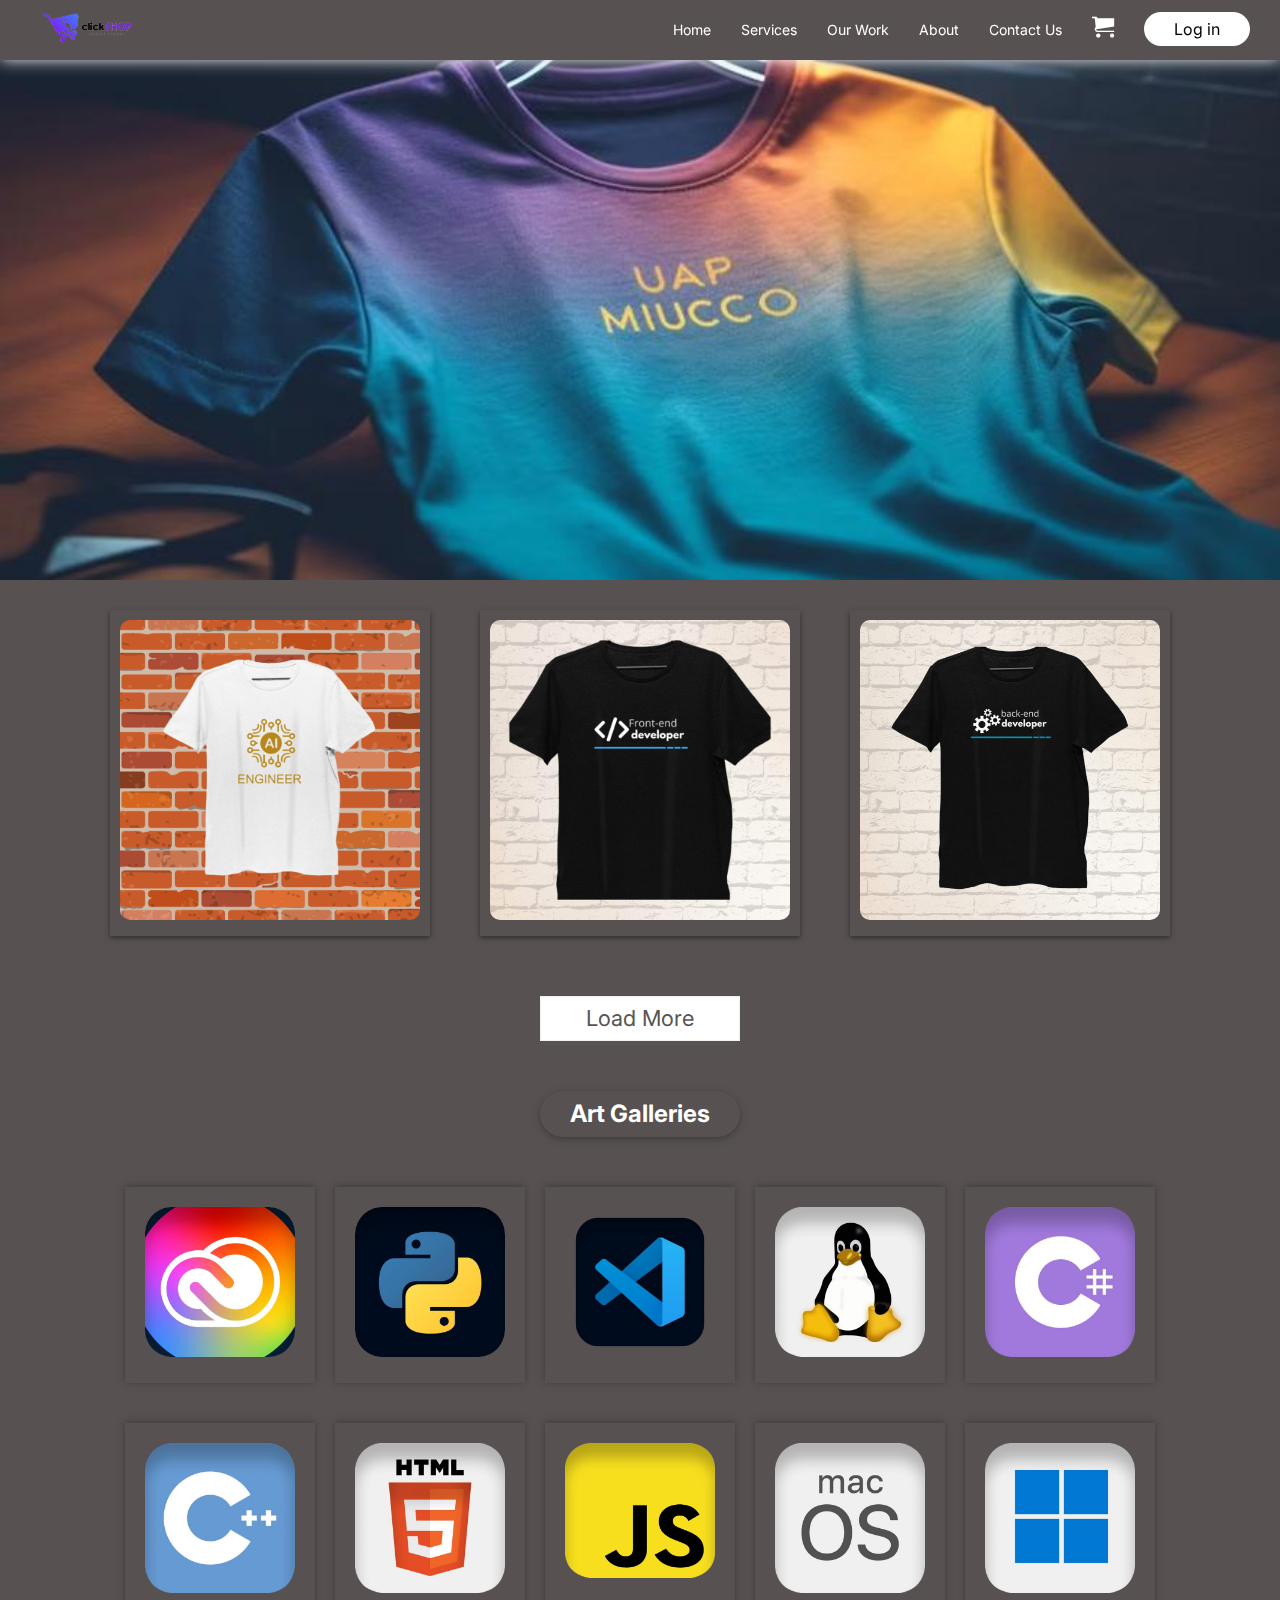
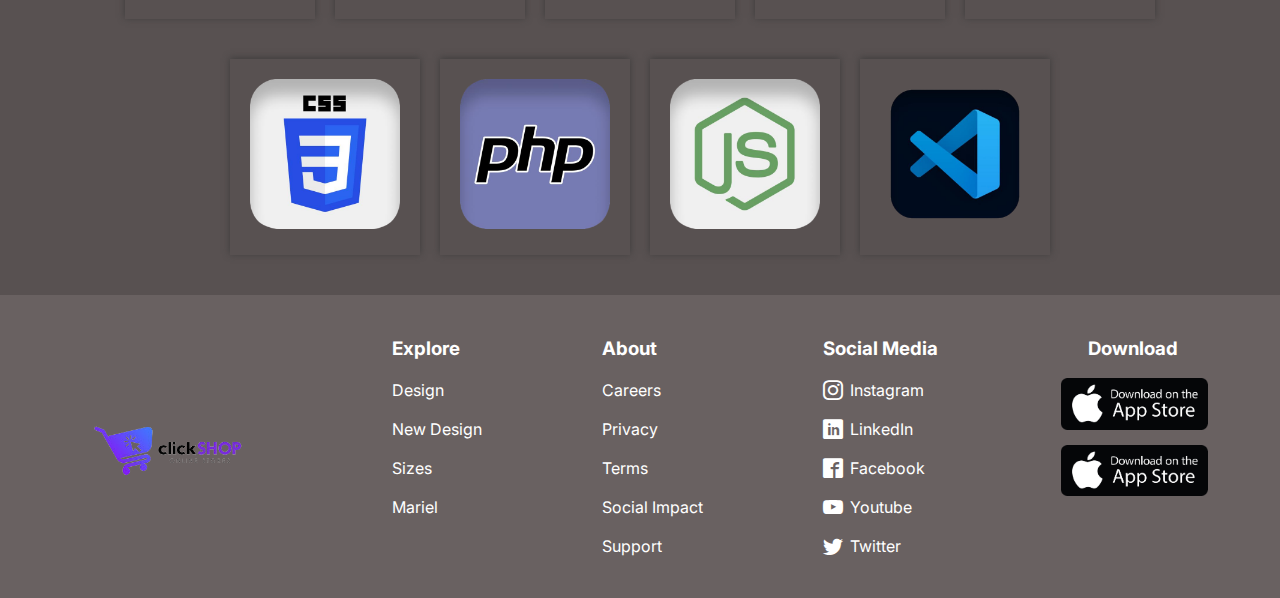
<file: index.html>
<!DOCTYPE html>
<html lang="en">

<head>
    <meta charset="UTF-8">
    <meta name="viewport" content="width=device-width, initial-scale=1.0">
    <title>E-commerce</title>

    <link rel="stylesheet" href="css/index.css">

    <!-- start fremwork icons sintac code  -->
    <link rel="stylesheet" href="smart/assets/smart.css">
    <link rel="stylesheet" href="smart/style.css">
    <!-- end fremwork icons sintac code  -->
    <!-- start goggle font  -->
    <link rel="preconnect" href="https://fonts.googleapis.com">
    <link rel="preconnect" href="https://fonts.gstatic.com" crossorigin>
    <link href="https://fonts.googleapis.com/css2?family=Inter:wght@100;200;300;400;500;600;700;800;900&display=swap"
        rel="stylesheet">
    <!-- end goggle font  -->

</head>

<body>
    <!-- start header  -->
    <header class="header_page">
        <article class="container header_container">
            <a class="logo" href="index.html">
                <img src="img/360_F_241390620_hihddCG15N7I8HyPWUiv1eUH85D2SN9z-removebg-preview.png" alt="">
            </a>
            <article class="right">
                <article class="alaa">
                    <article class="profile">
                        <img src="img/user2.png" alt="">
                        <p>Alaa Ahmed</p>
                        <p>Alaa_Ahmed989@yahoo.com</p>
                    </article>
                    <nav class="nav-header">
                        <ul>
                            <li><a href="index.html">Home</a></li>
                            <li><a href="#">Services</a></li>
                            <li><a href="#">Our Work</a></li>
                            <li><a href="#">About</a></li>
                            <li><a href="#">Contact Us</a></li>
                        </ul>
                    </nav>
                    <a href="#" class="cart">
                        <i class="icon-cart"></i>
                    </a>
                    <a href="#" class="log_in">Log in</a>
                </article>
                <a href="#" class="cart_pc">
                    <i class="icon-cart"></i>
                </a>
                <a href="#" class="meun">
                    <i class="icon-indent-decrease"></i>
                </a>
            </article>
        </article>
    </header>
    <!-- end header  -->
    <!-- start popup -->
    <article class="popup">
        <i class="icon-cross close"></i>
        <a href="create_order.html" class="create_order">Create Order</a>
        <p>No Order <br> have been Created</p>
    </article>
    <!-- end popup -->
    <!-- start bg -->
    <article class="bg"></article>
    <!-- end bg -->
    <!-- start product -->
    <article class="product">
        <article class="container product_container">
            <article class="box">
                <article class="card">
                    <img src="img/box1.jpg" alt="">
                </article>
                <article class="card">
                    <img src="img/box2.jpg" alt="">
                </article>
                <article class="card">
                    <img src="img/box3.jpg" alt="">
                </article>
                <article class="card">
                    <img src="img/box1.jpg" alt="">
                </article>
                <article class="card">
                    <img src="img/box4.jpg" alt="">
                </article>
                <article class="card">
                    <img src="img/box1.jpg" alt="">
                </article>
                <article class="card">
                    <img src="img/box1.jpg" alt="">
                </article>
                <article class="card">
                    <img src="img/box1.jpg" alt="">
                </article>
                <article class="card">
                    <img src="img/box1.jpg" alt="">
                </article>
                <article class="card">
                    <img src="img/box3.jpg" alt="">
                </article>
                <article class="card">
                    <img src="img/box1.jpg" alt="">
                </article>
                <article class="card">
                    <img src="img/box4.jpg" alt="">
                </article>
                <article class="card">
                    <img src="img/box3.jpg" alt="">
                </article>
                <article class="card">
                    <img src="img/box1.jpg" alt="">
                </article>
                <article class="card">
                    <img src="img/box4.jpg" alt="">
                </article>
                <article class="card">
                    <img src="img/box3.jpg" alt="">
                </article>
                <article class="card">
                    <img src="img/box1.jpg" alt="">
                </article>
                <article class="card">
                    <img src="img/box4.jpg" alt="">
                </article>
                <article class="card">
                    <img src="img/box3.jpg" alt="">
                </article>
                <article class="card">
                    <img src="img/box1.jpg" alt="">
                </article>
                <article class="card">
                    <img src="img/box4.jpg" alt="">
                </article>
            </article>
            <article class="load_more">Load More</article>
        </article>
    </article>
    <!-- end product -->
    <!-- start Art Galleries  -->
    <article class="galleries">
        <article class="container container_galleries">
            <h2>Art Galleries</h2>
            <article class="box">
                <article class="card">
                    <img src="img/WhatsApp_Image_2023-07-09_at_9.51.20_AM-removebg-preview.png" alt="">
                </article>
                <article class="card">
                    <img src="img/WhatsApp_Image_2023-07-09_at_9.51.21_AM-removebg-preview.png" alt="">
                </article>
                <article class="card">
                    <img src="img/WhatsApp_Image_2023-07-09_at_9.51.22_AM-removebg-preview.png" alt="">
                </article>
                <article class="card">
                    <img src="img/WhatsApp_Image_2023-07-09_at_9.51.22_AM__1_-removebg-preview.png" alt="">
                </article>
                <article class="card">
                    <img src="img/WhatsApp_Image_2023-07-09_at_9.51.23_AM-removebg-preview.png" alt="">
                </article>
                <article class="card">
                    <img src="img/WhatsApp_Image_2023-07-09_at_9.51.23_AM__1_-removebg-preview.png" alt="">
                </article>
                <article class="card">
                    <img src="img/WhatsApp_Image_2023-07-09_at_9.51.23_AM__2_-removebg-preview.png" alt="">
                </article>
                <article class="card">
                    <img src="img/WhatsApp_Image_2023-07-09_at_9.51.27_AM-removebg-preview.png" alt="">
                </article>
                <article class="card">
                    <img src="img/WhatsApp_Image_2023-07-09_at_9.51.26_AM__1_-removebg-preview.png" alt="">
                </article>
                <article class="card">
                    <img src="img/WhatsApp_Image_2023-07-09_at_9.51.26_AM-removebg-preview.png" alt="">
                </article>
                <article class="card">
                    <img src="img/WhatsApp_Image_2023-07-09_at_9.51.25_AM__1_-removebg-preview.png" alt="">
                </article>
                <article class="card">
                    <img src="img/WhatsApp_Image_2023-07-09_at_9.51.24_AM__1_-removebg-preview.png" alt="">
                </article>
                <article class="card">
                    <img src="img/WhatsApp_Image_2023-07-09_at_9.51.24_AM-removebg-preview.png" alt="">
                </article>
                <article class="card">
                    <img src="img/WhatsApp_Image_2023-07-09_at_9.51.22_AM-removebg-preview.png" alt="">
                </article>
            </article>
        </article>
    </article>
    <!-- end Art Galleries  -->
    <!-- start footer  -->
    <footer>
        <article class="container footer_container">
            <article class="box">
                <img src="img/360_F_241390620_hihddCG15N7I8HyPWUiv1eUH85D2SN9z-removebg-preview.png" alt="">
                <ul>
                    <li>
                        <h3>Explore</h3>
                    </li>
                    <li><a href="#">Design</a></li>
                    <li><a href="#">New Design</a></li>
                    <li><a href="#">Sizes</a></li>
                    <li><a href="#">Mariel</a></li>
                </ul>
                <ul>
                    <li>
                        <h3>About</h3>
                    </li>
                    <li><a href="#">Careers</a></li>
                    <li><a href="#">Privacy</a></li>
                    <li><a href="#">Terms</a></li>
                    <li><a href="#">Social Impact</a></li>
                    <li><a href="#">Support</a></li>
                </ul>
                <ul>
                    <li>
                        <h3>Social Media</h3>
                    </li>
                    <li><a href="#"><i class="icon-instagram"></i>Instagram</a></li>
                    <li><a href="#"><i class="icon-linkedin"></i>LinkedIn</a></li>
                    <li><a href="#"><i class="icon-facebook2"></i>Facebook</a></li>
                    <li><a href="#"><i class="icon-youtube"></i>Youtube</a></li>
                    <li><a href="#"><i class="icon-twitter"></i>Twitter</a></li>
                </ul>
                <ul>
                    <li>
                        <h3>Download</h3>
                    </li>
                    <li><img src="img/apple-app-store-logo-removebg-preview.png" alt=""></li>
                    <li><img src="img/apple-app-store-logo-removebg-preview.png" alt=""></li>
                </ul>
            </article>
        </article>
    </footer>
    <!-- end footer  -->
    <script src="js/index.js"></script>
    <script src="smart/assets/smart.js"></script>
</body>

</html>
</file>
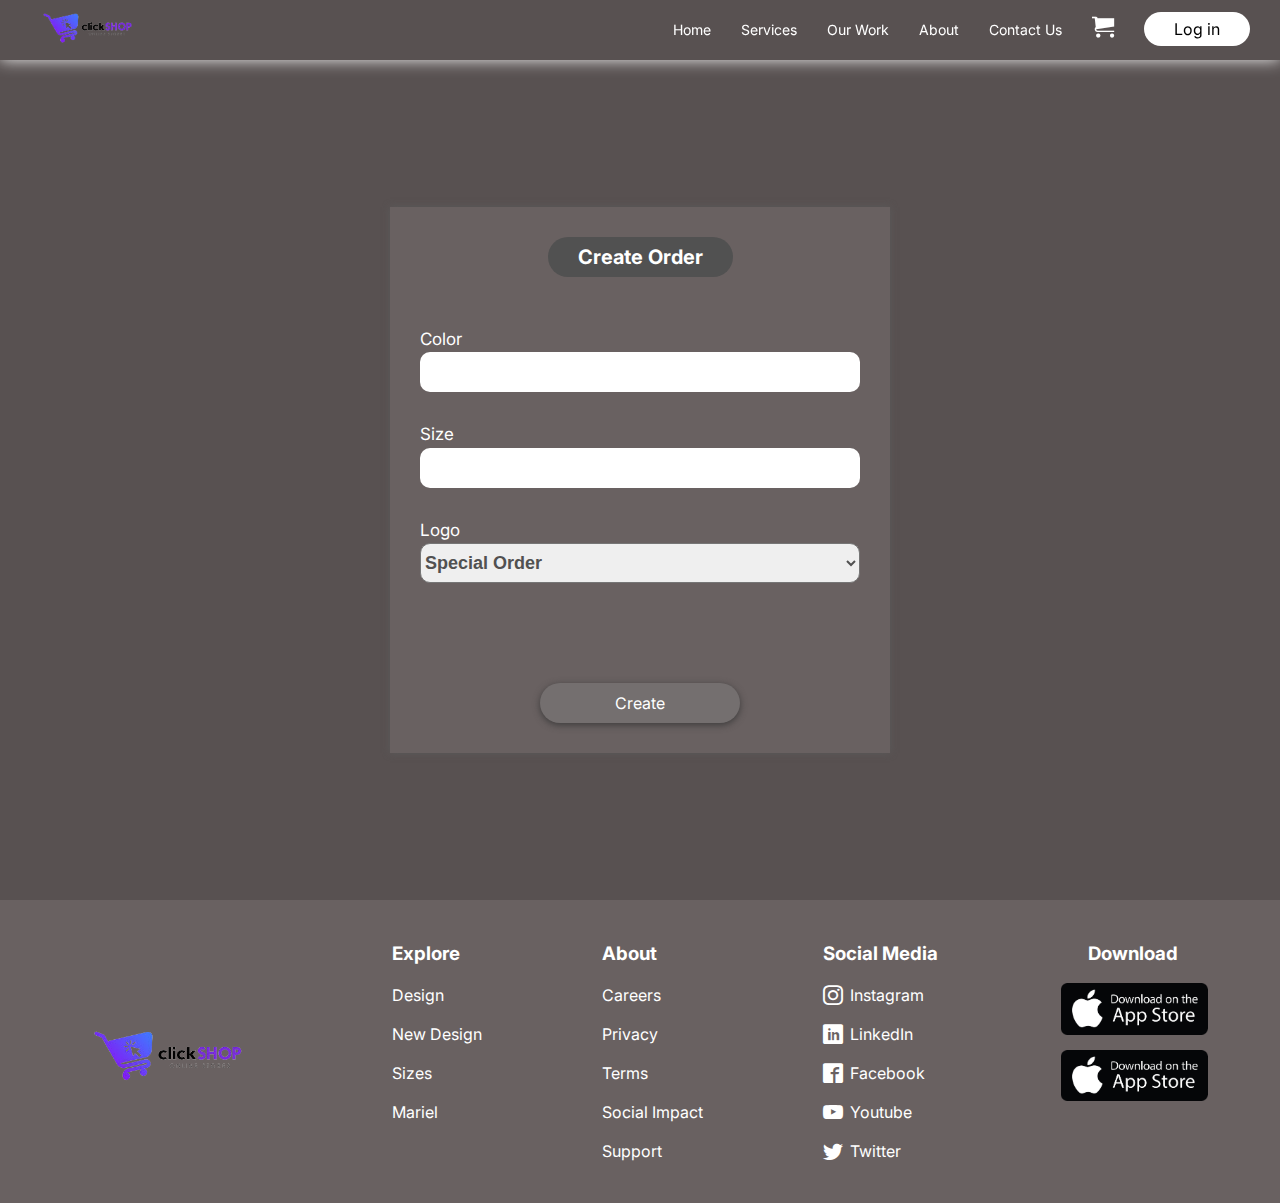
<file: create_order.html>
<!DOCTYPE html>
<html lang="en">

<head>
    <meta charset="UTF-8">
    <meta name="viewport" content="width=device-width, initial-scale=1.0">
    <title>create_order</title>


    <link rel="stylesheet" href="css/index.css">

    <!-- start fremwork icons sintac code  -->
    <link rel="stylesheet" href="smart/assets/smart.css">
    <link rel="stylesheet" href="smart/style.css">
    <!-- end fremwork icons sintac code  -->
    <!-- start goggle font  -->
    <link rel="preconnect" href="https://fonts.googleapis.com">
    <link rel="preconnect" href="https://fonts.gstatic.com" crossorigin>
    <link href="https://fonts.googleapis.com/css2?family=Inter:wght@100;200;300;400;500;600;700;800;900&display=swap"
        rel="stylesheet">
    <!-- end goggle font  -->

</head>

<body>
    <!-- start header  -->
    <header class="header_page">
        <article class="container header_container">
            <a class="logo" href="index.html">
                <img src="img/360_F_241390620_hihddCG15N7I8HyPWUiv1eUH85D2SN9z-removebg-preview.png" alt="">
            </a>
            <article class="right">
                <article class="alaa">
                    <article class="profile">
                        <img src="img/user2.png" alt="">
                        <p>Alaa Ahmed</p>
                        <p>Alaa_Ahmed989@yahoo.com</p>
                    </article>
                    <nav class="nav-header">
                        <ul>
                            <li><a href="index.html">Home</a></li>
                            <li><a href="#">Services</a></li>
                            <li><a href="#">Our Work</a></li>
                            <li><a href="#">About</a></li>
                            <li><a href="#">Contact Us</a></li>
                        </ul>
                    </nav>
                    <a href="#" class="cart">
                        <i class="icon-cart"></i>
                    </a>
                    <a href="#" class="log_in">Log in</a>
                </article>
                <a href="#" class="cart_pc">
                    <i class="icon-cart"></i>
                </a>
                <a href="#" class="meun">
                    <i class="icon-indent-decrease"></i>
                </a>
            </article>
        </article>
    </header>
    <!-- end header  -->
    <!-- start popup -->
    <article class="popup popup_create_order_color">
        <i class="icon-cross close"></i>
        <h2 class="create_order">Create Order</h2>
        <article class="responsive_table">
            <table class="popup_table">
                <thead>
                    <tr>
                        <td>Color</td>
                        <td>Size</td>
                        <td>Logo</td>
                        <td>Status of the Request</td>
                    </tr>
                </thead>
                <tbody>
                    <tr>
                        <td>black</td>
                        <td>XL</td>
                        <td><img src="img/WhatsApp_Image_2023-07-09_at_9.51.24_AM-removebg-preview.png" alt=""></td>
                        <td>On the road</td>
                    </tr>
                    <tr>
                        <td>black</td>
                        <td>XL</td>
                        <td><img src="img/WhatsApp_Image_2023-07-09_at_9.51.25_AM__1_-removebg-preview.png" alt=""></td>
                        <td>On the road</td>
                    </tr>
                    <tr>
                        <td>black</td>
                        <td>XL</td>
                        <td><img src="img/WhatsApp_Image_2023-07-09_at_9.51.22_AM__1_-removebg-preview.png" alt=""></td>
                        <td>On the road</td>
                    </tr>
                    <tr>
                        <td>black</td>
                        <td>XL</td>
                        <td><img src="img/WhatsApp_Image_2023-07-09_at_9.51.24_AM__1_-removebg-preview.png" alt=""></td>
                        <td>On the road</td>
                    </tr>
                </tbody>
            </table>
        </article>
    </article>
    <!-- end popup -->

    <!-- start form create_order  -->
    <article class="form_create_order">
        <article class="box">
            <h2>Create Order</h2>
            <form>
                <label for="color">Color</label>
                <input type="text" name="" id="color">
                <label for="size">Size</label>
                <input type="text" name="" id="size">
                <label for="logo_order">Logo </label>
                <select name="Special Order" id="logo_order">
                    <option value="Special Order">Special Order</option>
                    <option value="HTML">HTML</option>
                    <option value="Css">Css</option>
                    <option value="Python">Python</option>
                    <option value="JavaScript">JavaScript</option>
                    <option value="C#">C#</option>
                    <option value="C++">C++</option>
                    <option value="Php">Php</option>
                    <option value="C">C</option>
                    <option value="front-end developer">front-end developer</option>
                </select>
                <article class="btn_create">Create</article>
            </form>
        </article>
    </article>
    <!-- start form create_order  -->

    <!-- start popup create_order  -->
    <article class="popup_create_order">
        <article class="container">
            <article class="box">
                <i class="icon-cross close_create_order"></i>
                <img src="img/WhatsApp_Image_2023-07-09_at_9.51.23_AM__2_-removebg-preview.png" alt="">
                <label class="file-img" for="file-img">Submit</label>
                <input class="input_none" type="file" name="" id="file-img">
            </article>
        </article>
    </article>
    <!-- end popup create_order  -->


    <!-- start footer  -->
    <footer>
        <article class="container footer_container">
            <article class="box">
                <img src="img/360_F_241390620_hihddCG15N7I8HyPWUiv1eUH85D2SN9z-removebg-preview.png" alt="">
                <ul>
                    <li>
                        <h3>Explore</h3>
                    </li>
                    <li><a href="#">Design</a></li>
                    <li><a href="#">New Design</a></li>
                    <li><a href="#">Sizes</a></li>
                    <li><a href="#">Mariel</a></li>
                </ul>
                <ul>
                    <li>
                        <h3>About</h3>
                    </li>
                    <li><a href="#">Careers</a></li>
                    <li><a href="#">Privacy</a></li>
                    <li><a href="#">Terms</a></li>
                    <li><a href="#">Social Impact</a></li>
                    <li><a href="#">Support</a></li>
                </ul>
                <ul>
                    <li>
                        <h3>Social Media</h3>
                    </li>
                    <li><a href="#"><i class="icon-instagram"></i>Instagram</a></li>
                    <li><a href="#"><i class="icon-linkedin"></i>LinkedIn</a></li>
                    <li><a href="#"><i class="icon-facebook2"></i>Facebook</a></li>
                    <li><a href="#"><i class="icon-youtube"></i>Youtube</a></li>
                    <li><a href="#"><i class="icon-twitter"></i>Twitter</a></li>
                </ul>
                <ul>
                    <li>
                        <h3>Download</h3>
                    </li>
                    <li><img src="img/apple-app-store-logo-removebg-preview.png" alt=""></li>
                    <li><img src="img/apple-app-store-logo-removebg-preview.png" alt=""></li>
                </ul>
            </article>
        </article>
    </footer>
    <!-- end footer  -->
    <!-- <script src="js/index.js"></script> -->
    <script src="js/create_order.js"></script>
    <script src="smart/assets/smart.js"></script>
</body>

</html>
</file>
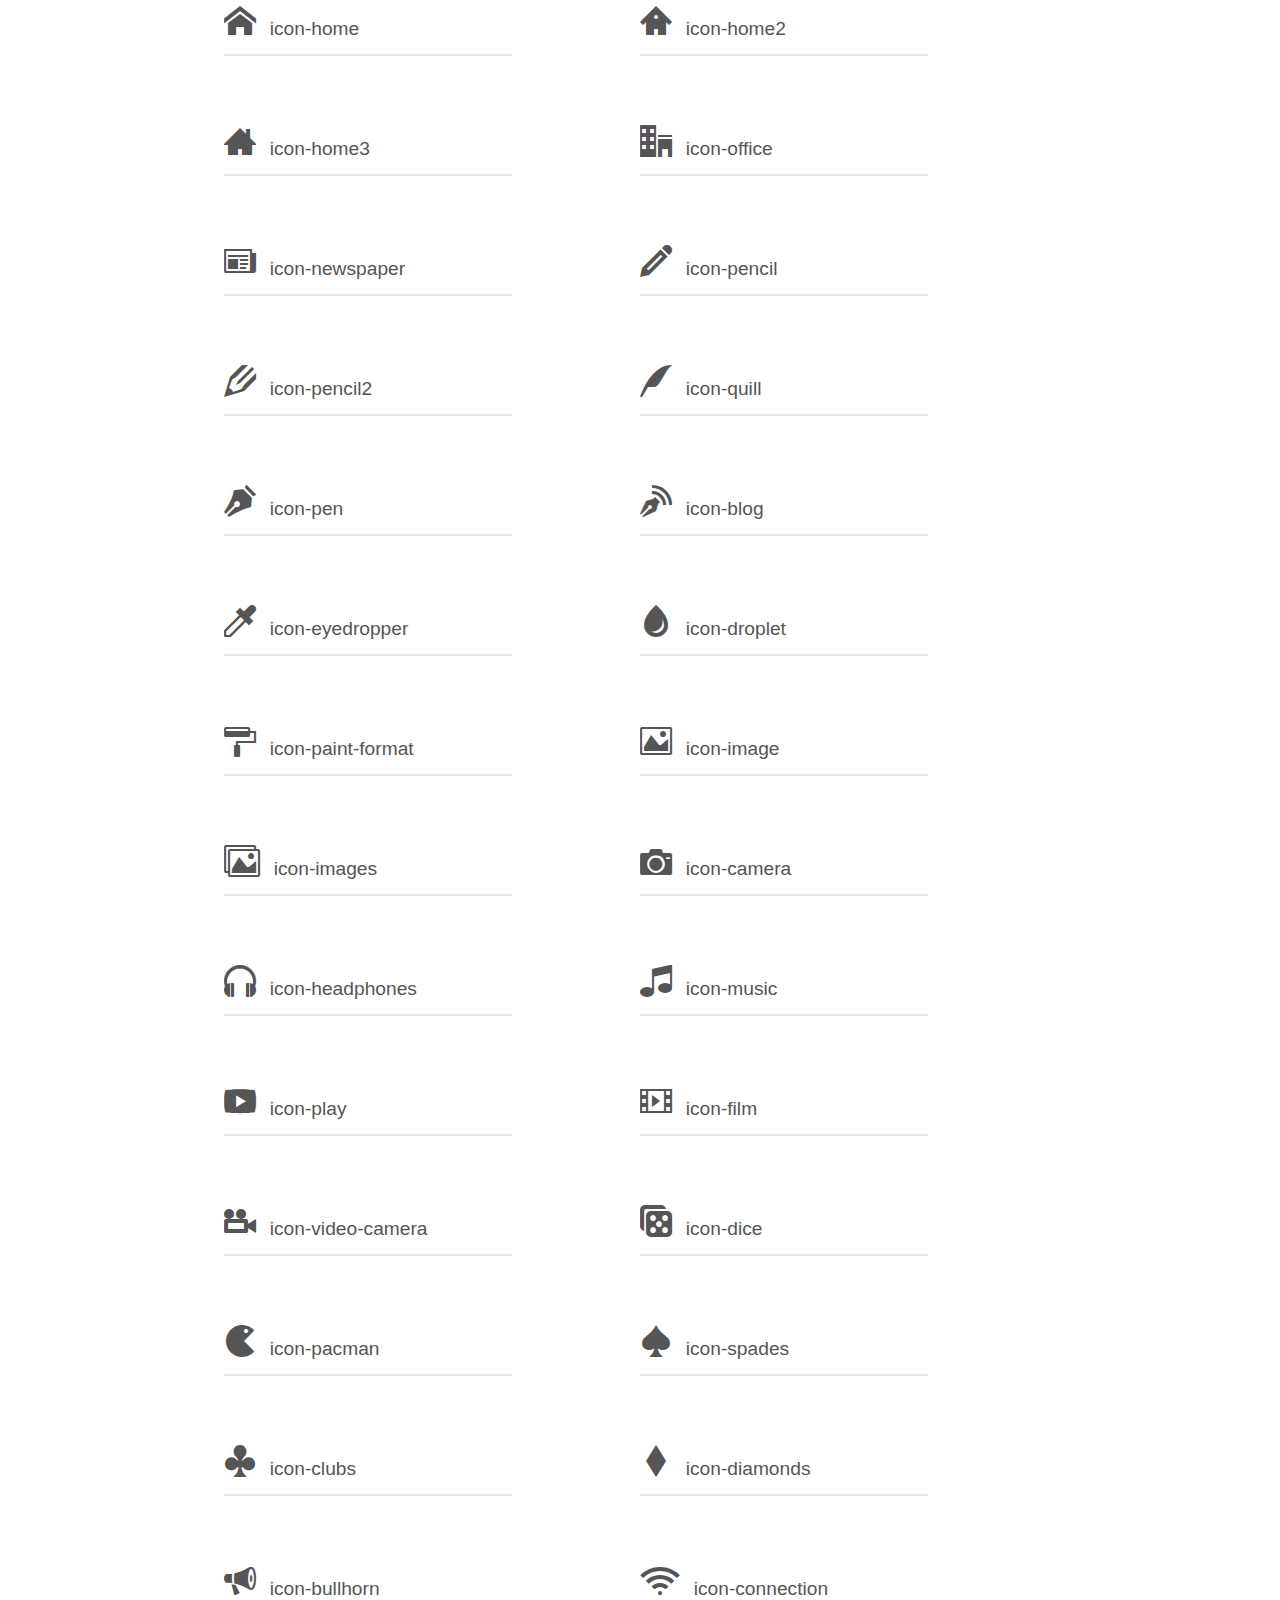
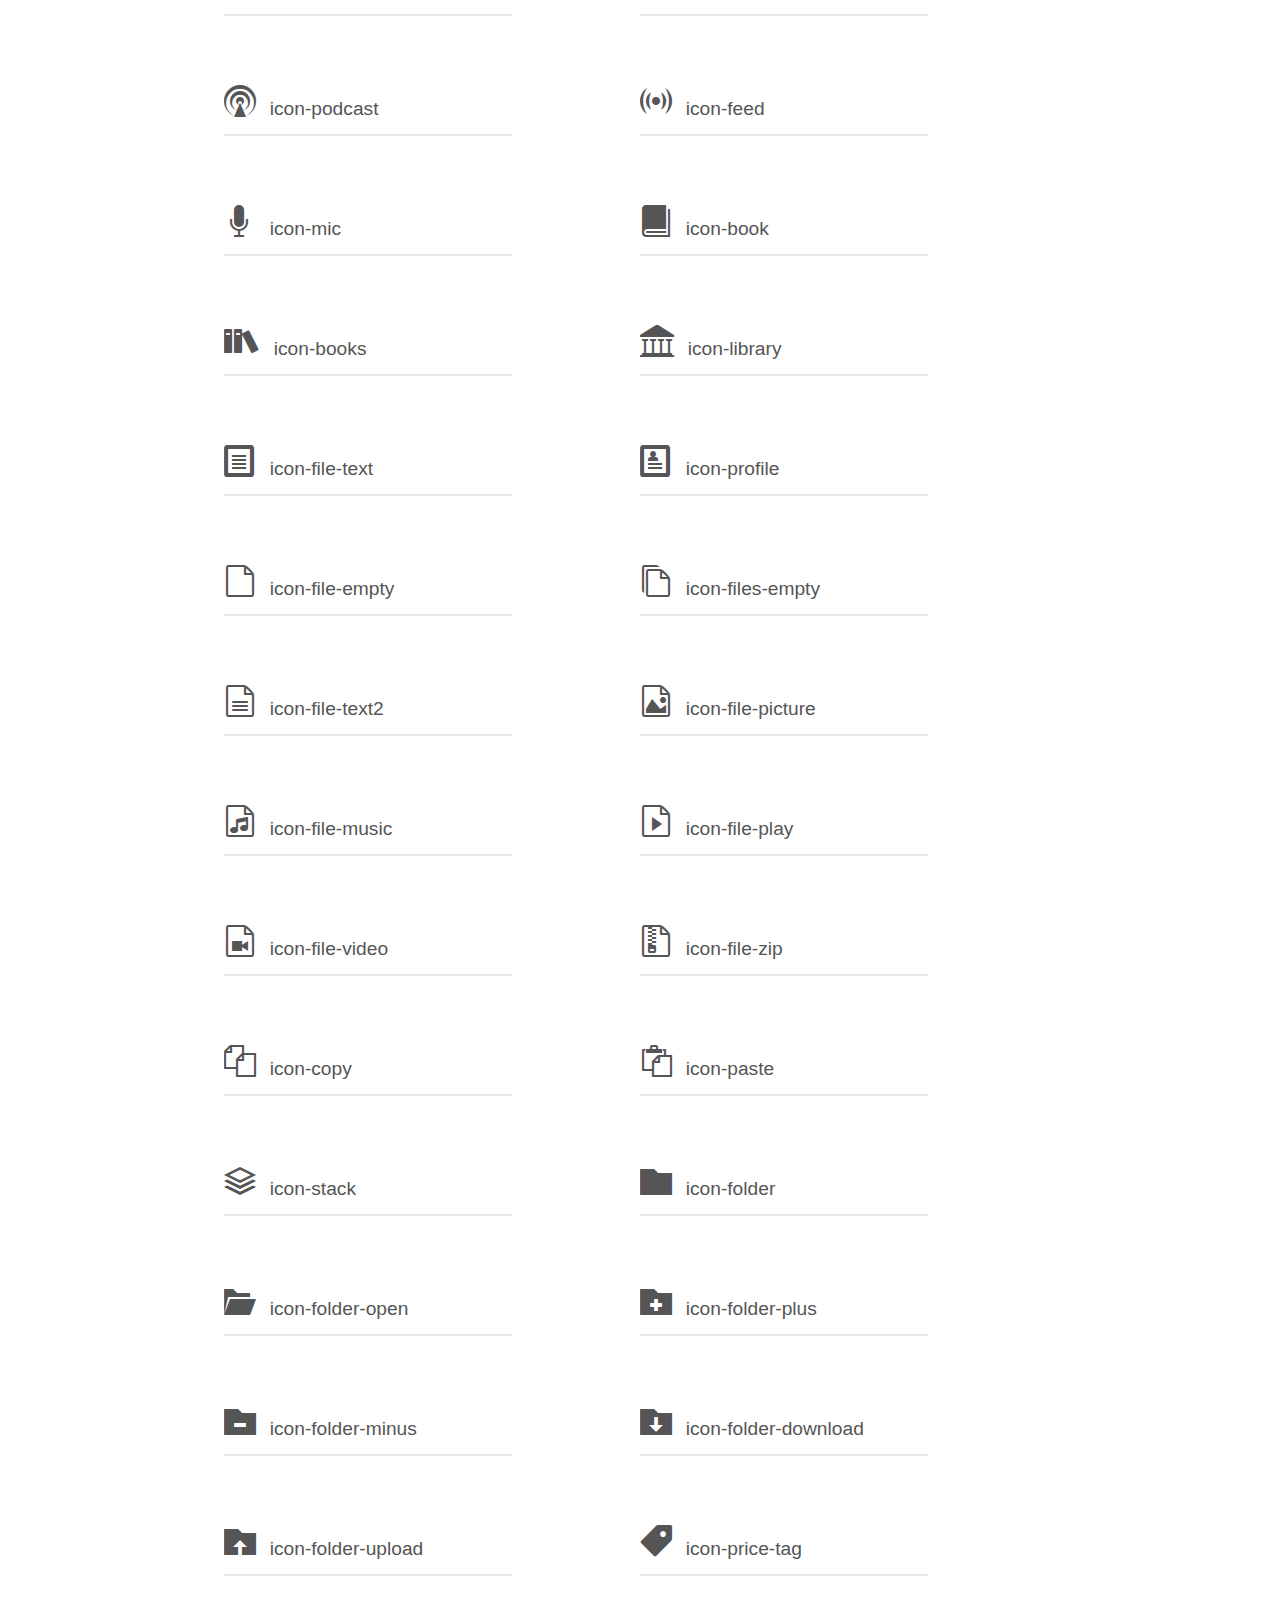
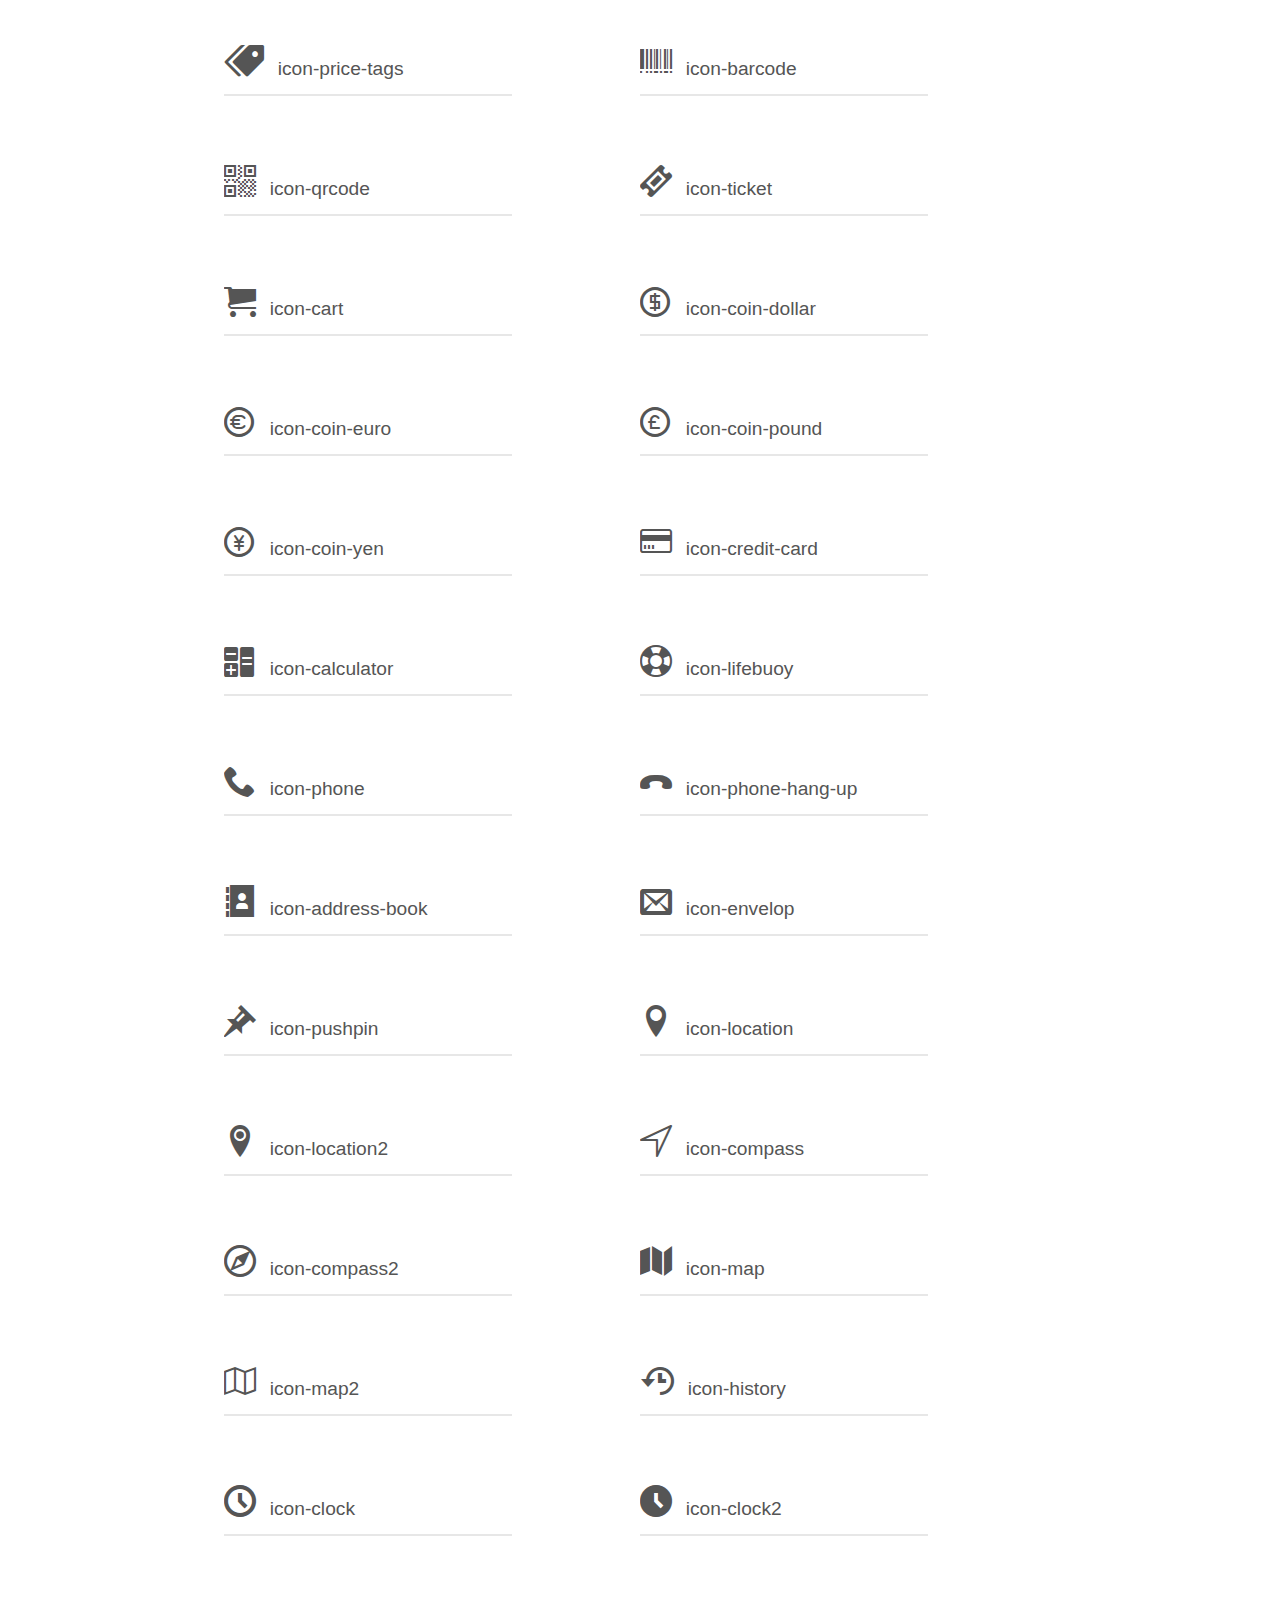
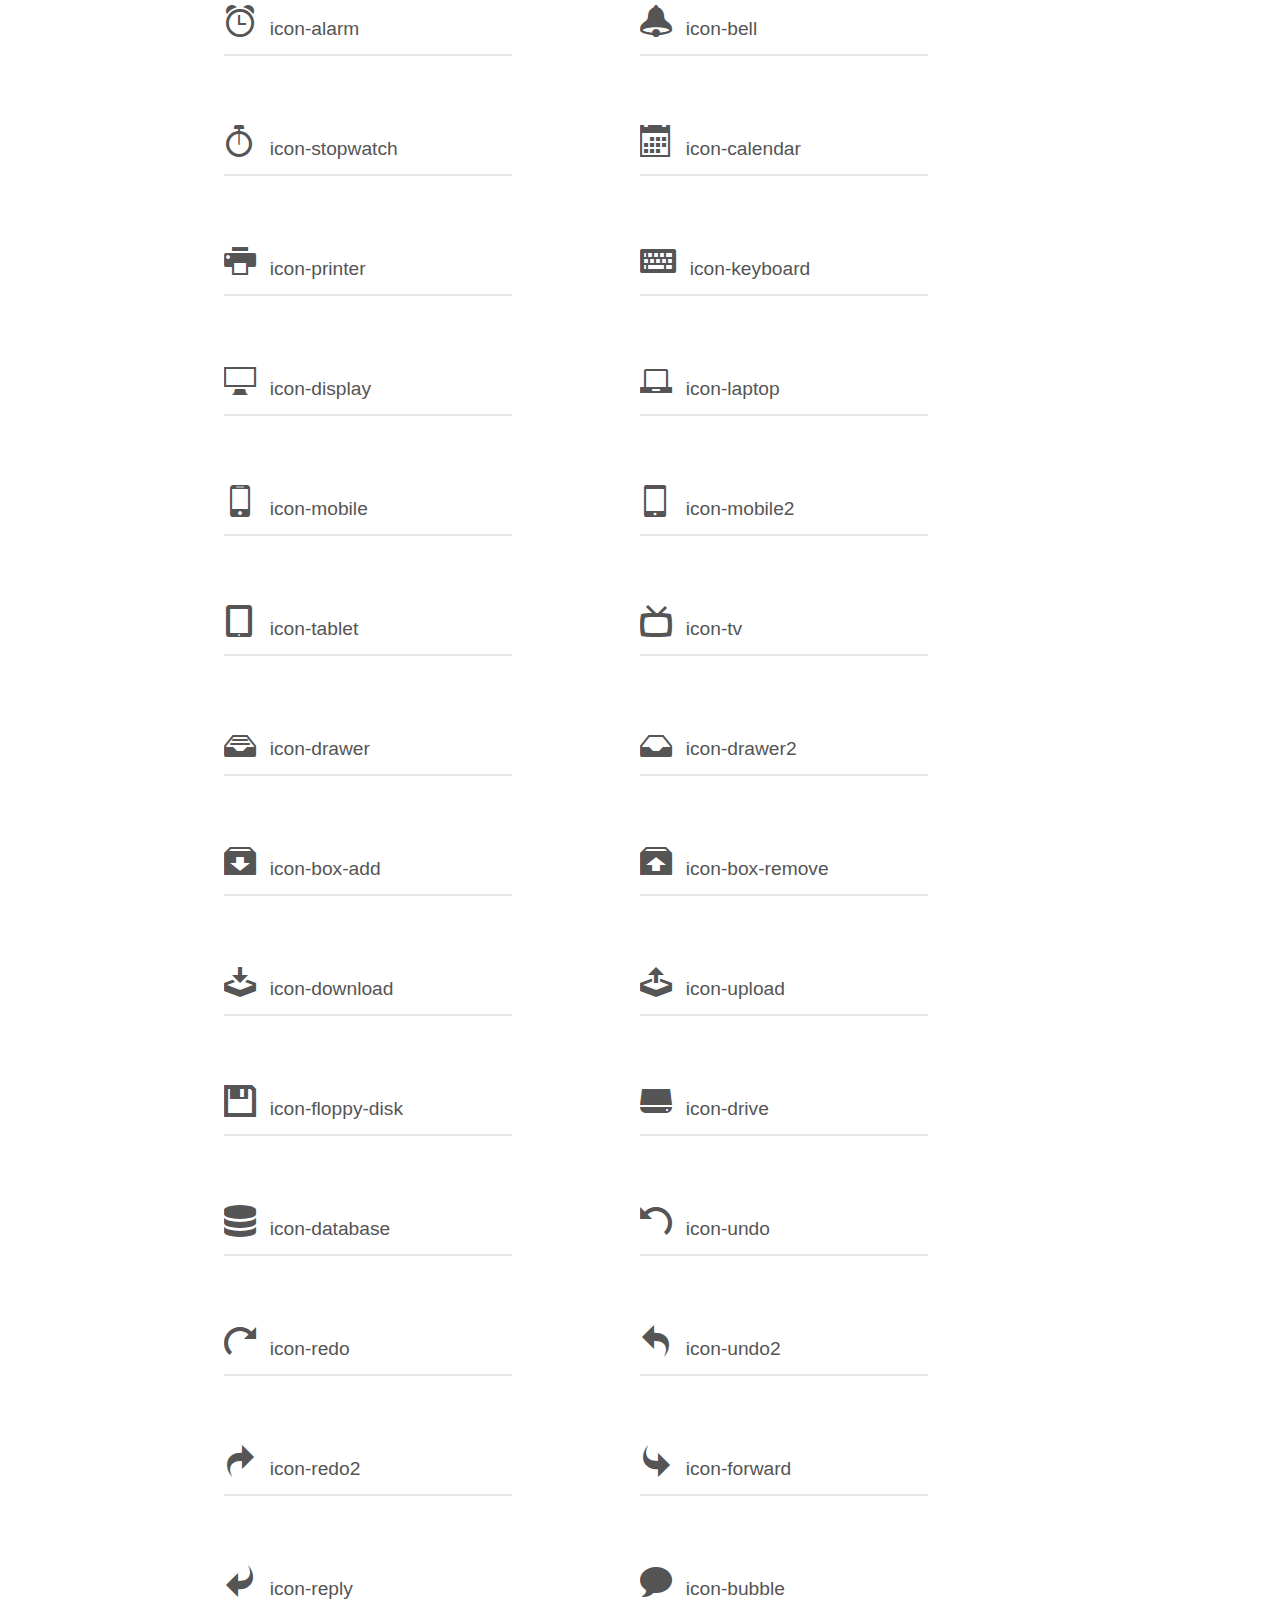
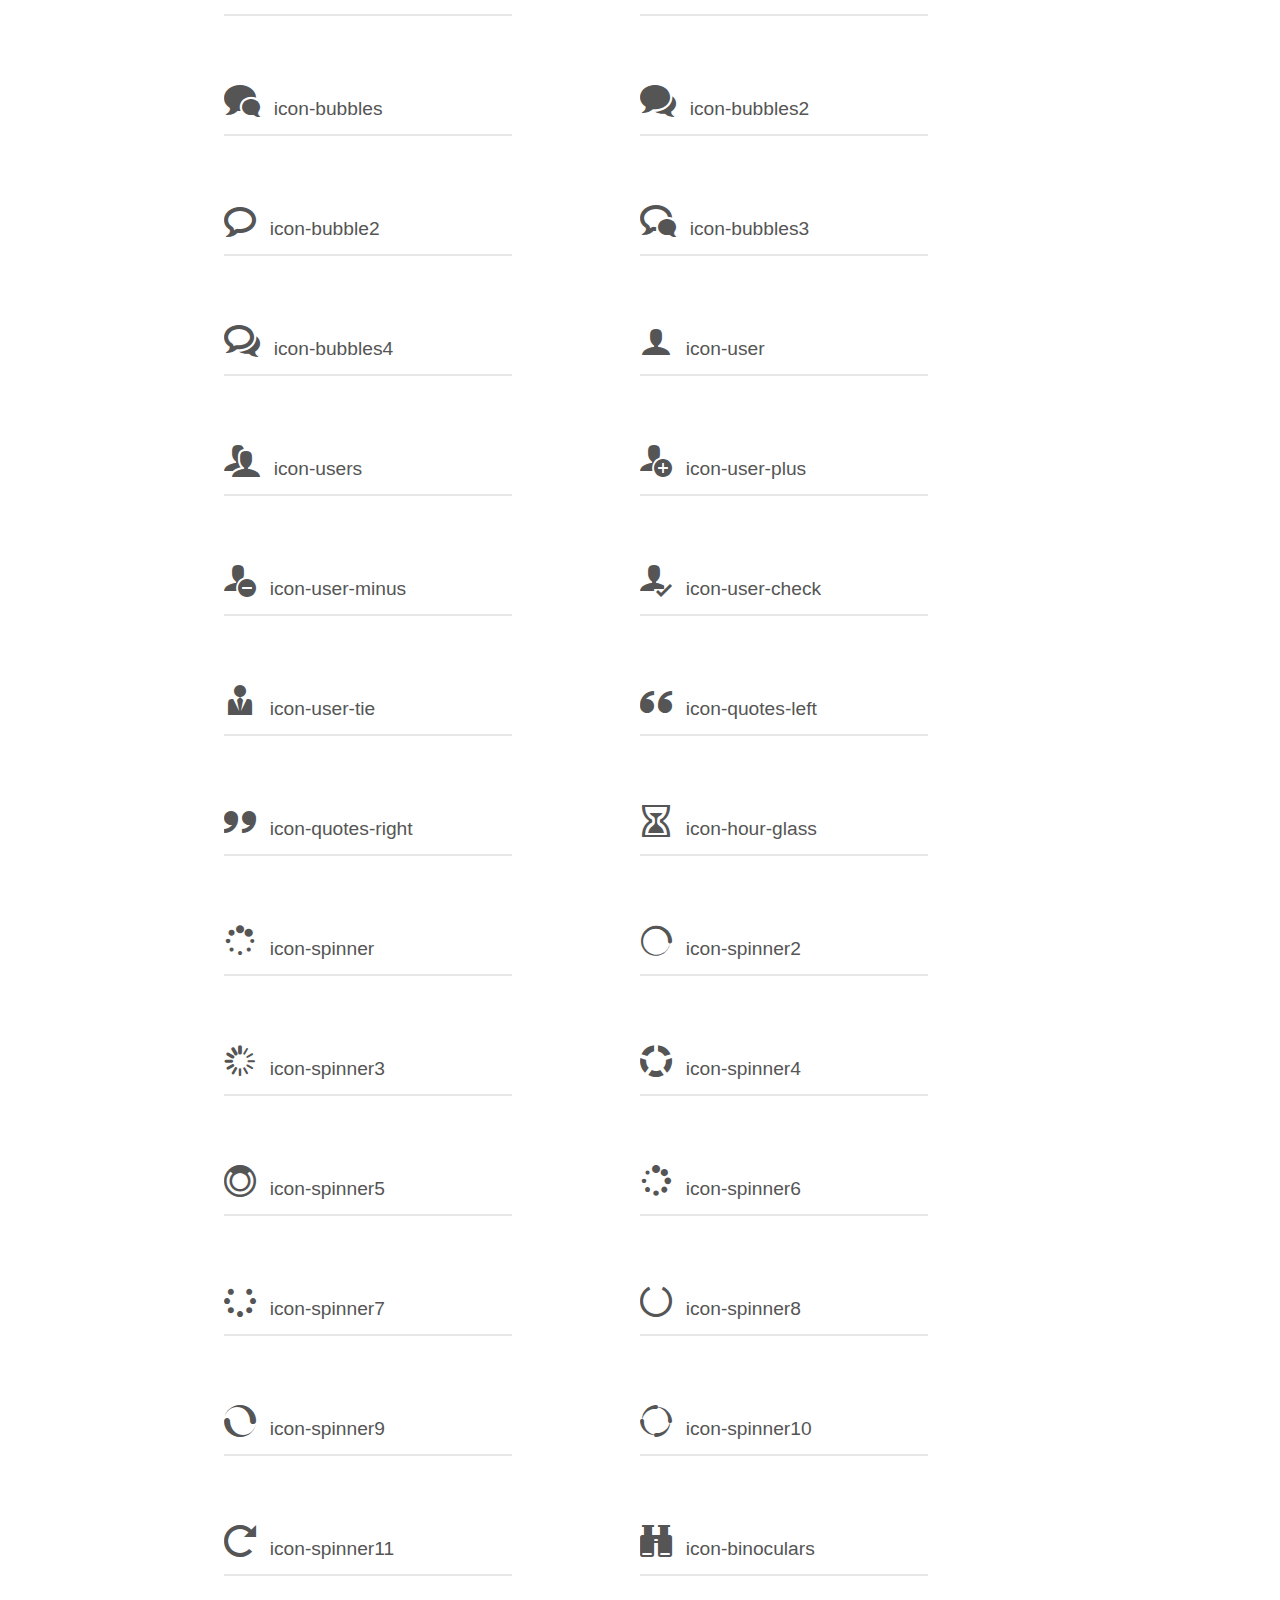
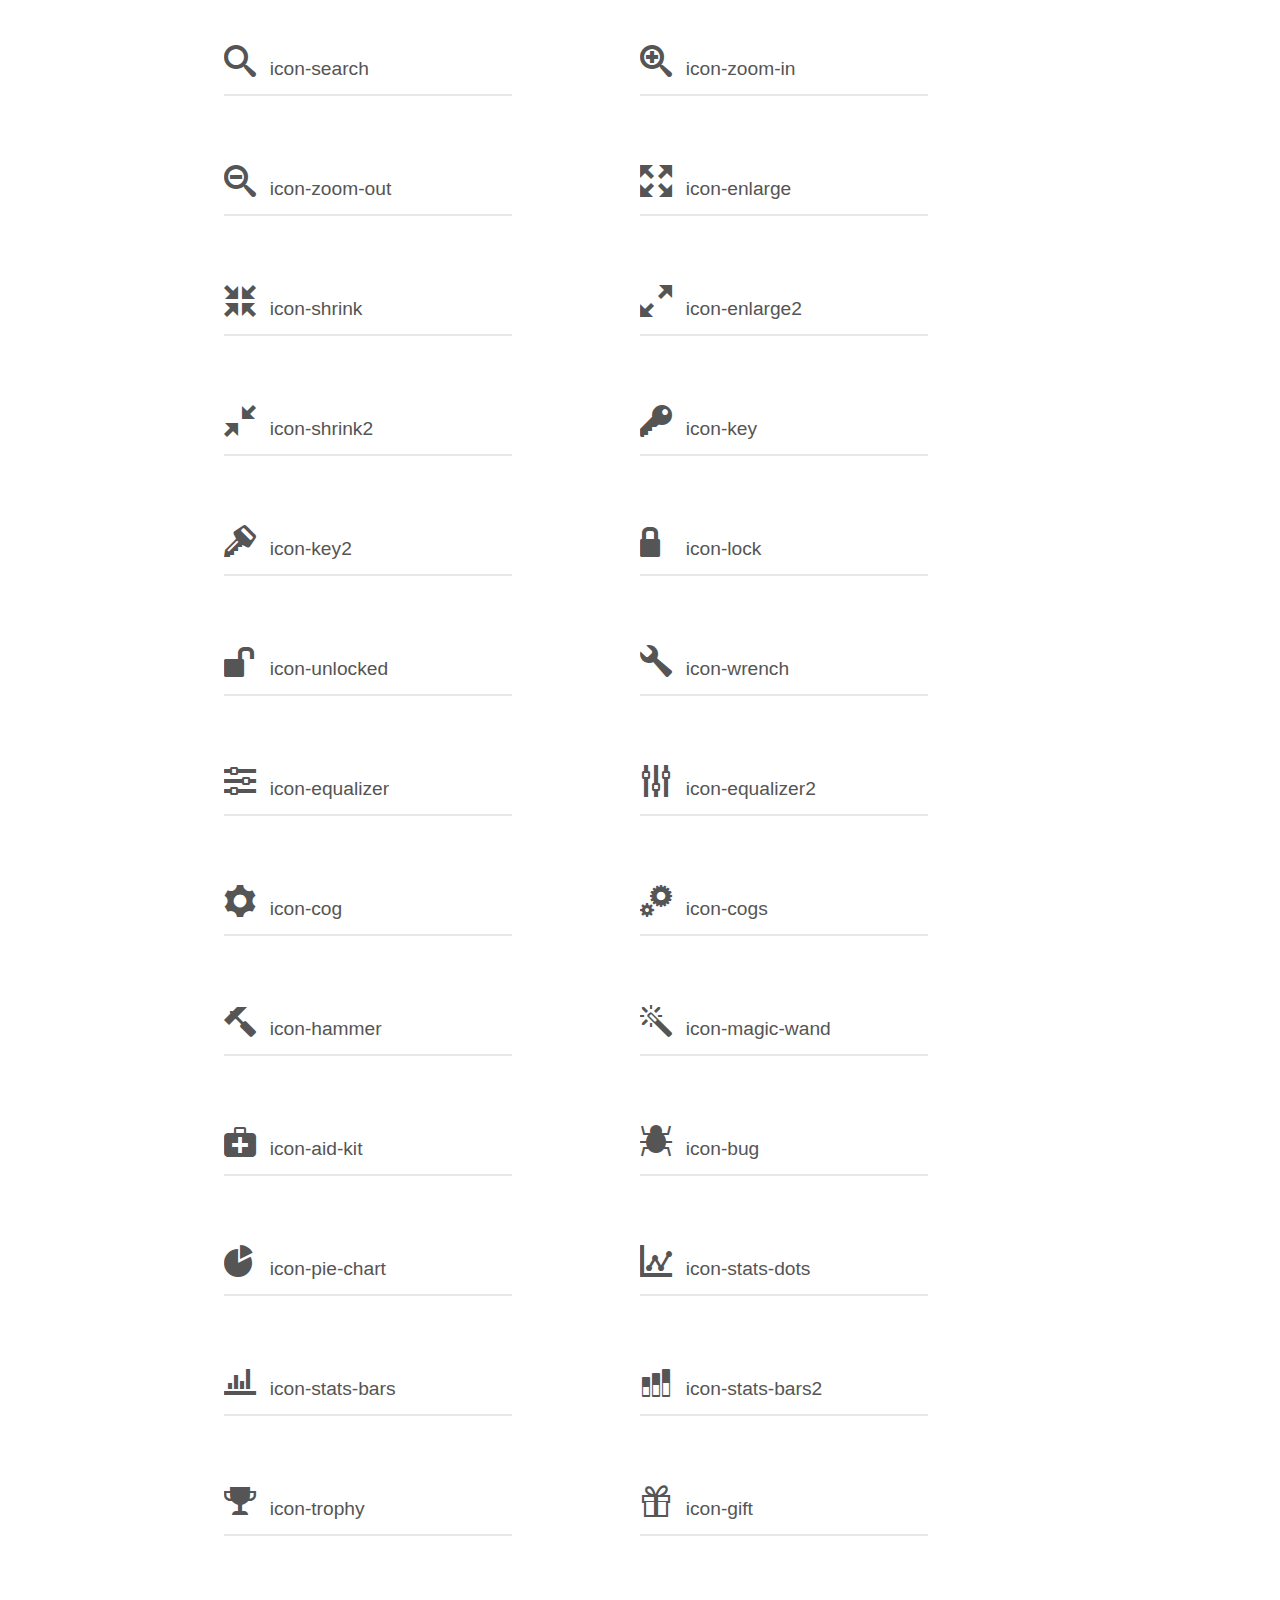
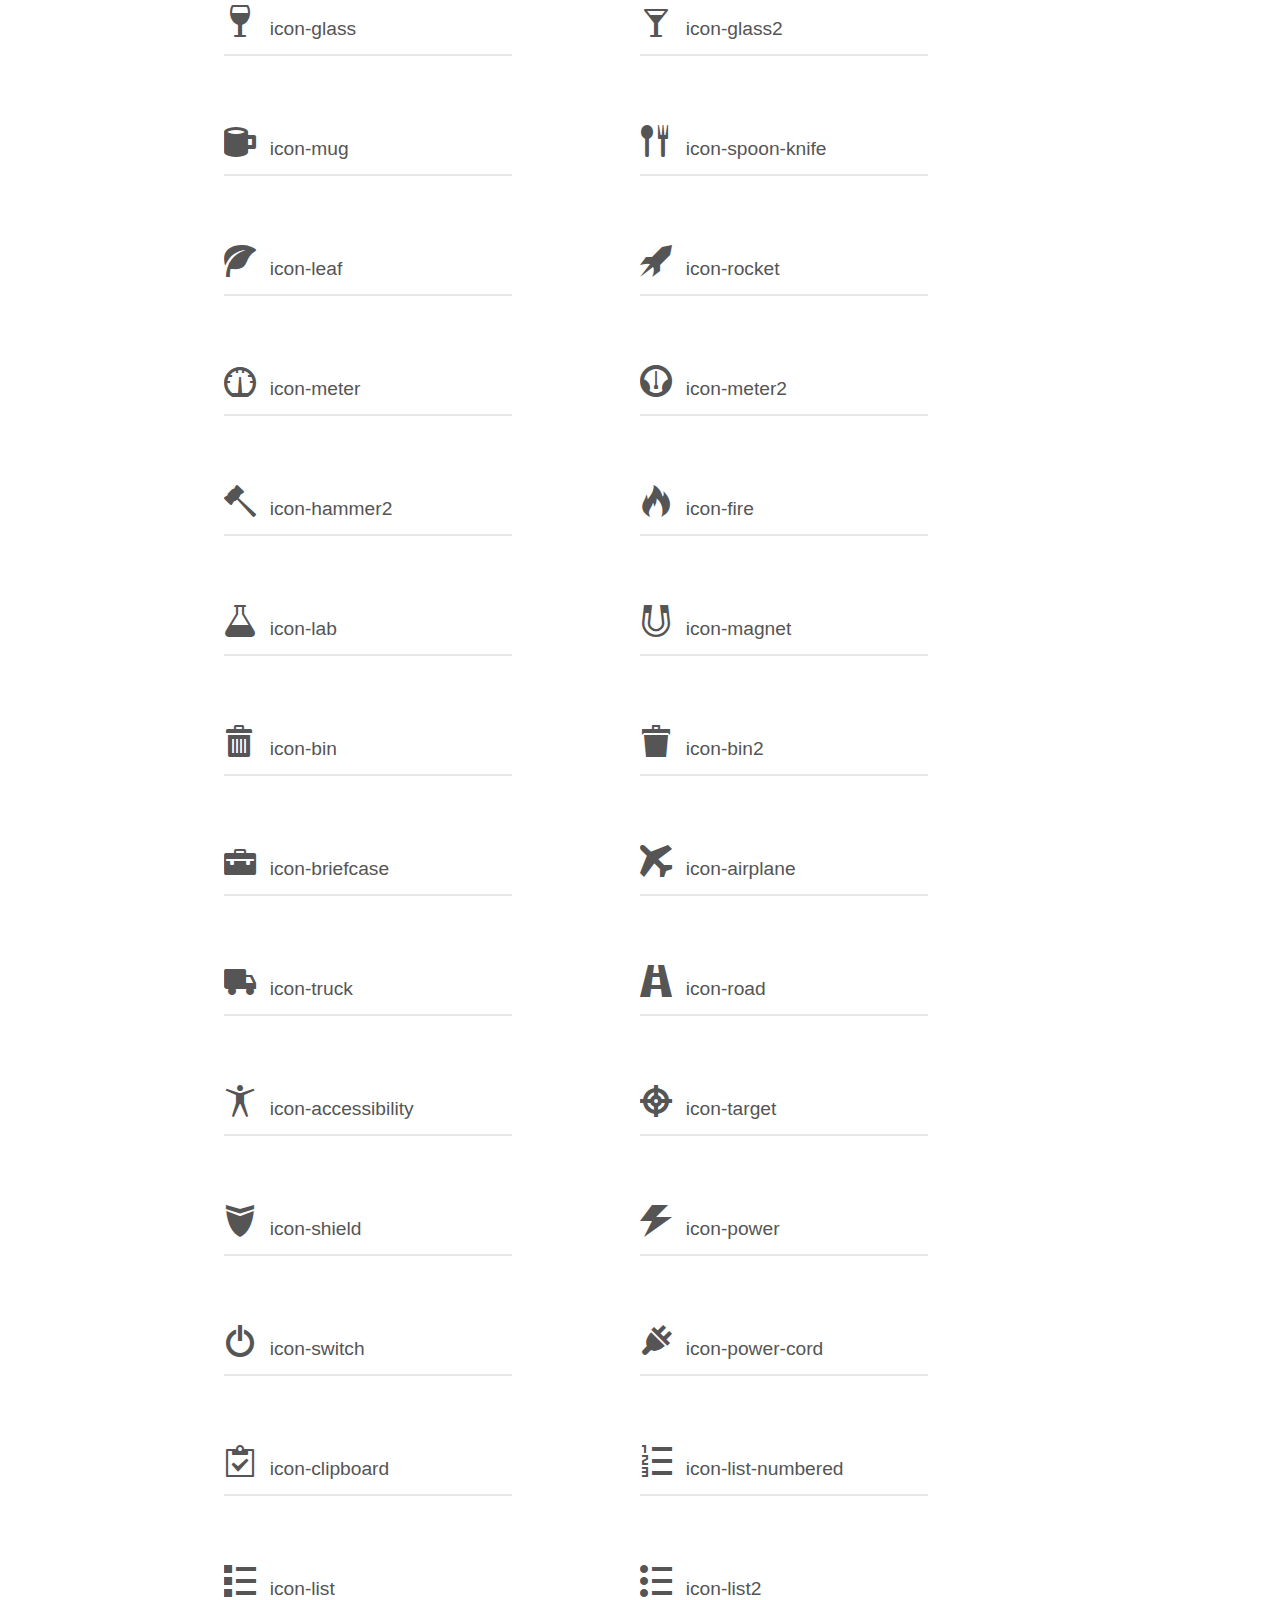
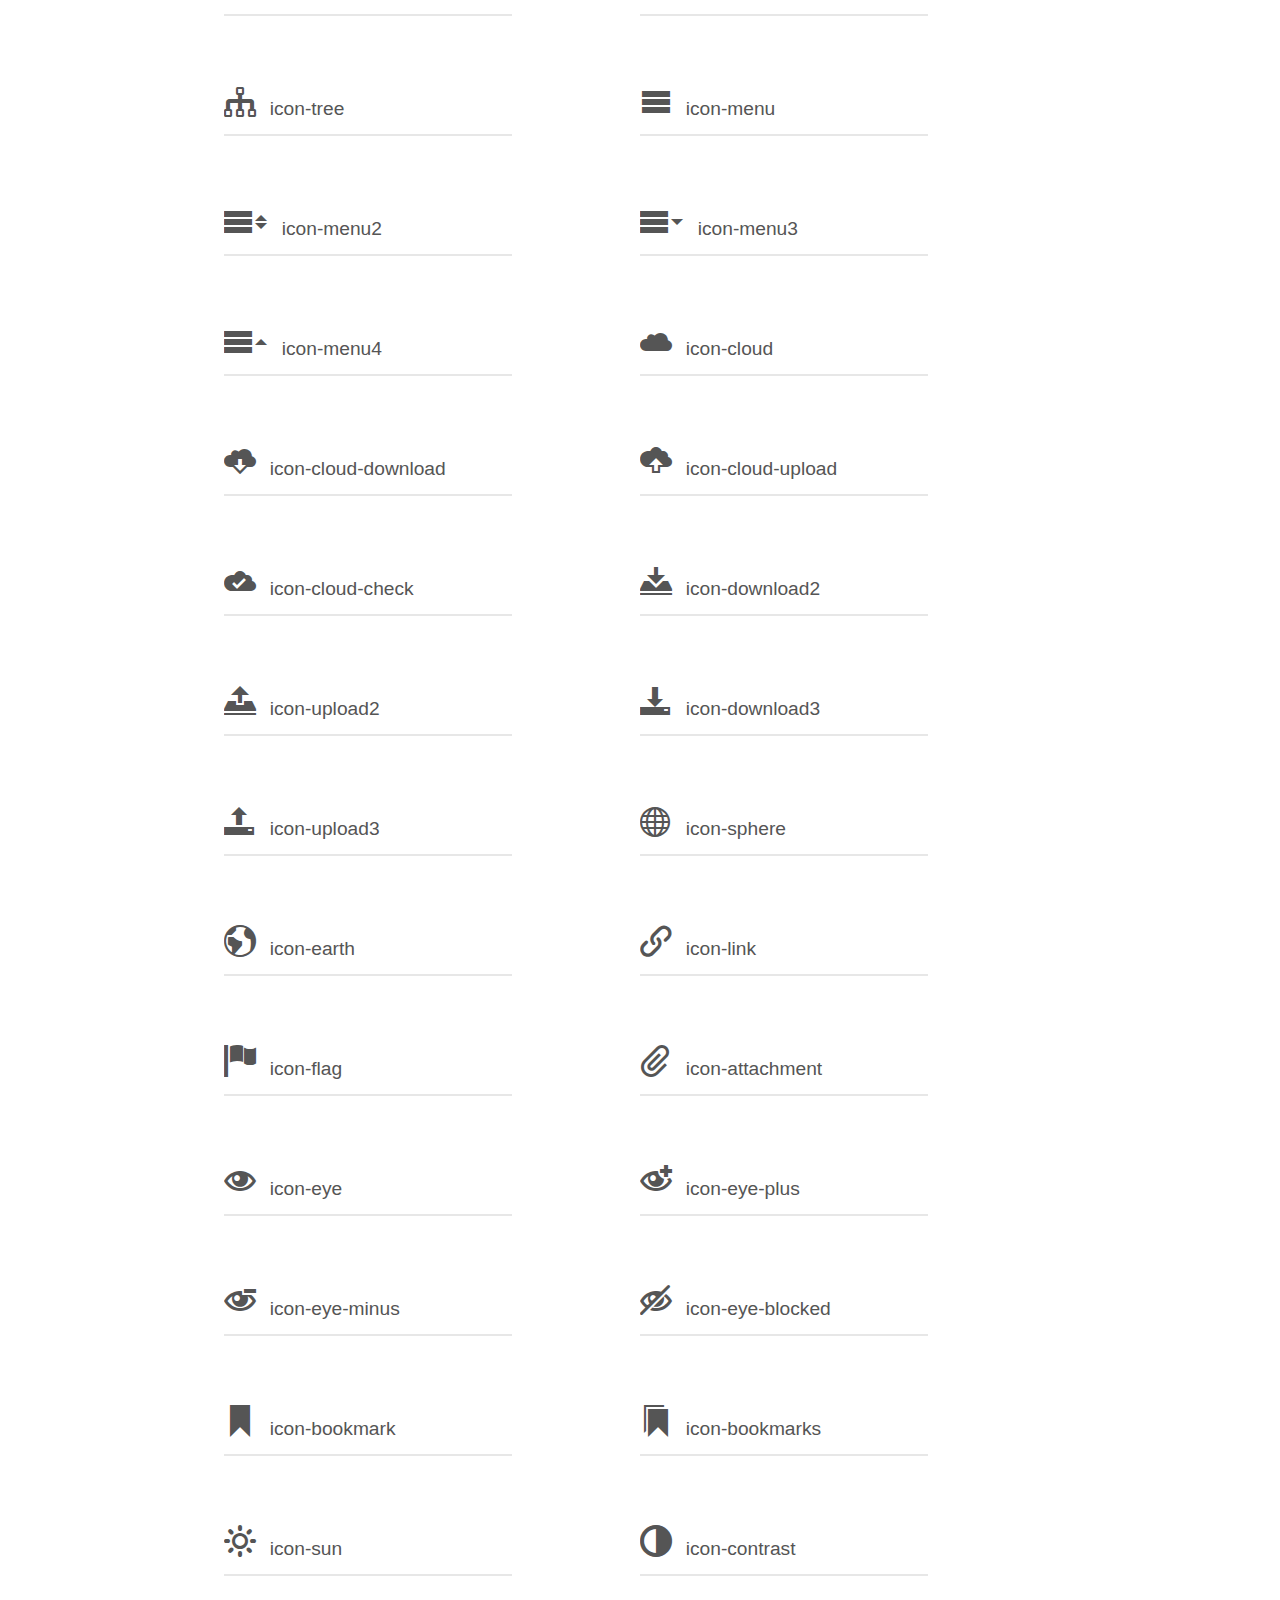
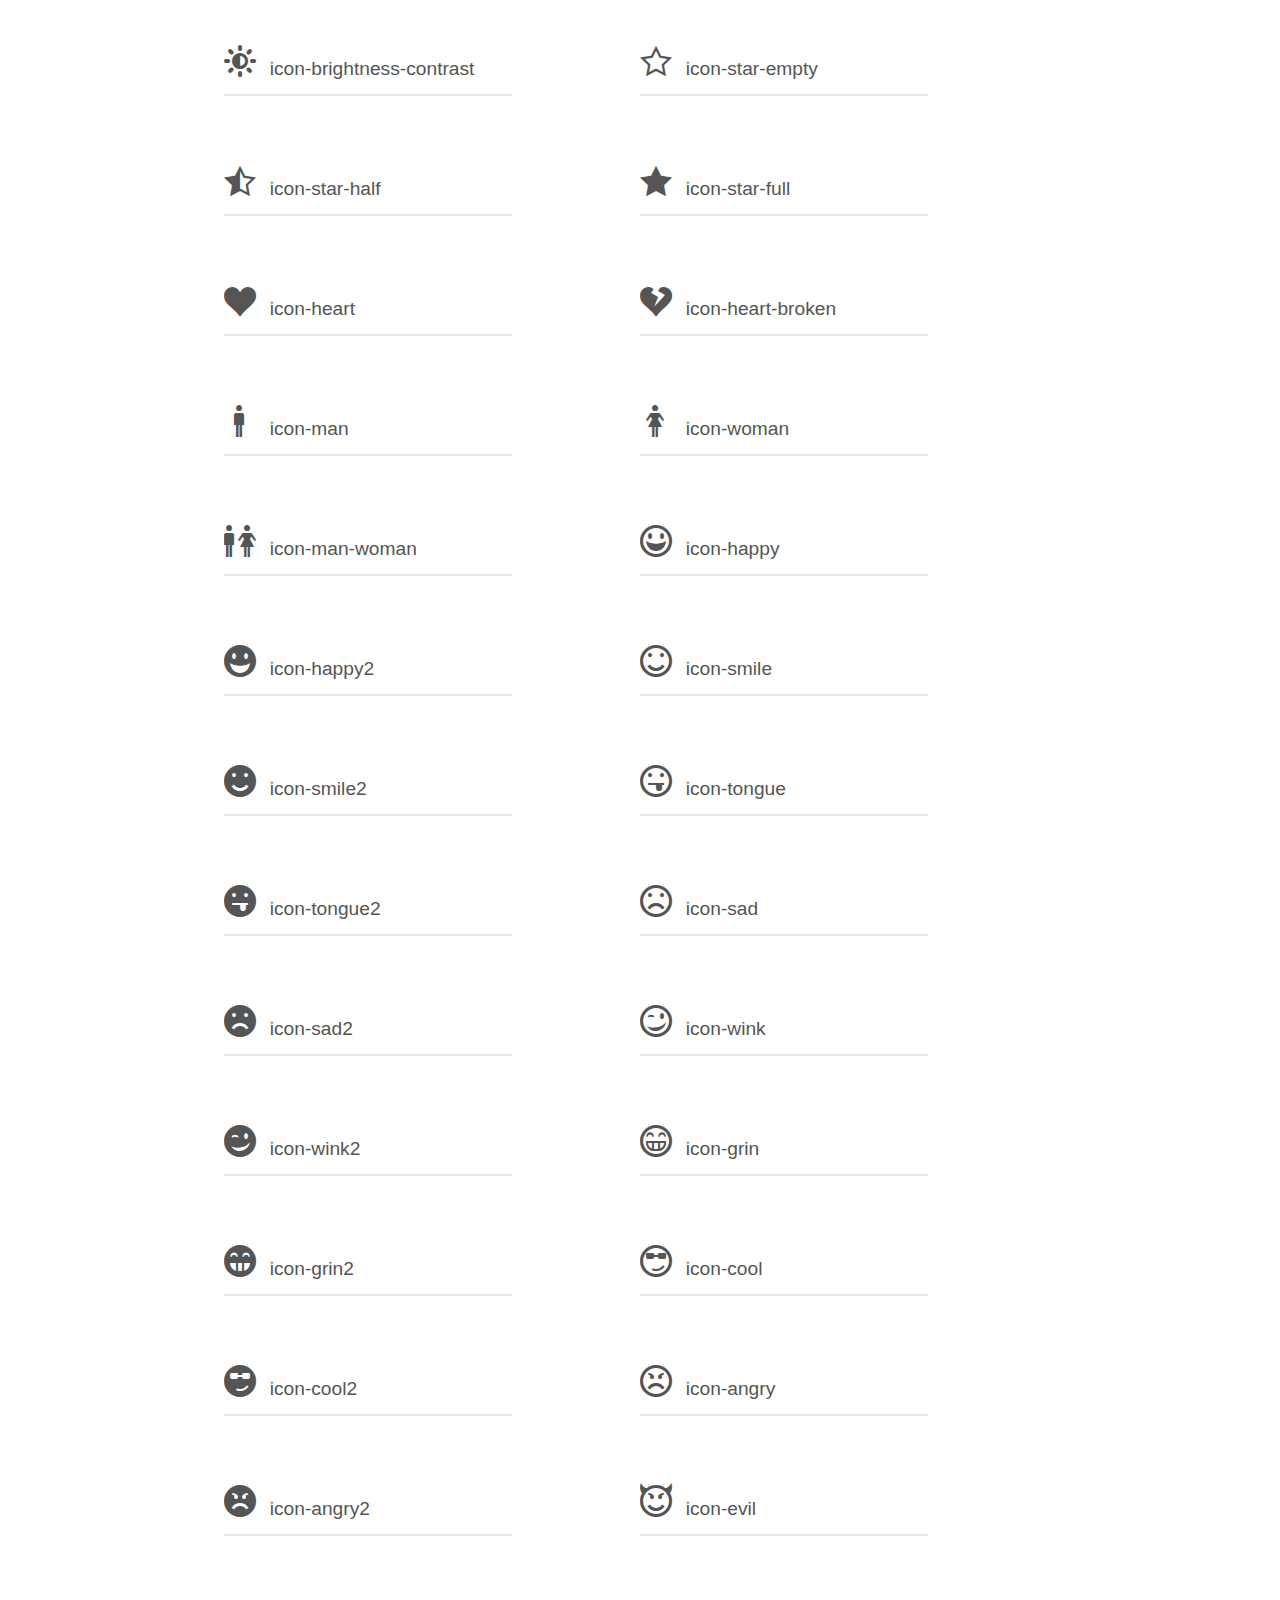
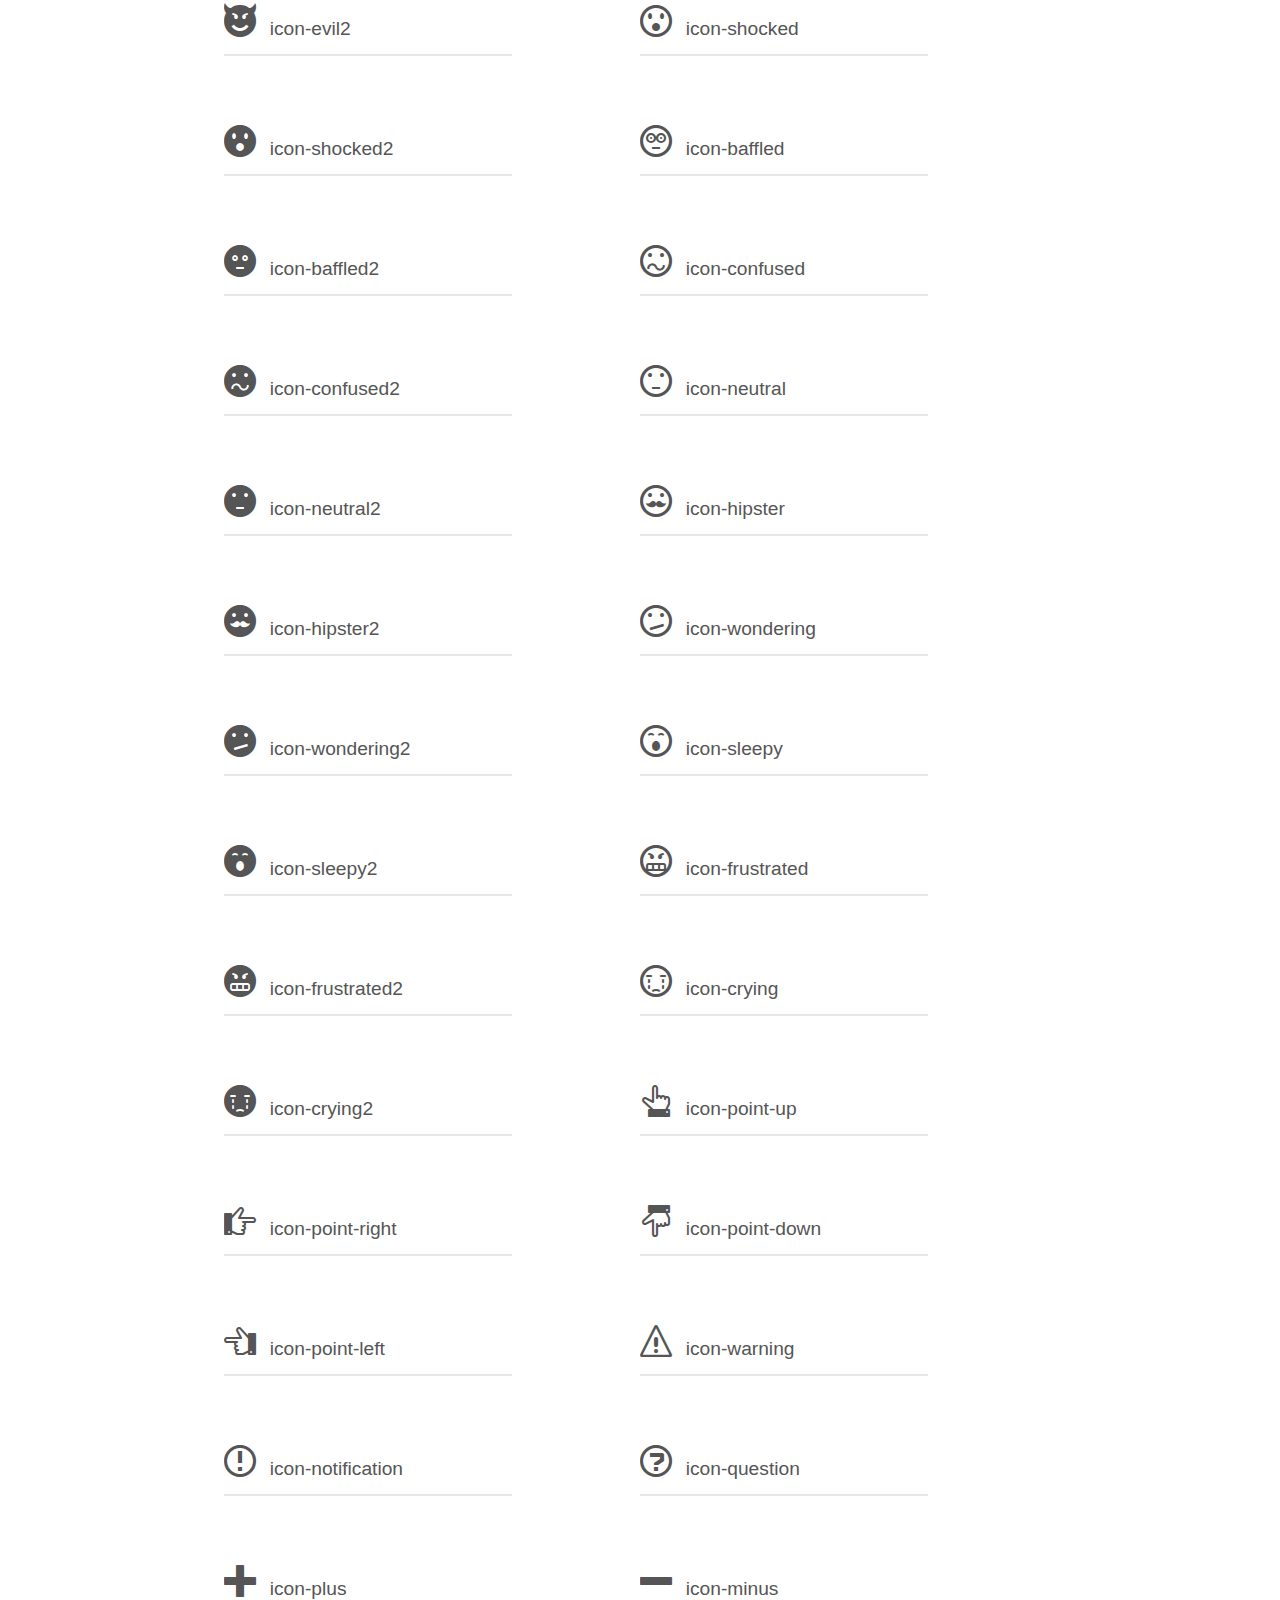
<file: smart/smart.html>
<!doctype html>
<html>
<head>
    <meta charset="utf-8">
    <title>smart icons</title>
    <meta name="description" content="An Icon Font Generated By IcoMoon.io">
    <meta name="viewport" content="width=device-width, initial-scale=1">
    <link rel="stylesheet" href="assets/smart.css">
    <link rel="stylesheet" href="style.css"></head>
<body>
    <div class="clearfix mhl ptl">
        <div class="glyph fs1">
            <div class="clearfix bshadow0 pbs">
                <span class="icon-home"></span>
                <span class="mls"> icon-home</span>
            </div>
        </div>
        <div class="glyph fs1">
            <div class="clearfix bshadow0 pbs">
                <span class="icon-home2"></span>
                <span class="mls"> icon-home2</span>
            </div>
        </div>
        <div class="glyph fs1">
            <div class="clearfix bshadow0 pbs">
                <span class="icon-home3"></span>
                <span class="mls"> icon-home3</span>
            </div>
        </div>
        <div class="glyph fs1">
            <div class="clearfix bshadow0 pbs">
                <span class="icon-office"></span>
                <span class="mls"> icon-office</span>
            </div>
        </div>
        <div class="glyph fs1">
            <div class="clearfix bshadow0 pbs">
                <span class="icon-newspaper"></span>
                <span class="mls"> icon-newspaper</span>
            </div>
        </div>
        <div class="glyph fs1">
            <div class="clearfix bshadow0 pbs">
                <span class="icon-pencil"></span>
                <span class="mls"> icon-pencil</span>
            </div>
        </div>
        <div class="glyph fs1">
            <div class="clearfix bshadow0 pbs">
                <span class="icon-pencil2"></span>
                <span class="mls"> icon-pencil2</span>
            </div>
        </div>
        <div class="glyph fs1">
            <div class="clearfix bshadow0 pbs">
                <span class="icon-quill"></span>
                <span class="mls"> icon-quill</span>
            </div>
        </div>
        <div class="glyph fs1">
            <div class="clearfix bshadow0 pbs">
                <span class="icon-pen"></span>
                <span class="mls"> icon-pen</span>
            </div>
        </div>
        <div class="glyph fs1">
            <div class="clearfix bshadow0 pbs">
                <span class="icon-blog"></span>
                <span class="mls"> icon-blog</span>
            </div>
        </div>
        <div class="glyph fs1">
            <div class="clearfix bshadow0 pbs">
                <span class="icon-eyedropper"></span>
                <span class="mls"> icon-eyedropper</span>
            </div>
        </div>
        <div class="glyph fs1">
            <div class="clearfix bshadow0 pbs">
                <span class="icon-droplet"></span>
                <span class="mls"> icon-droplet</span>
            </div>
        </div>
        <div class="glyph fs1">
            <div class="clearfix bshadow0 pbs">
                <span class="icon-paint-format"></span>
                <span class="mls"> icon-paint-format</span>
            </div>
        </div>
        <div class="glyph fs1">
            <div class="clearfix bshadow0 pbs">
                <span class="icon-image"></span>
                <span class="mls"> icon-image</span>
            </div>
        </div>
        <div class="glyph fs1">
            <div class="clearfix bshadow0 pbs">
                <span class="icon-images"></span>
                <span class="mls"> icon-images</span>
            </div>
        </div>
        <div class="glyph fs1">
            <div class="clearfix bshadow0 pbs">
                <span class="icon-camera"></span>
                <span class="mls"> icon-camera</span>
            </div>
        </div>
        <div class="glyph fs1">
            <div class="clearfix bshadow0 pbs">
                <span class="icon-headphones"></span>
                <span class="mls"> icon-headphones</span>
            </div>
        </div>
        <div class="glyph fs1">
            <div class="clearfix bshadow0 pbs">
                <span class="icon-music"></span>
                <span class="mls"> icon-music</span>
            </div>
        </div>
        <div class="glyph fs1">
            <div class="clearfix bshadow0 pbs">
                <span class="icon-play"></span>
                <span class="mls"> icon-play</span>
            </div>
        </div>
        <div class="glyph fs1">
            <div class="clearfix bshadow0 pbs">
                <span class="icon-film"></span>
                <span class="mls"> icon-film</span>
            </div>
        </div>
        <div class="glyph fs1">
            <div class="clearfix bshadow0 pbs">
                <span class="icon-video-camera"></span>
                <span class="mls"> icon-video-camera</span>
            </div>
        </div>
        <div class="glyph fs1">
            <div class="clearfix bshadow0 pbs">
                <span class="icon-dice"></span>
                <span class="mls"> icon-dice</span>
            </div>
        </div>
        <div class="glyph fs1">
            <div class="clearfix bshadow0 pbs">
                <span class="icon-pacman"></span>
                <span class="mls"> icon-pacman</span>
            </div>
        </div>
        <div class="glyph fs1">
            <div class="clearfix bshadow0 pbs">
                <span class="icon-spades"></span>
                <span class="mls"> icon-spades</span>
            </div>
        </div>
        <div class="glyph fs1">
            <div class="clearfix bshadow0 pbs">
                <span class="icon-clubs"></span>
                <span class="mls"> icon-clubs</span>
            </div>
        </div>
        <div class="glyph fs1">
            <div class="clearfix bshadow0 pbs">
                <span class="icon-diamonds"></span>
                <span class="mls"> icon-diamonds</span>
            </div>
        </div>
        <div class="glyph fs1">
            <div class="clearfix bshadow0 pbs">
                <span class="icon-bullhorn"></span>
                <span class="mls"> icon-bullhorn</span>
            </div>
        </div>
        <div class="glyph fs1">
            <div class="clearfix bshadow0 pbs">
                <span class="icon-connection"></span>
                <span class="mls"> icon-connection</span>
            </div>
        </div>
        <div class="glyph fs1">
            <div class="clearfix bshadow0 pbs">
                <span class="icon-podcast"></span>
                <span class="mls"> icon-podcast</span>
            </div>
        </div>
        <div class="glyph fs1">
            <div class="clearfix bshadow0 pbs">
                <span class="icon-feed"></span>
                <span class="mls"> icon-feed</span>
            </div>
        </div>
        <div class="glyph fs1">
            <div class="clearfix bshadow0 pbs">
                <span class="icon-mic"></span>
                <span class="mls"> icon-mic</span>
            </div>
        </div>
        <div class="glyph fs1">
            <div class="clearfix bshadow0 pbs">
                <span class="icon-book"></span>
                <span class="mls"> icon-book</span>
            </div>
        </div>
        <div class="glyph fs1">
            <div class="clearfix bshadow0 pbs">
                <span class="icon-books"></span>
                <span class="mls"> icon-books</span>
            </div>
        </div>
        <div class="glyph fs1">
            <div class="clearfix bshadow0 pbs">
                <span class="icon-library"></span>
                <span class="mls"> icon-library</span>
            </div>
        </div>
        <div class="glyph fs1">
            <div class="clearfix bshadow0 pbs">
                <span class="icon-file-text"></span>
                <span class="mls"> icon-file-text</span>
            </div>
        </div>
        <div class="glyph fs1">
            <div class="clearfix bshadow0 pbs">
                <span class="icon-profile"></span>
                <span class="mls"> icon-profile</span>
            </div>
        </div>
        <div class="glyph fs1">
            <div class="clearfix bshadow0 pbs">
                <span class="icon-file-empty"></span>
                <span class="mls"> icon-file-empty</span>
            </div>
        </div>
        <div class="glyph fs1">
            <div class="clearfix bshadow0 pbs">
                <span class="icon-files-empty"></span>
                <span class="mls"> icon-files-empty</span>
            </div>
        </div>
        <div class="glyph fs1">
            <div class="clearfix bshadow0 pbs">
                <span class="icon-file-text2"></span>
                <span class="mls"> icon-file-text2</span>
            </div>
        </div>
        <div class="glyph fs1">
            <div class="clearfix bshadow0 pbs">
                <span class="icon-file-picture"></span>
                <span class="mls"> icon-file-picture</span>
            </div>
        </div>
        <div class="glyph fs1">
            <div class="clearfix bshadow0 pbs">
                <span class="icon-file-music"></span>
                <span class="mls"> icon-file-music</span>
            </div>
        </div>
        <div class="glyph fs1">
            <div class="clearfix bshadow0 pbs">
                <span class="icon-file-play"></span>
                <span class="mls"> icon-file-play</span>
            </div>
        </div>
        <div class="glyph fs1">
            <div class="clearfix bshadow0 pbs">
                <span class="icon-file-video"></span>
                <span class="mls"> icon-file-video</span>
            </div>
        </div>
        <div class="glyph fs1">
            <div class="clearfix bshadow0 pbs">
                <span class="icon-file-zip"></span>
                <span class="mls"> icon-file-zip</span>
            </div>
        </div>
        <div class="glyph fs1">
            <div class="clearfix bshadow0 pbs">
                <span class="icon-copy"></span>
                <span class="mls"> icon-copy</span>
            </div>
        </div>
        <div class="glyph fs1">
            <div class="clearfix bshadow0 pbs">
                <span class="icon-paste"></span>
                <span class="mls"> icon-paste</span>
            </div>
        </div>
        <div class="glyph fs1">
            <div class="clearfix bshadow0 pbs">
                <span class="icon-stack"></span>
                <span class="mls"> icon-stack</span>
            </div>
        </div>
        <div class="glyph fs1">
            <div class="clearfix bshadow0 pbs">
                <span class="icon-folder"></span>
                <span class="mls"> icon-folder</span>
            </div>
        </div>
        <div class="glyph fs1">
            <div class="clearfix bshadow0 pbs">
                <span class="icon-folder-open"></span>
                <span class="mls"> icon-folder-open</span>
            </div>
        </div>
        <div class="glyph fs1">
            <div class="clearfix bshadow0 pbs">
                <span class="icon-folder-plus"></span>
                <span class="mls"> icon-folder-plus</span>
            </div>
        </div>
        <div class="glyph fs1">
            <div class="clearfix bshadow0 pbs">
                <span class="icon-folder-minus"></span>
                <span class="mls"> icon-folder-minus</span>
            </div>
        </div>
        <div class="glyph fs1">
            <div class="clearfix bshadow0 pbs">
                <span class="icon-folder-download"></span>
                <span class="mls"> icon-folder-download</span>
            </div>
        </div>
        <div class="glyph fs1">
            <div class="clearfix bshadow0 pbs">
                <span class="icon-folder-upload"></span>
                <span class="mls"> icon-folder-upload</span>
            </div>
        </div>
        <div class="glyph fs1">
            <div class="clearfix bshadow0 pbs">
                <span class="icon-price-tag"></span>
                <span class="mls"> icon-price-tag</span>
            </div>
        </div>
        <div class="glyph fs1">
            <div class="clearfix bshadow0 pbs">
                <span class="icon-price-tags"></span>
                <span class="mls"> icon-price-tags</span>
            </div>
        </div>
        <div class="glyph fs1">
            <div class="clearfix bshadow0 pbs">
                <span class="icon-barcode"></span>
                <span class="mls"> icon-barcode</span>
            </div>
        </div>
        <div class="glyph fs1">
            <div class="clearfix bshadow0 pbs">
                <span class="icon-qrcode"></span>
                <span class="mls"> icon-qrcode</span>
            </div>
        </div>
        <div class="glyph fs1">
            <div class="clearfix bshadow0 pbs">
                <span class="icon-ticket"></span>
                <span class="mls"> icon-ticket</span>
            </div>
        </div>
        <div class="glyph fs1">
            <div class="clearfix bshadow0 pbs">
                <span class="icon-cart"></span>
                <span class="mls"> icon-cart</span>
            </div>
        </div>
        <div class="glyph fs1">
            <div class="clearfix bshadow0 pbs">
                <span class="icon-coin-dollar"></span>
                <span class="mls"> icon-coin-dollar</span>
            </div>
        </div>
        <div class="glyph fs1">
            <div class="clearfix bshadow0 pbs">
                <span class="icon-coin-euro"></span>
                <span class="mls"> icon-coin-euro</span>
            </div>
        </div>
        <div class="glyph fs1">
            <div class="clearfix bshadow0 pbs">
                <span class="icon-coin-pound"></span>
                <span class="mls"> icon-coin-pound</span>
            </div>
        </div>
        <div class="glyph fs1">
            <div class="clearfix bshadow0 pbs">
                <span class="icon-coin-yen"></span>
                <span class="mls"> icon-coin-yen</span>
            </div>
        </div>
        <div class="glyph fs1">
            <div class="clearfix bshadow0 pbs">
                <span class="icon-credit-card"></span>
                <span class="mls"> icon-credit-card</span>
            </div>
        </div>
        <div class="glyph fs1">
            <div class="clearfix bshadow0 pbs">
                <span class="icon-calculator"></span>
                <span class="mls"> icon-calculator</span>
            </div>
        </div>
        <div class="glyph fs1">
            <div class="clearfix bshadow0 pbs">
                <span class="icon-lifebuoy"></span>
                <span class="mls"> icon-lifebuoy</span>
            </div>
        </div>
        <div class="glyph fs1">
            <div class="clearfix bshadow0 pbs">
                <span class="icon-phone"></span>
                <span class="mls"> icon-phone</span>
            </div>
        </div>
        <div class="glyph fs1">
            <div class="clearfix bshadow0 pbs">
                <span class="icon-phone-hang-up"></span>
                <span class="mls"> icon-phone-hang-up</span>
            </div>
        </div>
        <div class="glyph fs1">
            <div class="clearfix bshadow0 pbs">
                <span class="icon-address-book"></span>
                <span class="mls"> icon-address-book</span>
            </div>
        </div>
        <div class="glyph fs1">
            <div class="clearfix bshadow0 pbs">
                <span class="icon-envelop"></span>
                <span class="mls"> icon-envelop</span>
            </div>
        </div>
        <div class="glyph fs1">
            <div class="clearfix bshadow0 pbs">
                <span class="icon-pushpin"></span>
                <span class="mls"> icon-pushpin</span>
            </div>
        </div>
        <div class="glyph fs1">
            <div class="clearfix bshadow0 pbs">
                <span class="icon-location"></span>
                <span class="mls"> icon-location</span>
            </div>
        </div>
        <div class="glyph fs1">
            <div class="clearfix bshadow0 pbs">
                <span class="icon-location2"></span>
                <span class="mls"> icon-location2</span>
            </div>
        </div>
        <div class="glyph fs1">
            <div class="clearfix bshadow0 pbs">
                <span class="icon-compass"></span>
                <span class="mls"> icon-compass</span>
            </div>
        </div>
        <div class="glyph fs1">
            <div class="clearfix bshadow0 pbs">
                <span class="icon-compass2"></span>
                <span class="mls"> icon-compass2</span>
            </div>
        </div>
        <div class="glyph fs1">
            <div class="clearfix bshadow0 pbs">
                <span class="icon-map"></span>
                <span class="mls"> icon-map</span>
            </div>
        </div>
        <div class="glyph fs1">
            <div class="clearfix bshadow0 pbs">
                <span class="icon-map2"></span>
                <span class="mls"> icon-map2</span>
            </div>
        </div>
        <div class="glyph fs1">
            <div class="clearfix bshadow0 pbs">
                <span class="icon-history"></span>
                <span class="mls"> icon-history</span>
            </div>
        </div>
        <div class="glyph fs1">
            <div class="clearfix bshadow0 pbs">
                <span class="icon-clock"></span>
                <span class="mls"> icon-clock</span>
            </div>
        </div>
        <div class="glyph fs1">
            <div class="clearfix bshadow0 pbs">
                <span class="icon-clock2"></span>
                <span class="mls"> icon-clock2</span>
            </div>
        </div>
        <div class="glyph fs1">
            <div class="clearfix bshadow0 pbs">
                <span class="icon-alarm"></span>
                <span class="mls"> icon-alarm</span>
            </div>
        </div>
        <div class="glyph fs1">
            <div class="clearfix bshadow0 pbs">
                <span class="icon-bell"></span>
                <span class="mls"> icon-bell</span>
            </div>
        </div>
        <div class="glyph fs1">
            <div class="clearfix bshadow0 pbs">
                <span class="icon-stopwatch"></span>
                <span class="mls"> icon-stopwatch</span>
            </div>
        </div>
        <div class="glyph fs1">
            <div class="clearfix bshadow0 pbs">
                <span class="icon-calendar"></span>
                <span class="mls"> icon-calendar</span>
            </div>
        </div>
        <div class="glyph fs1">
            <div class="clearfix bshadow0 pbs">
                <span class="icon-printer"></span>
                <span class="mls"> icon-printer</span>
            </div>
        </div>
        <div class="glyph fs1">
            <div class="clearfix bshadow0 pbs">
                <span class="icon-keyboard"></span>
                <span class="mls"> icon-keyboard</span>
            </div>
        </div>
        <div class="glyph fs1">
            <div class="clearfix bshadow0 pbs">
                <span class="icon-display"></span>
                <span class="mls"> icon-display</span>
            </div>
        </div>
        <div class="glyph fs1">
            <div class="clearfix bshadow0 pbs">
                <span class="icon-laptop"></span>
                <span class="mls"> icon-laptop</span>
            </div>
        </div>
        <div class="glyph fs1">
            <div class="clearfix bshadow0 pbs">
                <span class="icon-mobile"></span>
                <span class="mls"> icon-mobile</span>
            </div>
        </div>
        <div class="glyph fs1">
            <div class="clearfix bshadow0 pbs">
                <span class="icon-mobile2"></span>
                <span class="mls"> icon-mobile2</span>
            </div>
        </div>
        <div class="glyph fs1">
            <div class="clearfix bshadow0 pbs">
                <span class="icon-tablet"></span>
                <span class="mls"> icon-tablet</span>
            </div>
        </div>
        <div class="glyph fs1">
            <div class="clearfix bshadow0 pbs">
                <span class="icon-tv"></span>
                <span class="mls"> icon-tv</span>
            </div>
        </div>
        <div class="glyph fs1">
            <div class="clearfix bshadow0 pbs">
                <span class="icon-drawer"></span>
                <span class="mls"> icon-drawer</span>
            </div>
        </div>
        <div class="glyph fs1">
            <div class="clearfix bshadow0 pbs">
                <span class="icon-drawer2"></span>
                <span class="mls"> icon-drawer2</span>
            </div>
        </div>
        <div class="glyph fs1">
            <div class="clearfix bshadow0 pbs">
                <span class="icon-box-add"></span>
                <span class="mls"> icon-box-add</span>
            </div>
        </div>
        <div class="glyph fs1">
            <div class="clearfix bshadow0 pbs">
                <span class="icon-box-remove"></span>
                <span class="mls"> icon-box-remove</span>
            </div>
        </div>
        <div class="glyph fs1">
            <div class="clearfix bshadow0 pbs">
                <span class="icon-download"></span>
                <span class="mls"> icon-download</span>
            </div>
        </div>
        <div class="glyph fs1">
            <div class="clearfix bshadow0 pbs">
                <span class="icon-upload"></span>
                <span class="mls"> icon-upload</span>
            </div>
        </div>
        <div class="glyph fs1">
            <div class="clearfix bshadow0 pbs">
                <span class="icon-floppy-disk"></span>
                <span class="mls"> icon-floppy-disk</span>
            </div>
        </div>
        <div class="glyph fs1">
            <div class="clearfix bshadow0 pbs">
                <span class="icon-drive"></span>
                <span class="mls"> icon-drive</span>
            </div>
        </div>
        <div class="glyph fs1">
            <div class="clearfix bshadow0 pbs">
                <span class="icon-database"></span>
                <span class="mls"> icon-database</span>
            </div>
        </div>
        <div class="glyph fs1">
            <div class="clearfix bshadow0 pbs">
                <span class="icon-undo"></span>
                <span class="mls"> icon-undo</span>
            </div>
        </div>
        <div class="glyph fs1">
            <div class="clearfix bshadow0 pbs">
                <span class="icon-redo"></span>
                <span class="mls"> icon-redo</span>
            </div>
        </div>
        <div class="glyph fs1">
            <div class="clearfix bshadow0 pbs">
                <span class="icon-undo2"></span>
                <span class="mls"> icon-undo2</span>
            </div>
        </div>
        <div class="glyph fs1">
            <div class="clearfix bshadow0 pbs">
                <span class="icon-redo2"></span>
                <span class="mls"> icon-redo2</span>
            </div>
        </div>
        <div class="glyph fs1">
            <div class="clearfix bshadow0 pbs">
                <span class="icon-forward"></span>
                <span class="mls"> icon-forward</span>
            </div>
        </div>
        <div class="glyph fs1">
            <div class="clearfix bshadow0 pbs">
                <span class="icon-reply"></span>
                <span class="mls"> icon-reply</span>
            </div>
        </div>
        <div class="glyph fs1">
            <div class="clearfix bshadow0 pbs">
                <span class="icon-bubble"></span>
                <span class="mls"> icon-bubble</span>
            </div>
        </div>
        <div class="glyph fs1">
            <div class="clearfix bshadow0 pbs">
                <span class="icon-bubbles"></span>
                <span class="mls"> icon-bubbles</span>
            </div>
        </div>
        <div class="glyph fs1">
            <div class="clearfix bshadow0 pbs">
                <span class="icon-bubbles2"></span>
                <span class="mls"> icon-bubbles2</span>
            </div>
        </div>
        <div class="glyph fs1">
            <div class="clearfix bshadow0 pbs">
                <span class="icon-bubble2"></span>
                <span class="mls"> icon-bubble2</span>
            </div>
        </div>
        <div class="glyph fs1">
            <div class="clearfix bshadow0 pbs">
                <span class="icon-bubbles3"></span>
                <span class="mls"> icon-bubbles3</span>
            </div>
        </div>
        <div class="glyph fs1">
            <div class="clearfix bshadow0 pbs">
                <span class="icon-bubbles4"></span>
                <span class="mls"> icon-bubbles4</span>
            </div>
        </div>
        <div class="glyph fs1">
            <div class="clearfix bshadow0 pbs">
                <span class="icon-user"></span>
                <span class="mls"> icon-user</span>
            </div>
        </div>
        <div class="glyph fs1">
            <div class="clearfix bshadow0 pbs">
                <span class="icon-users"></span>
                <span class="mls"> icon-users</span>
            </div>
        </div>
        <div class="glyph fs1">
            <div class="clearfix bshadow0 pbs">
                <span class="icon-user-plus"></span>
                <span class="mls"> icon-user-plus</span>
            </div>
        </div>
        <div class="glyph fs1">
            <div class="clearfix bshadow0 pbs">
                <span class="icon-user-minus"></span>
                <span class="mls"> icon-user-minus</span>
            </div>
        </div>
        <div class="glyph fs1">
            <div class="clearfix bshadow0 pbs">
                <span class="icon-user-check"></span>
                <span class="mls"> icon-user-check</span>
            </div>
        </div>
        <div class="glyph fs1">
            <div class="clearfix bshadow0 pbs">
                <span class="icon-user-tie"></span>
                <span class="mls"> icon-user-tie</span>
            </div>
        </div>
        <div class="glyph fs1">
            <div class="clearfix bshadow0 pbs">
                <span class="icon-quotes-left"></span>
                <span class="mls"> icon-quotes-left</span>
            </div>
        </div>
        <div class="glyph fs1">
            <div class="clearfix bshadow0 pbs">
                <span class="icon-quotes-right"></span>
                <span class="mls"> icon-quotes-right</span>
            </div>
        </div>
        <div class="glyph fs1">
            <div class="clearfix bshadow0 pbs">
                <span class="icon-hour-glass"></span>
                <span class="mls"> icon-hour-glass</span>
            </div>
        </div>
        <div class="glyph fs1">
            <div class="clearfix bshadow0 pbs">
                <span class="icon-spinner"></span>
                <span class="mls"> icon-spinner</span>
            </div>
        </div>
        <div class="glyph fs1">
            <div class="clearfix bshadow0 pbs">
                <span class="icon-spinner2"></span>
                <span class="mls"> icon-spinner2</span>
            </div>
        </div>
        <div class="glyph fs1">
            <div class="clearfix bshadow0 pbs">
                <span class="icon-spinner3"></span>
                <span class="mls"> icon-spinner3</span>
            </div>
        </div>
        <div class="glyph fs1">
            <div class="clearfix bshadow0 pbs">
                <span class="icon-spinner4"></span>
                <span class="mls"> icon-spinner4</span>
            </div>
        </div>
        <div class="glyph fs1">
            <div class="clearfix bshadow0 pbs">
                <span class="icon-spinner5"></span>
                <span class="mls"> icon-spinner5</span>
            </div>
        </div>
        <div class="glyph fs1">
            <div class="clearfix bshadow0 pbs">
                <span class="icon-spinner6"></span>
                <span class="mls"> icon-spinner6</span>
            </div>
        </div>
        <div class="glyph fs1">
            <div class="clearfix bshadow0 pbs">
                <span class="icon-spinner7"></span>
                <span class="mls"> icon-spinner7</span>
            </div>
        </div>
        <div class="glyph fs1">
            <div class="clearfix bshadow0 pbs">
                <span class="icon-spinner8"></span>
                <span class="mls"> icon-spinner8</span>
            </div>
        </div>
        <div class="glyph fs1">
            <div class="clearfix bshadow0 pbs">
                <span class="icon-spinner9"></span>
                <span class="mls"> icon-spinner9</span>
            </div>
        </div>
        <div class="glyph fs1">
            <div class="clearfix bshadow0 pbs">
                <span class="icon-spinner10"></span>
                <span class="mls"> icon-spinner10</span>
            </div>
        </div>
        <div class="glyph fs1">
            <div class="clearfix bshadow0 pbs">
                <span class="icon-spinner11"></span>
                <span class="mls"> icon-spinner11</span>
            </div>
        </div>
        <div class="glyph fs1">
            <div class="clearfix bshadow0 pbs">
                <span class="icon-binoculars"></span>
                <span class="mls"> icon-binoculars</span>
            </div>
        </div>
        <div class="glyph fs1">
            <div class="clearfix bshadow0 pbs">
                <span class="icon-search"></span>
                <span class="mls"> icon-search</span>
            </div>
        </div>
        <div class="glyph fs1">
            <div class="clearfix bshadow0 pbs">
                <span class="icon-zoom-in"></span>
                <span class="mls"> icon-zoom-in</span>
            </div>
        </div>
        <div class="glyph fs1">
            <div class="clearfix bshadow0 pbs">
                <span class="icon-zoom-out"></span>
                <span class="mls"> icon-zoom-out</span>
            </div>
        </div>
        <div class="glyph fs1">
            <div class="clearfix bshadow0 pbs">
                <span class="icon-enlarge"></span>
                <span class="mls"> icon-enlarge</span>
            </div>
        </div>
        <div class="glyph fs1">
            <div class="clearfix bshadow0 pbs">
                <span class="icon-shrink"></span>
                <span class="mls"> icon-shrink</span>
            </div>
        </div>
        <div class="glyph fs1">
            <div class="clearfix bshadow0 pbs">
                <span class="icon-enlarge2"></span>
                <span class="mls"> icon-enlarge2</span>
            </div>
        </div>
        <div class="glyph fs1">
            <div class="clearfix bshadow0 pbs">
                <span class="icon-shrink2"></span>
                <span class="mls"> icon-shrink2</span>
            </div>
        </div>
        <div class="glyph fs1">
            <div class="clearfix bshadow0 pbs">
                <span class="icon-key"></span>
                <span class="mls"> icon-key</span>
            </div>
        </div>
        <div class="glyph fs1">
            <div class="clearfix bshadow0 pbs">
                <span class="icon-key2"></span>
                <span class="mls"> icon-key2</span>
            </div>
        </div>
        <div class="glyph fs1">
            <div class="clearfix bshadow0 pbs">
                <span class="icon-lock"></span>
                <span class="mls"> icon-lock</span>
            </div>
        </div>
        <div class="glyph fs1">
            <div class="clearfix bshadow0 pbs">
                <span class="icon-unlocked"></span>
                <span class="mls"> icon-unlocked</span>
            </div>
        </div>
        <div class="glyph fs1">
            <div class="clearfix bshadow0 pbs">
                <span class="icon-wrench"></span>
                <span class="mls"> icon-wrench</span>
            </div>
        </div>
        <div class="glyph fs1">
            <div class="clearfix bshadow0 pbs">
                <span class="icon-equalizer"></span>
                <span class="mls"> icon-equalizer</span>
            </div>
        </div>
        <div class="glyph fs1">
            <div class="clearfix bshadow0 pbs">
                <span class="icon-equalizer2"></span>
                <span class="mls"> icon-equalizer2</span>
            </div>
        </div>
        <div class="glyph fs1">
            <div class="clearfix bshadow0 pbs">
                <span class="icon-cog"></span>
                <span class="mls"> icon-cog</span>
            </div>
        </div>
        <div class="glyph fs1">
            <div class="clearfix bshadow0 pbs">
                <span class="icon-cogs"></span>
                <span class="mls"> icon-cogs</span>
            </div>
        </div>
        <div class="glyph fs1">
            <div class="clearfix bshadow0 pbs">
                <span class="icon-hammer"></span>
                <span class="mls"> icon-hammer</span>
            </div>
        </div>
        <div class="glyph fs1">
            <div class="clearfix bshadow0 pbs">
                <span class="icon-magic-wand"></span>
                <span class="mls"> icon-magic-wand</span>
            </div>
        </div>
        <div class="glyph fs1">
            <div class="clearfix bshadow0 pbs">
                <span class="icon-aid-kit"></span>
                <span class="mls"> icon-aid-kit</span>
            </div>
        </div>
        <div class="glyph fs1">
            <div class="clearfix bshadow0 pbs">
                <span class="icon-bug"></span>
                <span class="mls"> icon-bug</span>
            </div>
        </div>
        <div class="glyph fs1">
            <div class="clearfix bshadow0 pbs">
                <span class="icon-pie-chart"></span>
                <span class="mls"> icon-pie-chart</span>
            </div>
        </div>
        <div class="glyph fs1">
            <div class="clearfix bshadow0 pbs">
                <span class="icon-stats-dots"></span>
                <span class="mls"> icon-stats-dots</span>
            </div>
        </div>
        <div class="glyph fs1">
            <div class="clearfix bshadow0 pbs">
                <span class="icon-stats-bars"></span>
                <span class="mls"> icon-stats-bars</span>
            </div>
        </div>
        <div class="glyph fs1">
            <div class="clearfix bshadow0 pbs">
                <span class="icon-stats-bars2"></span>
                <span class="mls"> icon-stats-bars2</span>
            </div>
        </div>
        <div class="glyph fs1">
            <div class="clearfix bshadow0 pbs">
                <span class="icon-trophy"></span>
                <span class="mls"> icon-trophy</span>
            </div>
        </div>
        <div class="glyph fs1">
            <div class="clearfix bshadow0 pbs">
                <span class="icon-gift"></span>
                <span class="mls"> icon-gift</span>
            </div>
        </div>
        <div class="glyph fs1">
            <div class="clearfix bshadow0 pbs">
                <span class="icon-glass"></span>
                <span class="mls"> icon-glass</span>
            </div>
        </div>
        <div class="glyph fs1">
            <div class="clearfix bshadow0 pbs">
                <span class="icon-glass2"></span>
                <span class="mls"> icon-glass2</span>
            </div>
        </div>
        <div class="glyph fs1">
            <div class="clearfix bshadow0 pbs">
                <span class="icon-mug"></span>
                <span class="mls"> icon-mug</span>
            </div>
        </div>
        <div class="glyph fs1">
            <div class="clearfix bshadow0 pbs">
                <span class="icon-spoon-knife"></span>
                <span class="mls"> icon-spoon-knife</span>
            </div>
        </div>
        <div class="glyph fs1">
            <div class="clearfix bshadow0 pbs">
                <span class="icon-leaf"></span>
                <span class="mls"> icon-leaf</span>
            </div>
        </div>
        <div class="glyph fs1">
            <div class="clearfix bshadow0 pbs">
                <span class="icon-rocket"></span>
                <span class="mls"> icon-rocket</span>
            </div>
        </div>
        <div class="glyph fs1">
            <div class="clearfix bshadow0 pbs">
                <span class="icon-meter"></span>
                <span class="mls"> icon-meter</span>
            </div>
        </div>
        <div class="glyph fs1">
            <div class="clearfix bshadow0 pbs">
                <span class="icon-meter2"></span>
                <span class="mls"> icon-meter2</span>
            </div>
        </div>
        <div class="glyph fs1">
            <div class="clearfix bshadow0 pbs">
                <span class="icon-hammer2"></span>
                <span class="mls"> icon-hammer2</span>
            </div>
        </div>
        <div class="glyph fs1">
            <div class="clearfix bshadow0 pbs">
                <span class="icon-fire"></span>
                <span class="mls"> icon-fire</span>
            </div>
        </div>
        <div class="glyph fs1">
            <div class="clearfix bshadow0 pbs">
                <span class="icon-lab"></span>
                <span class="mls"> icon-lab</span>
            </div>
        </div>
        <div class="glyph fs1">
            <div class="clearfix bshadow0 pbs">
                <span class="icon-magnet"></span>
                <span class="mls"> icon-magnet</span>
            </div>
        </div>
        <div class="glyph fs1">
            <div class="clearfix bshadow0 pbs">
                <span class="icon-bin"></span>
                <span class="mls"> icon-bin</span>
            </div>
        </div>
        <div class="glyph fs1">
            <div class="clearfix bshadow0 pbs">
                <span class="icon-bin2"></span>
                <span class="mls"> icon-bin2</span>
            </div>
        </div>
        <div class="glyph fs1">
            <div class="clearfix bshadow0 pbs">
                <span class="icon-briefcase"></span>
                <span class="mls"> icon-briefcase</span>
            </div>
        </div>
        <div class="glyph fs1">
            <div class="clearfix bshadow0 pbs">
                <span class="icon-airplane"></span>
                <span class="mls"> icon-airplane</span>
            </div>
        </div>
        <div class="glyph fs1">
            <div class="clearfix bshadow0 pbs">
                <span class="icon-truck"></span>
                <span class="mls"> icon-truck</span>
            </div>
        </div>
        <div class="glyph fs1">
            <div class="clearfix bshadow0 pbs">
                <span class="icon-road"></span>
                <span class="mls"> icon-road</span>
            </div>
        </div>
        <div class="glyph fs1">
            <div class="clearfix bshadow0 pbs">
                <span class="icon-accessibility"></span>
                <span class="mls"> icon-accessibility</span>
            </div>
        </div>
        <div class="glyph fs1">
            <div class="clearfix bshadow0 pbs">
                <span class="icon-target"></span>
                <span class="mls"> icon-target</span>
            </div>
        </div>
        <div class="glyph fs1">
            <div class="clearfix bshadow0 pbs">
                <span class="icon-shield"></span>
                <span class="mls"> icon-shield</span>
            </div>
        </div>
        <div class="glyph fs1">
            <div class="clearfix bshadow0 pbs">
                <span class="icon-power"></span>
                <span class="mls"> icon-power</span>
            </div>
        </div>
        <div class="glyph fs1">
            <div class="clearfix bshadow0 pbs">
                <span class="icon-switch"></span>
                <span class="mls"> icon-switch</span>
            </div>
        </div>
        <div class="glyph fs1">
            <div class="clearfix bshadow0 pbs">
                <span class="icon-power-cord"></span>
                <span class="mls"> icon-power-cord</span>
            </div>
        </div>
        <div class="glyph fs1">
            <div class="clearfix bshadow0 pbs">
                <span class="icon-clipboard"></span>
                <span class="mls"> icon-clipboard</span>
            </div>
        </div>
        <div class="glyph fs1">
            <div class="clearfix bshadow0 pbs">
                <span class="icon-list-numbered"></span>
                <span class="mls"> icon-list-numbered</span>
            </div>
        </div>
        <div class="glyph fs1">
            <div class="clearfix bshadow0 pbs">
                <span class="icon-list"></span>
                <span class="mls"> icon-list</span>
            </div>
        </div>
        <div class="glyph fs1">
            <div class="clearfix bshadow0 pbs">
                <span class="icon-list2"></span>
                <span class="mls"> icon-list2</span>
            </div>
        </div>
        <div class="glyph fs1">
            <div class="clearfix bshadow0 pbs">
                <span class="icon-tree"></span>
                <span class="mls"> icon-tree</span>
            </div>
        </div>
        <div class="glyph fs1">
            <div class="clearfix bshadow0 pbs">
                <span class="icon-menu"></span>
                <span class="mls"> icon-menu</span>
            </div>
        </div>
        <div class="glyph fs1">
            <div class="clearfix bshadow0 pbs">
                <span class="icon-menu2"></span>
                <span class="mls"> icon-menu2</span>
            </div>
        </div>
        <div class="glyph fs1">
            <div class="clearfix bshadow0 pbs">
                <span class="icon-menu3"></span>
                <span class="mls"> icon-menu3</span>
            </div>
        </div>
        <div class="glyph fs1">
            <div class="clearfix bshadow0 pbs">
                <span class="icon-menu4"></span>
                <span class="mls"> icon-menu4</span>
            </div>
        </div>
        <div class="glyph fs1">
            <div class="clearfix bshadow0 pbs">
                <span class="icon-cloud"></span>
                <span class="mls"> icon-cloud</span>
            </div>
        </div>
        <div class="glyph fs1">
            <div class="clearfix bshadow0 pbs">
                <span class="icon-cloud-download"></span>
                <span class="mls"> icon-cloud-download</span>
            </div>
        </div>
        <div class="glyph fs1">
            <div class="clearfix bshadow0 pbs">
                <span class="icon-cloud-upload"></span>
                <span class="mls"> icon-cloud-upload</span>
            </div>
        </div>
        <div class="glyph fs1">
            <div class="clearfix bshadow0 pbs">
                <span class="icon-cloud-check"></span>
                <span class="mls"> icon-cloud-check</span>
            </div>
        </div>
        <div class="glyph fs1">
            <div class="clearfix bshadow0 pbs">
                <span class="icon-download2"></span>
                <span class="mls"> icon-download2</span>
            </div>
        </div>
        <div class="glyph fs1">
            <div class="clearfix bshadow0 pbs">
                <span class="icon-upload2"></span>
                <span class="mls"> icon-upload2</span>
            </div>
        </div>
        <div class="glyph fs1">
            <div class="clearfix bshadow0 pbs">
                <span class="icon-download3"></span>
                <span class="mls"> icon-download3</span>
            </div>
        </div>
        <div class="glyph fs1">
            <div class="clearfix bshadow0 pbs">
                <span class="icon-upload3"></span>
                <span class="mls"> icon-upload3</span>
            </div>
        </div>
        <div class="glyph fs1">
            <div class="clearfix bshadow0 pbs">
                <span class="icon-sphere"></span>
                <span class="mls"> icon-sphere</span>
            </div>
        </div>
        <div class="glyph fs1">
            <div class="clearfix bshadow0 pbs">
                <span class="icon-earth"></span>
                <span class="mls"> icon-earth</span>
            </div>
        </div>
        <div class="glyph fs1">
            <div class="clearfix bshadow0 pbs">
                <span class="icon-link"></span>
                <span class="mls"> icon-link</span>
            </div>
        </div>
        <div class="glyph fs1">
            <div class="clearfix bshadow0 pbs">
                <span class="icon-flag"></span>
                <span class="mls"> icon-flag</span>
            </div>
        </div>
        <div class="glyph fs1">
            <div class="clearfix bshadow0 pbs">
                <span class="icon-attachment"></span>
                <span class="mls"> icon-attachment</span>
            </div>
        </div>
        <div class="glyph fs1">
            <div class="clearfix bshadow0 pbs">
                <span class="icon-eye"></span>
                <span class="mls"> icon-eye</span>
            </div>
        </div>
        <div class="glyph fs1">
            <div class="clearfix bshadow0 pbs">
                <span class="icon-eye-plus"></span>
                <span class="mls"> icon-eye-plus</span>
            </div>
        </div>
        <div class="glyph fs1">
            <div class="clearfix bshadow0 pbs">
                <span class="icon-eye-minus"></span>
                <span class="mls"> icon-eye-minus</span>
            </div>
        </div>
        <div class="glyph fs1">
            <div class="clearfix bshadow0 pbs">
                <span class="icon-eye-blocked"></span>
                <span class="mls"> icon-eye-blocked</span>
            </div>
        </div>
        <div class="glyph fs1">
            <div class="clearfix bshadow0 pbs">
                <span class="icon-bookmark"></span>
                <span class="mls"> icon-bookmark</span>
            </div>
        </div>
        <div class="glyph fs1">
            <div class="clearfix bshadow0 pbs">
                <span class="icon-bookmarks"></span>
                <span class="mls"> icon-bookmarks</span>
            </div>
        </div>
        <div class="glyph fs1">
            <div class="clearfix bshadow0 pbs">
                <span class="icon-sun"></span>
                <span class="mls"> icon-sun</span>
            </div>
        </div>
        <div class="glyph fs1">
            <div class="clearfix bshadow0 pbs">
                <span class="icon-contrast"></span>
                <span class="mls"> icon-contrast</span>
            </div>
        </div>
        <div class="glyph fs1">
            <div class="clearfix bshadow0 pbs">
                <span class="icon-brightness-contrast"></span>
                <span class="mls"> icon-brightness-contrast</span>
            </div>
        </div>
        <div class="glyph fs1">
            <div class="clearfix bshadow0 pbs">
                <span class="icon-star-empty"></span>
                <span class="mls"> icon-star-empty</span>
            </div>
        </div>
        <div class="glyph fs1">
            <div class="clearfix bshadow0 pbs">
                <span class="icon-star-half"></span>
                <span class="mls"> icon-star-half</span>
            </div>
        </div>
        <div class="glyph fs1">
            <div class="clearfix bshadow0 pbs">
                <span class="icon-star-full"></span>
                <span class="mls"> icon-star-full</span>
            </div>
        </div>
        <div class="glyph fs1">
            <div class="clearfix bshadow0 pbs">
                <span class="icon-heart"></span>
                <span class="mls"> icon-heart</span>
            </div>
        </div>
        <div class="glyph fs1">
            <div class="clearfix bshadow0 pbs">
                <span class="icon-heart-broken"></span>
                <span class="mls"> icon-heart-broken</span>
            </div>
        </div>
        <div class="glyph fs1">
            <div class="clearfix bshadow0 pbs">
                <span class="icon-man"></span>
                <span class="mls"> icon-man</span>
            </div>
        </div>
        <div class="glyph fs1">
            <div class="clearfix bshadow0 pbs">
                <span class="icon-woman"></span>
                <span class="mls"> icon-woman</span>
            </div>
        </div>
        <div class="glyph fs1">
            <div class="clearfix bshadow0 pbs">
                <span class="icon-man-woman"></span>
                <span class="mls"> icon-man-woman</span>
            </div>
        </div>
        <div class="glyph fs1">
            <div class="clearfix bshadow0 pbs">
                <span class="icon-happy"></span>
                <span class="mls"> icon-happy</span>
            </div>
        </div>
        <div class="glyph fs1">
            <div class="clearfix bshadow0 pbs">
                <span class="icon-happy2"></span>
                <span class="mls"> icon-happy2</span>
            </div>
        </div>
        <div class="glyph fs1">
            <div class="clearfix bshadow0 pbs">
                <span class="icon-smile"></span>
                <span class="mls"> icon-smile</span>
            </div>
        </div>
        <div class="glyph fs1">
            <div class="clearfix bshadow0 pbs">
                <span class="icon-smile2"></span>
                <span class="mls"> icon-smile2</span>
            </div>
        </div>
        <div class="glyph fs1">
            <div class="clearfix bshadow0 pbs">
                <span class="icon-tongue"></span>
                <span class="mls"> icon-tongue</span>
            </div>
        </div>
        <div class="glyph fs1">
            <div class="clearfix bshadow0 pbs">
                <span class="icon-tongue2"></span>
                <span class="mls"> icon-tongue2</span>
            </div>
        </div>
        <div class="glyph fs1">
            <div class="clearfix bshadow0 pbs">
                <span class="icon-sad"></span>
                <span class="mls"> icon-sad</span>
            </div>
        </div>
        <div class="glyph fs1">
            <div class="clearfix bshadow0 pbs">
                <span class="icon-sad2"></span>
                <span class="mls"> icon-sad2</span>
            </div>
        </div>
        <div class="glyph fs1">
            <div class="clearfix bshadow0 pbs">
                <span class="icon-wink"></span>
                <span class="mls"> icon-wink</span>
            </div>
        </div>
        <div class="glyph fs1">
            <div class="clearfix bshadow0 pbs">
                <span class="icon-wink2"></span>
                <span class="mls"> icon-wink2</span>
            </div>
        </div>
        <div class="glyph fs1">
            <div class="clearfix bshadow0 pbs">
                <span class="icon-grin"></span>
                <span class="mls"> icon-grin</span>
            </div>
        </div>
        <div class="glyph fs1">
            <div class="clearfix bshadow0 pbs">
                <span class="icon-grin2"></span>
                <span class="mls"> icon-grin2</span>
            </div>
        </div>
        <div class="glyph fs1">
            <div class="clearfix bshadow0 pbs">
                <span class="icon-cool"></span>
                <span class="mls"> icon-cool</span>
            </div>
        </div>
        <div class="glyph fs1">
            <div class="clearfix bshadow0 pbs">
                <span class="icon-cool2"></span>
                <span class="mls"> icon-cool2</span>
            </div>
        </div>
        <div class="glyph fs1">
            <div class="clearfix bshadow0 pbs">
                <span class="icon-angry"></span>
                <span class="mls"> icon-angry</span>
            </div>
        </div>
        <div class="glyph fs1">
            <div class="clearfix bshadow0 pbs">
                <span class="icon-angry2"></span>
                <span class="mls"> icon-angry2</span>
            </div>
        </div>
        <div class="glyph fs1">
            <div class="clearfix bshadow0 pbs">
                <span class="icon-evil"></span>
                <span class="mls"> icon-evil</span>
            </div>
        </div>
        <div class="glyph fs1">
            <div class="clearfix bshadow0 pbs">
                <span class="icon-evil2"></span>
                <span class="mls"> icon-evil2</span>
            </div>
        </div>
        <div class="glyph fs1">
            <div class="clearfix bshadow0 pbs">
                <span class="icon-shocked"></span>
                <span class="mls"> icon-shocked</span>
            </div>
        </div>
        <div class="glyph fs1">
            <div class="clearfix bshadow0 pbs">
                <span class="icon-shocked2"></span>
                <span class="mls"> icon-shocked2</span>
            </div>
        </div>
        <div class="glyph fs1">
            <div class="clearfix bshadow0 pbs">
                <span class="icon-baffled"></span>
                <span class="mls"> icon-baffled</span>
            </div>
        </div>
        <div class="glyph fs1">
            <div class="clearfix bshadow0 pbs">
                <span class="icon-baffled2"></span>
                <span class="mls"> icon-baffled2</span>
            </div>
        </div>
        <div class="glyph fs1">
            <div class="clearfix bshadow0 pbs">
                <span class="icon-confused"></span>
                <span class="mls"> icon-confused</span>
            </div>
        </div>
        <div class="glyph fs1">
            <div class="clearfix bshadow0 pbs">
                <span class="icon-confused2"></span>
                <span class="mls"> icon-confused2</span>
            </div>
        </div>
        <div class="glyph fs1">
            <div class="clearfix bshadow0 pbs">
                <span class="icon-neutral"></span>
                <span class="mls"> icon-neutral</span>
            </div>
        </div>
        <div class="glyph fs1">
            <div class="clearfix bshadow0 pbs">
                <span class="icon-neutral2"></span>
                <span class="mls"> icon-neutral2</span>
            </div>
        </div>
        <div class="glyph fs1">
            <div class="clearfix bshadow0 pbs">
                <span class="icon-hipster"></span>
                <span class="mls"> icon-hipster</span>
            </div>
        </div>
        <div class="glyph fs1">
            <div class="clearfix bshadow0 pbs">
                <span class="icon-hipster2"></span>
                <span class="mls"> icon-hipster2</span>
            </div>
        </div>
        <div class="glyph fs1">
            <div class="clearfix bshadow0 pbs">
                <span class="icon-wondering"></span>
                <span class="mls"> icon-wondering</span>
            </div>
        </div>
        <div class="glyph fs1">
            <div class="clearfix bshadow0 pbs">
                <span class="icon-wondering2"></span>
                <span class="mls"> icon-wondering2</span>
            </div>
        </div>
        <div class="glyph fs1">
            <div class="clearfix bshadow0 pbs">
                <span class="icon-sleepy"></span>
                <span class="mls"> icon-sleepy</span>
            </div>
        </div>
        <div class="glyph fs1">
            <div class="clearfix bshadow0 pbs">
                <span class="icon-sleepy2"></span>
                <span class="mls"> icon-sleepy2</span>
            </div>
        </div>
        <div class="glyph fs1">
            <div class="clearfix bshadow0 pbs">
                <span class="icon-frustrated"></span>
                <span class="mls"> icon-frustrated</span>
            </div>
        </div>
        <div class="glyph fs1">
            <div class="clearfix bshadow0 pbs">
                <span class="icon-frustrated2"></span>
                <span class="mls"> icon-frustrated2</span>
            </div>
        </div>
        <div class="glyph fs1">
            <div class="clearfix bshadow0 pbs">
                <span class="icon-crying"></span>
                <span class="mls"> icon-crying</span>
            </div>
        </div>
        <div class="glyph fs1">
            <div class="clearfix bshadow0 pbs">
                <span class="icon-crying2"></span>
                <span class="mls"> icon-crying2</span>
            </div>
        </div>
        <div class="glyph fs1">
            <div class="clearfix bshadow0 pbs">
                <span class="icon-point-up"></span>
                <span class="mls"> icon-point-up</span>
            </div>
        </div>
        <div class="glyph fs1">
            <div class="clearfix bshadow0 pbs">
                <span class="icon-point-right"></span>
                <span class="mls"> icon-point-right</span>
            </div>
        </div>
        <div class="glyph fs1">
            <div class="clearfix bshadow0 pbs">
                <span class="icon-point-down"></span>
                <span class="mls"> icon-point-down</span>
            </div>
        </div>
        <div class="glyph fs1">
            <div class="clearfix bshadow0 pbs">
                <span class="icon-point-left"></span>
                <span class="mls"> icon-point-left</span>
            </div>
        </div>
        <div class="glyph fs1">
            <div class="clearfix bshadow0 pbs">
                <span class="icon-warning"></span>
                <span class="mls"> icon-warning</span>
            </div>
        </div>
        <div class="glyph fs1">
            <div class="clearfix bshadow0 pbs">
                <span class="icon-notification"></span>
                <span class="mls"> icon-notification</span>
            </div>
        </div>
        <div class="glyph fs1">
            <div class="clearfix bshadow0 pbs">
                <span class="icon-question"></span>
                <span class="mls"> icon-question</span>
            </div>
        </div>
        <div class="glyph fs1">
            <div class="clearfix bshadow0 pbs">
                <span class="icon-plus"></span>
                <span class="mls"> icon-plus</span>
            </div>
        </div>
        <div class="glyph fs1">
            <div class="clearfix bshadow0 pbs">
                <span class="icon-minus"></span>
                <span class="mls"> icon-minus</span>
            </div>
        </div>
        <div class="glyph fs1">
            <div class="clearfix bshadow0 pbs">
                <span class="icon-info"></span>
                <span class="mls"> icon-info</span>
            </div>
        </div>
        <div class="glyph fs1">
            <div class="clearfix bshadow0 pbs">
                <span class="icon-cancel-circle"></span>
                <span class="mls"> icon-cancel-circle</span>
            </div>
        </div>
        <div class="glyph fs1">
            <div class="clearfix bshadow0 pbs">
                <span class="icon-blocked"></span>
                <span class="mls"> icon-blocked</span>
            </div>
        </div>
        <div class="glyph fs1">
            <div class="clearfix bshadow0 pbs">
                <span class="icon-cross"></span>
                <span class="mls"> icon-cross</span>
            </div>
        </div>
        <div class="glyph fs1">
            <div class="clearfix bshadow0 pbs">
                <span class="icon-checkmark"></span>
                <span class="mls"> icon-checkmark</span>
            </div>
        </div>
        <div class="glyph fs1">
            <div class="clearfix bshadow0 pbs">
                <span class="icon-checkmark2"></span>
                <span class="mls"> icon-checkmark2</span>
            </div>
        </div>
        <div class="glyph fs1">
            <div class="clearfix bshadow0 pbs">
                <span class="icon-spell-check"></span>
                <span class="mls"> icon-spell-check</span>
            </div>
        </div>
        <div class="glyph fs1">
            <div class="clearfix bshadow0 pbs">
                <span class="icon-enter"></span>
                <span class="mls"> icon-enter</span>
            </div>
        </div>
        <div class="glyph fs1">
            <div class="clearfix bshadow0 pbs">
                <span class="icon-exit"></span>
                <span class="mls"> icon-exit</span>
            </div>
        </div>
        <div class="glyph fs1">
            <div class="clearfix bshadow0 pbs">
                <span class="icon-play2"></span>
                <span class="mls"> icon-play2</span>
            </div>
        </div>
        <div class="glyph fs1">
            <div class="clearfix bshadow0 pbs">
                <span class="icon-pause"></span>
                <span class="mls"> icon-pause</span>
            </div>
        </div>
        <div class="glyph fs1">
            <div class="clearfix bshadow0 pbs">
                <span class="icon-stop"></span>
                <span class="mls"> icon-stop</span>
            </div>
        </div>
        <div class="glyph fs1">
            <div class="clearfix bshadow0 pbs">
                <span class="icon-previous"></span>
                <span class="mls"> icon-previous</span>
            </div>
        </div>
        <div class="glyph fs1">
            <div class="clearfix bshadow0 pbs">
                <span class="icon-next"></span>
                <span class="mls"> icon-next</span>
            </div>
        </div>
        <div class="glyph fs1">
            <div class="clearfix bshadow0 pbs">
                <span class="icon-backward"></span>
                <span class="mls"> icon-backward</span>
            </div>
        </div>
        <div class="glyph fs1">
            <div class="clearfix bshadow0 pbs">
                <span class="icon-forward2"></span>
                <span class="mls"> icon-forward2</span>
            </div>
        </div>
        <div class="glyph fs1">
            <div class="clearfix bshadow0 pbs">
                <span class="icon-play3"></span>
                <span class="mls"> icon-play3</span>
            </div>
        </div>
        <div class="glyph fs1">
            <div class="clearfix bshadow0 pbs">
                <span class="icon-pause2"></span>
                <span class="mls"> icon-pause2</span>
            </div>
        </div>
        <div class="glyph fs1">
            <div class="clearfix bshadow0 pbs">
                <span class="icon-stop2"></span>
                <span class="mls"> icon-stop2</span>
            </div>
        </div>
        <div class="glyph fs1">
            <div class="clearfix bshadow0 pbs">
                <span class="icon-backward2"></span>
                <span class="mls"> icon-backward2</span>
            </div>
        </div>
        <div class="glyph fs1">
            <div class="clearfix bshadow0 pbs">
                <span class="icon-forward3"></span>
                <span class="mls"> icon-forward3</span>
            </div>
        </div>
        <div class="glyph fs1">
            <div class="clearfix bshadow0 pbs">
                <span class="icon-first"></span>
                <span class="mls"> icon-first</span>
            </div>
        </div>
        <div class="glyph fs1">
            <div class="clearfix bshadow0 pbs">
                <span class="icon-last"></span>
                <span class="mls"> icon-last</span>
            </div>
        </div>
        <div class="glyph fs1">
            <div class="clearfix bshadow0 pbs">
                <span class="icon-previous2"></span>
                <span class="mls"> icon-previous2</span>
            </div>
        </div>
        <div class="glyph fs1">
            <div class="clearfix bshadow0 pbs">
                <span class="icon-next2"></span>
                <span class="mls"> icon-next2</span>
            </div>
        </div>
        <div class="glyph fs1">
            <div class="clearfix bshadow0 pbs">
                <span class="icon-eject"></span>
                <span class="mls"> icon-eject</span>
            </div>
        </div>
        <div class="glyph fs1">
            <div class="clearfix bshadow0 pbs">
                <span class="icon-volume-high"></span>
                <span class="mls"> icon-volume-high</span>
            </div>
        </div>
        <div class="glyph fs1">
            <div class="clearfix bshadow0 pbs">
                <span class="icon-volume-medium"></span>
                <span class="mls"> icon-volume-medium</span>
            </div>
        </div>
        <div class="glyph fs1">
            <div class="clearfix bshadow0 pbs">
                <span class="icon-volume-low"></span>
                <span class="mls"> icon-volume-low</span>
            </div>
        </div>
        <div class="glyph fs1">
            <div class="clearfix bshadow0 pbs">
                <span class="icon-volume-mute"></span>
                <span class="mls"> icon-volume-mute</span>
            </div>
        </div>
        <div class="glyph fs1">
            <div class="clearfix bshadow0 pbs">
                <span class="icon-volume-mute2"></span>
                <span class="mls"> icon-volume-mute2</span>
            </div>
        </div>
        <div class="glyph fs1">
            <div class="clearfix bshadow0 pbs">
                <span class="icon-volume-increase"></span>
                <span class="mls"> icon-volume-increase</span>
            </div>
        </div>
        <div class="glyph fs1">
            <div class="clearfix bshadow0 pbs">
                <span class="icon-volume-decrease"></span>
                <span class="mls"> icon-volume-decrease</span>
            </div>
        </div>
        <div class="glyph fs1">
            <div class="clearfix bshadow0 pbs">
                <span class="icon-loop"></span>
                <span class="mls"> icon-loop</span>
            </div>
        </div>
        <div class="glyph fs1">
            <div class="clearfix bshadow0 pbs">
                <span class="icon-loop2"></span>
                <span class="mls"> icon-loop2</span>
            </div>
        </div>
        <div class="glyph fs1">
            <div class="clearfix bshadow0 pbs">
                <span class="icon-infinite"></span>
                <span class="mls"> icon-infinite</span>
            </div>
        </div>
        <div class="glyph fs1">
            <div class="clearfix bshadow0 pbs">
                <span class="icon-shuffle"></span>
                <span class="mls"> icon-shuffle</span>
            </div>
        </div>
        <div class="glyph fs1">
            <div class="clearfix bshadow0 pbs">
                <span class="icon-arrow-up-left"></span>
                <span class="mls"> icon-arrow-up-left</span>
            </div>
        </div>
        <div class="glyph fs1">
            <div class="clearfix bshadow0 pbs">
                <span class="icon-arrow-up"></span>
                <span class="mls"> icon-arrow-up</span>
            </div>
        </div>
        <div class="glyph fs1">
            <div class="clearfix bshadow0 pbs">
                <span class="icon-arrow-up-right"></span>
                <span class="mls"> icon-arrow-up-right</span>
            </div>
        </div>
        <div class="glyph fs1">
            <div class="clearfix bshadow0 pbs">
                <span class="icon-arrow-right"></span>
                <span class="mls"> icon-arrow-right</span>
            </div>
        </div>
        <div class="glyph fs1">
            <div class="clearfix bshadow0 pbs">
                <span class="icon-arrow-down-right"></span>
                <span class="mls"> icon-arrow-down-right</span>
            </div>
        </div>
        <div class="glyph fs1">
            <div class="clearfix bshadow0 pbs">
                <span class="icon-arrow-down"></span>
                <span class="mls"> icon-arrow-down</span>
            </div>
        </div>
        <div class="glyph fs1">
            <div class="clearfix bshadow0 pbs">
                <span class="icon-arrow-down-left"></span>
                <span class="mls"> icon-arrow-down-left</span>
            </div>
        </div>
        <div class="glyph fs1">
            <div class="clearfix bshadow0 pbs">
                <span class="icon-arrow-left"></span>
                <span class="mls"> icon-arrow-left</span>
            </div>
        </div>
        <div class="glyph fs1">
            <div class="clearfix bshadow0 pbs">
                <span class="icon-arrow-up-left2"></span>
                <span class="mls"> icon-arrow-up-left2</span>
            </div>
        </div>
        <div class="glyph fs1">
            <div class="clearfix bshadow0 pbs">
                <span class="icon-arrow-up2"></span>
                <span class="mls"> icon-arrow-up2</span>
            </div>
        </div>
        <div class="glyph fs1">
            <div class="clearfix bshadow0 pbs">
                <span class="icon-arrow-up-right2"></span>
                <span class="mls"> icon-arrow-up-right2</span>
            </div>
        </div>
        <div class="glyph fs1">
            <div class="clearfix bshadow0 pbs">
                <span class="icon-arrow-right2"></span>
                <span class="mls"> icon-arrow-right2</span>
            </div>
        </div>
        <div class="glyph fs1">
            <div class="clearfix bshadow0 pbs">
                <span class="icon-arrow-down-right2"></span>
                <span class="mls"> icon-arrow-down-right2</span>
            </div>
        </div>
        <div class="glyph fs1">
            <div class="clearfix bshadow0 pbs">
                <span class="icon-arrow-down2"></span>
                <span class="mls"> icon-arrow-down2</span>
            </div>
        </div>
        <div class="glyph fs1">
            <div class="clearfix bshadow0 pbs">
                <span class="icon-arrow-down-left2"></span>
                <span class="mls"> icon-arrow-down-left2</span>
            </div>
        </div>
        <div class="glyph fs1">
            <div class="clearfix bshadow0 pbs">
                <span class="icon-arrow-left2"></span>
                <span class="mls"> icon-arrow-left2</span>
            </div>
        </div>
        <div class="glyph fs1">
            <div class="clearfix bshadow0 pbs">
                <span class="icon-circle-up"></span>
                <span class="mls"> icon-circle-up</span>
            </div>
        </div>
        <div class="glyph fs1">
            <div class="clearfix bshadow0 pbs">
                <span class="icon-circle-right"></span>
                <span class="mls"> icon-circle-right</span>
            </div>
        </div>
        <div class="glyph fs1">
            <div class="clearfix bshadow0 pbs">
                <span class="icon-circle-down"></span>
                <span class="mls"> icon-circle-down</span>
            </div>
        </div>
        <div class="glyph fs1">
            <div class="clearfix bshadow0 pbs">
                <span class="icon-circle-left"></span>
                <span class="mls"> icon-circle-left</span>
            </div>
        </div>
        <div class="glyph fs1">
            <div class="clearfix bshadow0 pbs">
                <span class="icon-tab"></span>
                <span class="mls"> icon-tab</span>
            </div>
        </div>
        <div class="glyph fs1">
            <div class="clearfix bshadow0 pbs">
                <span class="icon-move-up"></span>
                <span class="mls"> icon-move-up</span>
            </div>
        </div>
        <div class="glyph fs1">
            <div class="clearfix bshadow0 pbs">
                <span class="icon-move-down"></span>
                <span class="mls"> icon-move-down</span>
            </div>
        </div>
        <div class="glyph fs1">
            <div class="clearfix bshadow0 pbs">
                <span class="icon-sort-alpha-asc"></span>
                <span class="mls"> icon-sort-alpha-asc</span>
            </div>
        </div>
        <div class="glyph fs1">
            <div class="clearfix bshadow0 pbs">
                <span class="icon-sort-alpha-desc"></span>
                <span class="mls"> icon-sort-alpha-desc</span>
            </div>
        </div>
        <div class="glyph fs1">
            <div class="clearfix bshadow0 pbs">
                <span class="icon-sort-numeric-asc"></span>
                <span class="mls"> icon-sort-numeric-asc</span>
            </div>
        </div>
        <div class="glyph fs1">
            <div class="clearfix bshadow0 pbs">
                <span class="icon-sort-numberic-desc"></span>
                <span class="mls"> icon-sort-numberic-desc</span>
            </div>
        </div>
        <div class="glyph fs1">
            <div class="clearfix bshadow0 pbs">
                <span class="icon-sort-amount-asc"></span>
                <span class="mls"> icon-sort-amount-asc</span>
            </div>
        </div>
        <div class="glyph fs1">
            <div class="clearfix bshadow0 pbs">
                <span class="icon-sort-amount-desc"></span>
                <span class="mls"> icon-sort-amount-desc</span>
            </div>
        </div>
        <div class="glyph fs1">
            <div class="clearfix bshadow0 pbs">
                <span class="icon-command"></span>
                <span class="mls"> icon-command</span>
            </div>
        </div>
        <div class="glyph fs1">
            <div class="clearfix bshadow0 pbs">
                <span class="icon-shift"></span>
                <span class="mls"> icon-shift</span>
            </div>
        </div>
        <div class="glyph fs1">
            <div class="clearfix bshadow0 pbs">
                <span class="icon-ctrl"></span>
                <span class="mls"> icon-ctrl</span>
            </div>
        </div>
        <div class="glyph fs1">
            <div class="clearfix bshadow0 pbs">
                <span class="icon-opt"></span>
                <span class="mls"> icon-opt</span>
            </div>
        </div>
        <div class="glyph fs1">
            <div class="clearfix bshadow0 pbs">
                <span class="icon-checkbox-checked"></span>
                <span class="mls"> icon-checkbox-checked</span>
            </div>
        </div>
        <div class="glyph fs1">
            <div class="clearfix bshadow0 pbs">
                <span class="icon-checkbox-unchecked"></span>
                <span class="mls"> icon-checkbox-unchecked</span>
            </div>
        </div>
        <div class="glyph fs1">
            <div class="clearfix bshadow0 pbs">
                <span class="icon-radio-checked"></span>
                <span class="mls"> icon-radio-checked</span>
            </div>
        </div>
        <div class="glyph fs1">
            <div class="clearfix bshadow0 pbs">
                <span class="icon-radio-checked2"></span>
                <span class="mls"> icon-radio-checked2</span>
            </div>
        </div>
        <div class="glyph fs1">
            <div class="clearfix bshadow0 pbs">
                <span class="icon-radio-unchecked"></span>
                <span class="mls"> icon-radio-unchecked</span>
            </div>
        </div>
        <div class="glyph fs1">
            <div class="clearfix bshadow0 pbs">
                <span class="icon-crop"></span>
                <span class="mls"> icon-crop</span>
            </div>
        </div>
        <div class="glyph fs1">
            <div class="clearfix bshadow0 pbs">
                <span class="icon-make-group"></span>
                <span class="mls"> icon-make-group</span>
            </div>
        </div>
        <div class="glyph fs1">
            <div class="clearfix bshadow0 pbs">
                <span class="icon-ungroup"></span>
                <span class="mls"> icon-ungroup</span>
            </div>
        </div>
        <div class="glyph fs1">
            <div class="clearfix bshadow0 pbs">
                <span class="icon-scissors"></span>
                <span class="mls"> icon-scissors</span>
            </div>
        </div>
        <div class="glyph fs1">
            <div class="clearfix bshadow0 pbs">
                <span class="icon-filter"></span>
                <span class="mls"> icon-filter</span>
            </div>
        </div>
        <div class="glyph fs1">
            <div class="clearfix bshadow0 pbs">
                <span class="icon-font"></span>
                <span class="mls"> icon-font</span>
            </div>
        </div>
        <div class="glyph fs1">
            <div class="clearfix bshadow0 pbs">
                <span class="icon-ligature"></span>
                <span class="mls"> icon-ligature</span>
            </div>
        </div>
        <div class="glyph fs1">
            <div class="clearfix bshadow0 pbs">
                <span class="icon-ligature2"></span>
                <span class="mls"> icon-ligature2</span>
            </div>
        </div>
        <div class="glyph fs1">
            <div class="clearfix bshadow0 pbs">
                <span class="icon-text-height"></span>
                <span class="mls"> icon-text-height</span>
            </div>
        </div>
        <div class="glyph fs1">
            <div class="clearfix bshadow0 pbs">
                <span class="icon-text-width"></span>
                <span class="mls"> icon-text-width</span>
            </div>
        </div>
        <div class="glyph fs1">
            <div class="clearfix bshadow0 pbs">
                <span class="icon-font-size"></span>
                <span class="mls"> icon-font-size</span>
            </div>
        </div>
        <div class="glyph fs1">
            <div class="clearfix bshadow0 pbs">
                <span class="icon-bold"></span>
                <span class="mls"> icon-bold</span>
            </div>
        </div>
        <div class="glyph fs1">
            <div class="clearfix bshadow0 pbs">
                <span class="icon-underline"></span>
                <span class="mls"> icon-underline</span>
            </div>
        </div>
        <div class="glyph fs1">
            <div class="clearfix bshadow0 pbs">
                <span class="icon-italic"></span>
                <span class="mls"> icon-italic</span>
            </div>
        </div>
        <div class="glyph fs1">
            <div class="clearfix bshadow0 pbs">
                <span class="icon-strikethrough"></span>
                <span class="mls"> icon-strikethrough</span>
            </div>
        </div>
        <div class="glyph fs1">
            <div class="clearfix bshadow0 pbs">
                <span class="icon-omega"></span>
                <span class="mls"> icon-omega</span>
            </div>
        </div>
        <div class="glyph fs1">
            <div class="clearfix bshadow0 pbs">
                <span class="icon-sigma"></span>
                <span class="mls"> icon-sigma</span>
            </div>
        </div>
        <div class="glyph fs1">
            <div class="clearfix bshadow0 pbs">
                <span class="icon-page-break"></span>
                <span class="mls"> icon-page-break</span>
            </div>
        </div>
        <div class="glyph fs1">
            <div class="clearfix bshadow0 pbs">
                <span class="icon-superscript"></span>
                <span class="mls"> icon-superscript</span>
            </div>
        </div>
        <div class="glyph fs1">
            <div class="clearfix bshadow0 pbs">
                <span class="icon-subscript"></span>
                <span class="mls"> icon-subscript</span>
            </div>
        </div>
        <div class="glyph fs1">
            <div class="clearfix bshadow0 pbs">
                <span class="icon-superscript2"></span>
                <span class="mls"> icon-superscript2</span>
            </div>
        </div>
        <div class="glyph fs1">
            <div class="clearfix bshadow0 pbs">
                <span class="icon-subscript2"></span>
                <span class="mls"> icon-subscript2</span>
            </div>
        </div>
        <div class="glyph fs1">
            <div class="clearfix bshadow0 pbs">
                <span class="icon-text-color"></span>
                <span class="mls"> icon-text-color</span>
            </div>
        </div>
        <div class="glyph fs1">
            <div class="clearfix bshadow0 pbs">
                <span class="icon-pagebreak"></span>
                <span class="mls"> icon-pagebreak</span>
            </div>
        </div>
        <div class="glyph fs1">
            <div class="clearfix bshadow0 pbs">
                <span class="icon-clear-formatting"></span>
                <span class="mls"> icon-clear-formatting</span>
            </div>
        </div>
        <div class="glyph fs1">
            <div class="clearfix bshadow0 pbs">
                <span class="icon-table"></span>
                <span class="mls"> icon-table</span>
            </div>
        </div>
        <div class="glyph fs1">
            <div class="clearfix bshadow0 pbs">
                <span class="icon-table2"></span>
                <span class="mls"> icon-table2</span>
            </div>
        </div>
        <div class="glyph fs1">
            <div class="clearfix bshadow0 pbs">
                <span class="icon-insert-template"></span>
                <span class="mls"> icon-insert-template</span>
            </div>
        </div>
        <div class="glyph fs1">
            <div class="clearfix bshadow0 pbs">
                <span class="icon-pilcrow"></span>
                <span class="mls"> icon-pilcrow</span>
            </div>
        </div>
        <div class="glyph fs1">
            <div class="clearfix bshadow0 pbs">
                <span class="icon-ltr"></span>
                <span class="mls"> icon-ltr</span>
            </div>
        </div>
        <div class="glyph fs1">
            <div class="clearfix bshadow0 pbs">
                <span class="icon-rtl"></span>
                <span class="mls"> icon-rtl</span>
            </div>
        </div>
        <div class="glyph fs1">
            <div class="clearfix bshadow0 pbs">
                <span class="icon-section"></span>
                <span class="mls"> icon-section</span>
            </div>
        </div>
        <div class="glyph fs1">
            <div class="clearfix bshadow0 pbs">
                <span class="icon-paragraph-left"></span>
                <span class="mls"> icon-paragraph-left</span>
            </div>
        </div>
        <div class="glyph fs1">
            <div class="clearfix bshadow0 pbs">
                <span class="icon-paragraph-center"></span>
                <span class="mls"> icon-paragraph-center</span>
            </div>
        </div>
        <div class="glyph fs1">
            <div class="clearfix bshadow0 pbs">
                <span class="icon-paragraph-right"></span>
                <span class="mls"> icon-paragraph-right</span>
            </div>
        </div>
        <div class="glyph fs1">
            <div class="clearfix bshadow0 pbs">
                <span class="icon-paragraph-justify"></span>
                <span class="mls"> icon-paragraph-justify</span>
            </div>
        </div>
        <div class="glyph fs1">
            <div class="clearfix bshadow0 pbs">
                <span class="icon-indent-increase"></span>
                <span class="mls"> icon-indent-increase</span>
            </div>
        </div>
        <div class="glyph fs1">
            <div class="clearfix bshadow0 pbs">
                <span class="icon-indent-decrease"></span>
                <span class="mls"> icon-indent-decrease</span>
            </div>
        </div>
        <div class="glyph fs1">
            <div class="clearfix bshadow0 pbs">
                <span class="icon-share"></span>
                <span class="mls"> icon-share</span>
            </div>
        </div>
        <div class="glyph fs1">
            <div class="clearfix bshadow0 pbs">
                <span class="icon-new-tab"></span>
                <span class="mls"> icon-new-tab</span>
            </div>
        </div>
        <div class="glyph fs1">
            <div class="clearfix bshadow0 pbs">
                <span class="icon-embed"></span>
                <span class="mls"> icon-embed</span>
            </div>
        </div>
        <div class="glyph fs1">
            <div class="clearfix bshadow0 pbs">
                <span class="icon-embed2"></span>
                <span class="mls"> icon-embed2</span>
            </div>
        </div>
        <div class="glyph fs1">
            <div class="clearfix bshadow0 pbs">
                <span class="icon-terminal"></span>
                <span class="mls"> icon-terminal</span>
            </div>
        </div>
        <div class="glyph fs1">
            <div class="clearfix bshadow0 pbs">
                <span class="icon-share2"></span>
                <span class="mls"> icon-share2</span>
            </div>
        </div>
        <div class="glyph fs1">
            <div class="clearfix bshadow0 pbs">
                <span class="icon-mail"></span>
                <span class="mls"> icon-mail</span>
            </div>
        </div>
        <div class="glyph fs1">
            <div class="clearfix bshadow0 pbs">
                <span class="icon-mail2"></span>
                <span class="mls"> icon-mail2</span>
            </div>
        </div>
        <div class="glyph fs1">
            <div class="clearfix bshadow0 pbs">
                <span class="icon-mail3"></span>
                <span class="mls"> icon-mail3</span>
            </div>
        </div>
        <div class="glyph fs1">
            <div class="clearfix bshadow0 pbs">
                <span class="icon-mail4"></span>
                <span class="mls"> icon-mail4</span>
            </div>
        </div>
        <div class="glyph fs1">
            <div class="clearfix bshadow0 pbs">
                <span class="icon-amazon"></span>
                <span class="mls"> icon-amazon</span>
            </div>
        </div>
        <div class="glyph fs1">
            <div class="clearfix bshadow0 pbs">
                <span class="icon-google"></span>
                <span class="mls"> icon-google</span>
            </div>
        </div>
        <div class="glyph fs1">
            <div class="clearfix bshadow0 pbs">
                <span class="icon-google2"></span>
                <span class="mls"> icon-google2</span>
            </div>
        </div>
        <div class="glyph fs1">
            <div class="clearfix bshadow0 pbs">
                <span class="icon-google3"></span>
                <span class="mls"> icon-google3</span>
            </div>
        </div>
        <div class="glyph fs1">
            <div class="clearfix bshadow0 pbs">
                <span class="icon-google-plus"></span>
                <span class="mls"> icon-google-plus</span>
            </div>
        </div>
        <div class="glyph fs1">
            <div class="clearfix bshadow0 pbs">
                <span class="icon-google-plus2"></span>
                <span class="mls"> icon-google-plus2</span>
            </div>
        </div>
        <div class="glyph fs1">
            <div class="clearfix bshadow0 pbs">
                <span class="icon-google-plus3"></span>
                <span class="mls"> icon-google-plus3</span>
            </div>
        </div>
        <div class="glyph fs1">
            <div class="clearfix bshadow0 pbs">
                <span class="icon-hangouts"></span>
                <span class="mls"> icon-hangouts</span>
            </div>
        </div>
        <div class="glyph fs1">
            <div class="clearfix bshadow0 pbs">
                <span class="icon-google-drive"></span>
                <span class="mls"> icon-google-drive</span>
            </div>
        </div>
        <div class="glyph fs1">
            <div class="clearfix bshadow0 pbs">
                <span class="icon-facebook"></span>
                <span class="mls"> icon-facebook</span>
            </div>
        </div>
        <div class="glyph fs1">
            <div class="clearfix bshadow0 pbs">
                <span class="icon-facebook2"></span>
                <span class="mls"> icon-facebook2</span>
            </div>
        </div>
        <div class="glyph fs1">
            <div class="clearfix bshadow0 pbs">
                <span class="icon-instagram"></span>
                <span class="mls"> icon-instagram</span>
            </div>
        </div>
        <div class="glyph fs1">
            <div class="clearfix bshadow0 pbs">
                <span class="icon-whatsapp"></span>
                <span class="mls"> icon-whatsapp</span>
            </div>
        </div>
        <div class="glyph fs1">
            <div class="clearfix bshadow0 pbs">
                <span class="icon-spotify"></span>
                <span class="mls"> icon-spotify</span>
            </div>
        </div>
        <div class="glyph fs1">
            <div class="clearfix bshadow0 pbs">
                <span class="icon-telegram"></span>
                <span class="mls"> icon-telegram</span>
            </div>
        </div>
        <div class="glyph fs1">
            <div class="clearfix bshadow0 pbs">
                <span class="icon-twitter"></span>
                <span class="mls"> icon-twitter</span>
            </div>
        </div>
        <div class="glyph fs1">
            <div class="clearfix bshadow0 pbs">
                <span class="icon-vine"></span>
                <span class="mls"> icon-vine</span>
            </div>
        </div>
        <div class="glyph fs1">
            <div class="clearfix bshadow0 pbs">
                <span class="icon-vk"></span>
                <span class="mls"> icon-vk</span>
            </div>
        </div>
        <div class="glyph fs1">
            <div class="clearfix bshadow0 pbs">
                <span class="icon-renren"></span>
                <span class="mls"> icon-renren</span>
            </div>
        </div>
        <div class="glyph fs1">
            <div class="clearfix bshadow0 pbs">
                <span class="icon-sina-weibo"></span>
                <span class="mls"> icon-sina-weibo</span>
            </div>
        </div>
        <div class="glyph fs1">
            <div class="clearfix bshadow0 pbs">
                <span class="icon-rss"></span>
                <span class="mls"> icon-rss</span>
            </div>
        </div>
        <div class="glyph fs1">
            <div class="clearfix bshadow0 pbs">
                <span class="icon-rss2"></span>
                <span class="mls"> icon-rss2</span>
            </div>
        </div>
        <div class="glyph fs1">
            <div class="clearfix bshadow0 pbs">
                <span class="icon-youtube"></span>
                <span class="mls"> icon-youtube</span>
            </div>
        </div>
        <div class="glyph fs1">
            <div class="clearfix bshadow0 pbs">
                <span class="icon-youtube2"></span>
                <span class="mls"> icon-youtube2</span>
            </div>
        </div>
        <div class="glyph fs1">
            <div class="clearfix bshadow0 pbs">
                <span class="icon-twitch"></span>
                <span class="mls"> icon-twitch</span>
            </div>
        </div>
        <div class="glyph fs1">
            <div class="clearfix bshadow0 pbs">
                <span class="icon-vimeo"></span>
                <span class="mls"> icon-vimeo</span>
            </div>
        </div>
        <div class="glyph fs1">
            <div class="clearfix bshadow0 pbs">
                <span class="icon-vimeo2"></span>
                <span class="mls"> icon-vimeo2</span>
            </div>
        </div>
        <div class="glyph fs1">
            <div class="clearfix bshadow0 pbs">
                <span class="icon-lanyrd"></span>
                <span class="mls"> icon-lanyrd</span>
            </div>
        </div>
        <div class="glyph fs1">
            <div class="clearfix bshadow0 pbs">
                <span class="icon-flickr"></span>
                <span class="mls"> icon-flickr</span>
            </div>
        </div>
        <div class="glyph fs1">
            <div class="clearfix bshadow0 pbs">
                <span class="icon-flickr2"></span>
                <span class="mls"> icon-flickr2</span>
            </div>
        </div>
        <div class="glyph fs1">
            <div class="clearfix bshadow0 pbs">
                <span class="icon-flickr3"></span>
                <span class="mls"> icon-flickr3</span>
            </div>
        </div>
        <div class="glyph fs1">
            <div class="clearfix bshadow0 pbs">
                <span class="icon-flickr4"></span>
                <span class="mls"> icon-flickr4</span>
            </div>
        </div>
        <div class="glyph fs1">
            <div class="clearfix bshadow0 pbs">
                <span class="icon-dribbble"></span>
                <span class="mls"> icon-dribbble</span>
            </div>
        </div>
        <div class="glyph fs1">
            <div class="clearfix bshadow0 pbs">
                <span class="icon-behance"></span>
                <span class="mls"> icon-behance</span>
            </div>
        </div>
        <div class="glyph fs1">
            <div class="clearfix bshadow0 pbs">
                <span class="icon-behance2"></span>
                <span class="mls"> icon-behance2</span>
            </div>
        </div>
        <div class="glyph fs1">
            <div class="clearfix bshadow0 pbs">
                <span class="icon-deviantart"></span>
                <span class="mls"> icon-deviantart</span>
            </div>
        </div>
        <div class="glyph fs1">
            <div class="clearfix bshadow0 pbs">
                <span class="icon-500px"></span>
                <span class="mls"> icon-500px</span>
            </div>
        </div>
        <div class="glyph fs1">
            <div class="clearfix bshadow0 pbs">
                <span class="icon-steam"></span>
                <span class="mls"> icon-steam</span>
            </div>
        </div>
        <div class="glyph fs1">
            <div class="clearfix bshadow0 pbs">
                <span class="icon-steam2"></span>
                <span class="mls"> icon-steam2</span>
            </div>
        </div>
        <div class="glyph fs1">
            <div class="clearfix bshadow0 pbs">
                <span class="icon-dropbox"></span>
                <span class="mls"> icon-dropbox</span>
            </div>
        </div>
        <div class="glyph fs1">
            <div class="clearfix bshadow0 pbs">
                <span class="icon-onedrive"></span>
                <span class="mls"> icon-onedrive</span>
            </div>
        </div>
        <div class="glyph fs1">
            <div class="clearfix bshadow0 pbs">
                <span class="icon-github"></span>
                <span class="mls"> icon-github</span>
            </div>
        </div>
        <div class="glyph fs1">
            <div class="clearfix bshadow0 pbs">
                <span class="icon-npm"></span>
                <span class="mls"> icon-npm</span>
            </div>
        </div>
        <div class="glyph fs1">
            <div class="clearfix bshadow0 pbs">
                <span class="icon-basecamp"></span>
                <span class="mls"> icon-basecamp</span>
            </div>
        </div>
        <div class="glyph fs1">
            <div class="clearfix bshadow0 pbs">
                <span class="icon-trello"></span>
                <span class="mls"> icon-trello</span>
            </div>
        </div>
        <div class="glyph fs1">
            <div class="clearfix bshadow0 pbs">
                <span class="icon-wordpress"></span>
                <span class="mls"> icon-wordpress</span>
            </div>
        </div>
        <div class="glyph fs1">
            <div class="clearfix bshadow0 pbs">
                <span class="icon-joomla"></span>
                <span class="mls"> icon-joomla</span>
            </div>
        </div>
        <div class="glyph fs1">
            <div class="clearfix bshadow0 pbs">
                <span class="icon-ello"></span>
                <span class="mls"> icon-ello</span>
            </div>
        </div>
        <div class="glyph fs1">
            <div class="clearfix bshadow0 pbs">
                <span class="icon-blogger"></span>
                <span class="mls"> icon-blogger</span>
            </div>
        </div>
        <div class="glyph fs1">
            <div class="clearfix bshadow0 pbs">
                <span class="icon-blogger2"></span>
                <span class="mls"> icon-blogger2</span>
            </div>
        </div>
        <div class="glyph fs1">
            <div class="clearfix bshadow0 pbs">
                <span class="icon-tumblr"></span>
                <span class="mls"> icon-tumblr</span>
            </div>
        </div>
        <div class="glyph fs1">
            <div class="clearfix bshadow0 pbs">
                <span class="icon-tumblr2"></span>
                <span class="mls"> icon-tumblr2</span>
            </div>
        </div>
        <div class="glyph fs1">
            <div class="clearfix bshadow0 pbs">
                <span class="icon-yahoo"></span>
                <span class="mls"> icon-yahoo</span>
            </div>
        </div>
        <div class="glyph fs1">
            <div class="clearfix bshadow0 pbs">
                <span class="icon-yahoo2"></span>
                <span class="mls"> icon-yahoo2</span>
            </div>
        </div>
        <div class="glyph fs1">
            <div class="clearfix bshadow0 pbs">
                <span class="icon-tux"></span>
                <span class="mls"> icon-tux</span>
            </div>
        </div>
        <div class="glyph fs1">
            <div class="clearfix bshadow0 pbs">
                <span class="icon-appleinc"></span>
                <span class="mls"> icon-appleinc</span>
            </div>
        </div>
        <div class="glyph fs1">
            <div class="clearfix bshadow0 pbs">
                <span class="icon-finder"></span>
                <span class="mls"> icon-finder</span>
            </div>
        </div>
        <div class="glyph fs1">
            <div class="clearfix bshadow0 pbs">
                <span class="icon-android"></span>
                <span class="mls"> icon-android</span>
            </div>
        </div>
        <div class="glyph fs1">
            <div class="clearfix bshadow0 pbs">
                <span class="icon-windows"></span>
                <span class="mls"> icon-windows</span>
            </div>
        </div>
        <div class="glyph fs1">
            <div class="clearfix bshadow0 pbs">
                <span class="icon-windows8"></span>
                <span class="mls"> icon-windows8</span>
            </div>
        </div>
        <div class="glyph fs1">
            <div class="clearfix bshadow0 pbs">
                <span class="icon-soundcloud"></span>
                <span class="mls"> icon-soundcloud</span>
            </div>
        </div>
        <div class="glyph fs1">
            <div class="clearfix bshadow0 pbs">
                <span class="icon-soundcloud2"></span>
                <span class="mls"> icon-soundcloud2</span>
            </div>
        </div>
        <div class="glyph fs1">
            <div class="clearfix bshadow0 pbs">
                <span class="icon-skype"></span>
                <span class="mls"> icon-skype</span>
            </div>
        </div>
        <div class="glyph fs1">
            <div class="clearfix bshadow0 pbs">
                <span class="icon-reddit"></span>
                <span class="mls"> icon-reddit</span>
            </div>
        </div>
        <div class="glyph fs1">
            <div class="clearfix bshadow0 pbs">
                <span class="icon-hackernews"></span>
                <span class="mls"> icon-hackernews</span>
            </div>
        </div>
        <div class="glyph fs1">
            <div class="clearfix bshadow0 pbs">
                <span class="icon-wikipedia"></span>
                <span class="mls"> icon-wikipedia</span>
            </div>
        </div>
        <div class="glyph fs1">
            <div class="clearfix bshadow0 pbs">
                <span class="icon-linkedin"></span>
                <span class="mls"> icon-linkedin</span>
            </div>
        </div>
        <div class="glyph fs1">
            <div class="clearfix bshadow0 pbs">
                <span class="icon-linkedin2"></span>
                <span class="mls"> icon-linkedin2</span>
            </div>
        </div>
        <div class="glyph fs1">
            <div class="clearfix bshadow0 pbs">
                <span class="icon-lastfm"></span>
                <span class="mls"> icon-lastfm</span>
            </div>
        </div>
        <div class="glyph fs1">
            <div class="clearfix bshadow0 pbs">
                <span class="icon-lastfm2"></span>
                <span class="mls"> icon-lastfm2</span>
            </div>
        </div>
        <div class="glyph fs1">
            <div class="clearfix bshadow0 pbs">
                <span class="icon-delicious"></span>
                <span class="mls"> icon-delicious</span>
            </div>
        </div>
        <div class="glyph fs1">
            <div class="clearfix bshadow0 pbs">
                <span class="icon-stumbleupon"></span>
                <span class="mls"> icon-stumbleupon</span>
            </div>
        </div>
        <div class="glyph fs1">
            <div class="clearfix bshadow0 pbs">
                <span class="icon-stumbleupon2"></span>
                <span class="mls"> icon-stumbleupon2</span>
            </div>
        </div>
        <div class="glyph fs1">
            <div class="clearfix bshadow0 pbs">
                <span class="icon-stackoverflow"></span>
                <span class="mls"> icon-stackoverflow</span>
            </div>
        </div>
        <div class="glyph fs1">
            <div class="clearfix bshadow0 pbs">
                <span class="icon-pinterest"></span>
                <span class="mls"> icon-pinterest</span>
            </div>
        </div>
        <div class="glyph fs1">
            <div class="clearfix bshadow0 pbs">
                <span class="icon-pinterest2"></span>
                <span class="mls"> icon-pinterest2</span>
            </div>
        </div>
        <div class="glyph fs1">
            <div class="clearfix bshadow0 pbs">
                <span class="icon-xing"></span>
                <span class="mls"> icon-xing</span>
            </div>
        </div>
        <div class="glyph fs1">
            <div class="clearfix bshadow0 pbs">
                <span class="icon-xing2"></span>
                <span class="mls"> icon-xing2</span>
            </div>
        </div>
        <div class="glyph fs1">
            <div class="clearfix bshadow0 pbs">
                <span class="icon-flattr"></span>
                <span class="mls"> icon-flattr</span>
            </div>
        </div>
        <div class="glyph fs1">
            <div class="clearfix bshadow0 pbs">
                <span class="icon-foursquare"></span>
                <span class="mls"> icon-foursquare</span>
            </div>
        </div>
        <div class="glyph fs1">
            <div class="clearfix bshadow0 pbs">
                <span class="icon-yelp"></span>
                <span class="mls"> icon-yelp</span>
            </div>
        </div>
        <div class="glyph fs1">
            <div class="clearfix bshadow0 pbs">
                <span class="icon-paypal"></span>
                <span class="mls"> icon-paypal</span>
            </div>
        </div>
        <div class="glyph fs1">
            <div class="clearfix bshadow0 pbs">
                <span class="icon-chrome"></span>
                <span class="mls"> icon-chrome</span>
            </div>
        </div>
        <div class="glyph fs1">
            <div class="clearfix bshadow0 pbs">
                <span class="icon-firefox"></span>
                <span class="mls"> icon-firefox</span>
            </div>
        </div>
        <div class="glyph fs1">
            <div class="clearfix bshadow0 pbs">
                <span class="icon-IE"></span>
                <span class="mls"> icon-IE</span>
            </div>
        </div>
        <div class="glyph fs1">
            <div class="clearfix bshadow0 pbs">
                <span class="icon-edge"></span>
                <span class="mls"> icon-edge</span>
            </div>
        </div>
        <div class="glyph fs1">
            <div class="clearfix bshadow0 pbs">
                <span class="icon-safari"></span>
                <span class="mls"> icon-safari</span>
            </div>
        </div>
        <div class="glyph fs1">
            <div class="clearfix bshadow0 pbs">
                <span class="icon-opera"></span>
                <span class="mls"> icon-opera</span>
            </div>
        </div>
        <div class="glyph fs1">
            <div class="clearfix bshadow0 pbs">
                <span class="icon-file-pdf"></span>
                <span class="mls"> icon-file-pdf</span>
            </div>
        </div>
        <div class="glyph fs1">
            <div class="clearfix bshadow0 pbs">
                <span class="icon-file-openoffice"></span>
                <span class="mls"> icon-file-openoffice</span>
            </div>
        </div>
        <div class="glyph fs1">
            <div class="clearfix bshadow0 pbs">
                <span class="icon-file-word"></span>
                <span class="mls"> icon-file-word</span>
            </div>
        </div>
        <div class="glyph fs1">
            <div class="clearfix bshadow0 pbs">
                <span class="icon-file-excel"></span>
                <span class="mls"> icon-file-excel</span>
            </div>
        </div>
        <div class="glyph fs1">
            <div class="clearfix bshadow0 pbs">
                <span class="icon-libreoffice"></span>
                <span class="mls"> icon-libreoffice</span>
            </div>
        </div>
        <div class="glyph fs1">
            <div class="clearfix bshadow0 pbs">
                <span class="icon-html-five"></span>
                <span class="mls"> icon-html-five</span>
            </div>
        </div>
        <div class="glyph fs1">
            <div class="clearfix bshadow0 pbs">
                <span class="icon-html-five2"></span>
                <span class="mls"> icon-html-five2</span>
            </div>
        </div>
        <div class="glyph fs1">
            <div class="clearfix bshadow0 pbs">
                <span class="icon-css3"></span>
                <span class="mls"> icon-css3</span>
            </div>
        </div>
        <div class="glyph fs1">
            <div class="clearfix bshadow0 pbs">
                <span class="icon-git"></span>
                <span class="mls"> icon-git</span>
            </div>
        </div>
        <div class="glyph fs1">
            <div class="clearfix bshadow0 pbs">
                <span class="icon-codepen"></span>
                <span class="mls"> icon-codepen</span>
            </div>
        </div>
        <div class="glyph fs1">
            <div class="clearfix bshadow0 pbs">
                <span class="icon-svg"></span>
                <span class="mls"> icon-svg</span>
            </div>
        </div>
        <div class="glyph fs1">
            <div class="clearfix bshadow0 pbs">
                <span class="icon-IcoMoon"></span>
                <span class="mls"> icon-IcoMoon</span>
            </div>
        </div>
    </div>

    <script src="assets/smart.js"></script>
</body>
</html>
</file>
<file: css/index.css>
* {
    box-sizing: border-box;
    margin: 0;
    padding: 0;
}

body {
    font-family: 'Inter', sans-serif !important;
}

:root {
    /* --main-color: red */
}

input:focus,
input {
    box-shadow: none !important;
}


ul {
    list-style: none;
}

a {
    text-decoration: none;
}

input,
textarea {
    outline: none;
}

.container {
    padding-left: 30px;
    padding-right: 30px;
    margin-left: auto;
    margin-right: auto;
}




/* start header  */

.header_page {
    height: 60px;
    width: 100%;
    background-color: #585151;
    position: fixed;
    box-shadow: 0 0 15px #eee;
    top: 0;
    left: 0;
    z-index: 100;
}

.header_page .header_container {
    display: flex;
    align-items: center;
    /* justify-content: space-between; */
    position: relative;
}

.header_page .logo {
    width: 120px;
}

.header_page .logo img {
    width: 120px;
}

.header_page .right {
    display: flex;
    align-items: center;
    flex-wrap: nowrap;
    gap: 30px;
    flex: 1;
    justify-content: end;
}

.header_page .right .alaa {
    display: flex;
    gap: 30px;
    flex-wrap: nowrap;
    align-items: center;
    animation: mov 2s;
    /* display: none; */
}

@keyframes mov {
    0% {
        right: -300px;
    }

    100% {
        right: 10px;
    }
}

.header_page .right .alaa .profile {
    display: none;
}

.header_page .right .alaa .profile {
    display: none;
}

.header_page .right .alaa .profile img {
    width: 100px;
    height: 100px;
    object-fit: cover;
    border-radius: 50%;
}

.header_page .right nav {}


.header_page .right nav ul {
    display: flex;
    gap: 30px;
    flex-wrap: nowrap;
}

.header_page .right nav ul li {}

.header_page .right nav ul li a {
    color: #fff;
    font-size: 14px;
}

.header_page .right .cart {}

.header_page .right .cart i {
    color: #fff;
    font-size: 22px;
}

.header_page .right .log_in {
    color: #000;
    background-color: #fff;
    padding: 5px 30px;
    border-radius: 30px;
}

.header_page .right .cart_pc {
    display: none;
}

.header_page .right .meun {
    display: none;
}

.header_page .right .meun i {
    color: #fff;
    font-size: 22px;
}


@media (max-width:830px) {
    .header_page .right .alaa {
        display: none;
        flex-direction: column;
        position: absolute;
        top: 100%;
        right: 10px;
        background-color: #827575;
        padding: 20px;
        width: 250px;
        border-radius: 10px;
    }

    .header_page .right .alaa::before {
        position: absolute;
        top: -10px;
        height: 20px;
        width: 20px;
        transform: rotate(45deg);
        content: "";
        right: 20px;
        background-color: #827575;
        ;
    }


    .header_page .right .alaa .profile {
        display: flex;
        flex-direction: column;
        justify-content: center;
        align-items: center;
        gap: 20px;
    }

    .header_page .right .alaa .profile p {
        color: #fff;
        margin: 0;
    }

    .header_page .right nav {
        width: 100%;
    }

    .header_page .right nav ul {
        flex-direction: column;
        gap: 10px;
    }

    .header_page .right nav ul li a {
        width: 100%;
        display: block;
        text-align: center;
        border-bottom: 1px groove #fff;
        padding: 10px 0;
        /* padding-bottom: 10px; */
    }

    .header_page .right .cart_pc {
        color: #fff;
        font-size: 22px;
        display: block;
    }

    .header_page .right .meun {
        display: block;
    }

    .header_page .right .cart {
        display: none;
    }
}

/* end header  */

/* start popup  */

.popup {
    padding: 20px;
    width: 600px;
    max-width: 90%;
    height: 500px;
    position: fixed;
    top: 0;
    left: 50%;
    transform: translate(-50%, -50%) scale(0.1);
    background-color: #585151;
    border-radius: 10px;
    /* display: flex; */
    /* flex-direction: column; */
    /* gap: 50px; */
    /* align-items: center; */
    /* justify-content: center; */
    visibility: hidden;
    transition: transform .4s, top .4s;
    box-shadow: 0 0 3px #3d3c3c;

}

.popup_create_order_color {
    background-color: white;

}

.popup .close {
    position: absolute;
    font-size: 18px;
    color: #eee;
    left: -9px;
    top: -9px;
    background: #515151;
    padding: 10px;
    border-radius: 50%;
    box-shadow: 0 0 3px #eee;
    cursor: pointer;
}

.popup .create_order {
    padding: 5px 20px;
    border-radius: 30px;
    outline: none;
    border: none;
    display: block;
    margin: 20px auto;
    font-size: 20px;
    background-color: #515151;
    color: #fff;
    box-shadow: 0 -1px 7px #3d3c3c;
    cursor: pointer;
    width: fit-content;
}

.popup p {
    text-align: center;
    font-size: 22px;
    color: #fff;
    position: absolute;
    left: 50%;
    top: 50%;
    transform: translate(-50%, -50%);
}

.popup_open {
    visibility: visible;
    transform: translate(-50%, -50%) scale(1);
    top: 50%;
}

.popup .responsive_table {
    overflow-x: auto;
}

.popup .popup_table {
    font-size: 15px;
    width: 100%;
    min-width: 560px;
    border-spacing: 0;
}

.popup .popup_table thead {}

.popup .popup_table thead tr {}

.popup .popup_table thead tr td {
    background-color: #eee;
    font-weight: bold;
}

.popup .popup_table td {
    padding: 5px;
    text-align: center;
}

.popup .popup_table tbody {}

.popup .popup_table tbody tr {}

.popup .popup_table tbody tr td {
    border-bottom: 1px solid #EEE;
    border-left: 1px solid #EEE;
    transition: 0.3s;
}

.popup .popup_table tbody tr td:last-child {
    border-right: 1px solid #EEE;
}

.popup .popup_table tbody tr:hover td {
    background-color: #faf7f7;
}

.popup .popup_table tbody tr td img {
    width: 60px;
    height: 60px;
    border-radius: 50%;
    padding: 2px;
}

/* end popup  */

/* start bg */

.bg {
    background-image: url("../img/b500d370-daa1-4396-870c-951d58f97931.jpg");
    height: calc(100vh - 320px);
    background-repeat: no-repeat;
    background-size: cover;
    width: 100%;
    background-position: center;
    /* filter: blur(2px); */
}



/* end bg */

/* start product */


.product {
    background-color: #585151;
    padding: 10px 0;
    /* height: 260px; */
}

.product .product_container {}

.product .box {
    margin-top: 20px;
    margin-bottom: 20px;
    display: flex;
    flex-wrap: wrap;
    justify-content: center;
    gap: 50px;
}

.product .box .card {
    /* width: 234px; */
    padding: 10px;
    box-shadow: 0px 2px 5px #2e2e2e;
    display: none;
}

.product .box .card:nth-child(1),
.product .box .card:nth-child(2),
.product .box .card:nth-child(3) {
    display: block;
}

.product .box .card img {
    width: 300px;
    border-radius: 10px;
}

.product .product_container .load_more {
    width: 200px;
    height: 45px;
    background-color: #fff;
    border: 1px solid #f1f1f1;
    display: flex;
    align-items: center;
    justify-content: center;
    font-size: 22px;
    margin: 60px auto 0;
    /* margin-top: 60px; */
    cursor: pointer;
    /* transition: .4s; */
}

.product .product_container .load_more:hover {
    border-color: #000;
}


/* end product */

/* start Art Galleries  */

.galleries {
    background-color: #585151;
    padding: 40px 0;
}

.galleries .container_galleries>h2 {
    padding: 5px 30px;
    margin: 0 auto;
    width: fit-content;
    border-radius: 30px;
    background-color: #585151;
    color: #fff;
    box-shadow: 0 2px 7px #3d3c3c;
}

.galleries .box {
    margin-top: 50px;
    display: flex;
    flex-wrap: wrap;
    justify-content: center;
    gap: 40px 20px;
}

.galleries .box .card {
    padding: 20px;
    box-shadow: 0 -1px 7px #3d3c3c;
    transition: transform 0.4s;
}

.galleries .box .card:hover {
    transform: translateY(-20px);
}

.galleries .box .card img {
    width: 150px;
}

@media (max-width:478px) {
    .galleries .box .card {
        padding: 10px;
    }

    .galleries .box .card img {
        width: 120px;
    }
}

/* end Art Galleries  */

/* start footer  */
footer {
    background-color: #696161;
    padding: 40px 0;
}

footer .footer_container {}

footer .footer_container .box {
    display: flex;
    flex-wrap: wrap;
    justify-content: center;
    gap: 50px 120px;
}

footer .footer_container .box img {
    width: 200px;
    /* height: 100px; */
    object-fit: contain;
}

footer .footer_container .box ul {
    display: flex;
    flex-direction: column;
    gap: 15px;
}

footer .footer_container .box ul:last-child h3 {
    margin: 0 auto;
}

footer .footer_container .box ul li {
    display: flex;
    align-items: center;
    gap: 7px;
}

footer .footer_container .box ul li h3 {
    color: #fff;
}

footer .footer_container .box ul li i {
    font-size: 20px;
    color: #fff;

}

footer .footer_container .box ul li a {
    color: #fff;
    display: flex;
    align-items: center;
    gap: 7px;
}

footer .footer_container .box ul li img {
    width: 150px;
    cursor: pointer;
}

@media (max-width:467px) {
    footer .footer_container .box {
        display: flex;
        flex-wrap: wrap;
        justify-content: space-between;
        gap: 50px;
    }
}


/* end footer  */

/* start pages create_order.index  */

.form_create_order {
    padding-top: 60px;
    /* padding-bottom: 40px; */
    background-color: #585151;
    display: flex;
    align-items: center;
    justify-content: center;
    height: 100vh;
}

.form_create_order .box {
    width: 500px;
    max-width: 90%;
    background-color: #696161;
    box-shadow: 0 0 7px #5b5a5a;
    padding: 30px;
}

.form_create_order .box h2 {
    color: #fff;
    padding: 5px 30px;
    width: fit-content;
    margin: 0 auto;
    border-radius: 30px;
    background-color: #515151;
    font-size: 20px;
    /* margin-top: 30px; */
    margin-bottom: 50px;
}

.form_create_order .box form {
    display: flex;
    flex-direction: column;
    width: 100%;
}

.form_create_order .box form label {
    color: #fff;
    font-size: 17px;
}

.form_create_order .box form input:not([type="submit"]) {
    width: 100%;
    height: 40px;
    border-radius: 10px;
}

.form_create_order .box form input:not(:last-child) {
    margin-bottom: 30px;
}

.form_create_order .box form select {
    width: 100%;
    height: 40px;
    border-radius: 10px;
    color: #515151;
    font-weight: 600;
    font-size: 18px;
}

.form_create_order .box form select option {
    padding: 10px;
}

.form_create_order .box form .btn_create {
    background-color: #746F6F;
    color: #fff;
    width: 200px;
    height: 40px;
    border-radius: 30px;
    margin: 100px auto 0;
    box-shadow: 0 2px 7px #3d3c3c !important;
    cursor: pointer;
    border: none;
    display: flex;
    align-items: center;
    justify-content: center;
}

/* end pages create_order.index  */

/* start popup create_order  */
.popup_create_order {
    position: fixed;
    top: 0;
    left: 50%;
    transform: translate(-50%, -50%) scale(0.1);
    visibility: hidden;
    width: 90%;
    transition: top 0.4s, transform 0.4s;
}

@media (max-width: 767px) {
    .popup_create_order {
        width: 100%;
    }
}

.popup_create_order .box {
    position: relative;
    background-color: #585151;
    box-shadow: 0 0 7px #453f3f;
    display: flex;
    align-items: center;
    gap: 20px;
    flex-direction: column;
    padding: 20px;
    border-radius: 10px;
}

.popup_create_order .box .close_create_order {
    position: absolute;
    color: white;
    font-size: 22px;
    left: -25px;
    top: -25px;
    background-color: black;
    padding: 10px;
    border-radius: 50%;
    border: 5px solid #585151;
    cursor: pointer;
}

.popup_create_order .box img {
    width: 400px;
    /* height: 400px; */
}

@media (max-width:600px) {
    .popup_create_order .box img {
        max-width: 100%;
    }
}



.popup_create_order .box .file-img {
    color: #fff;
    background-color: #7F9CD8;
    border: none;
    outline: none;
    padding: 10px 40px;
    border-radius: 30px;
    font-size: 16px;
    cursor: pointer;
}

.popup_create_order .box .input_none {
    display: none;
}



.popup_open_create_order {
    visibility: visible;
    transform: translate(-50%, -50%) scale(1);
    top: 50%;
}

.popup_table {}

/* end popup create_order  */
</file>
<file: smart/assets/smart.css>
body {
  padding: 0;
  margin: 0;
  font-family: sans-serif;
  font-size: 1em;
  line-height: 1.5;
  color: #555;
  background: #fff;
}

h1 {
  font-size: 1.5em;
  font-weight: normal;
}

small {
  font-size: .66666667em;
}

a {
  text-decoration: none;
}

.bshadow0,
input {
  box-shadow: inset 0 -2px #e7e7e7;
}

input:hover {
  box-shadow: inset 0 -2px #ccc;
}

input,
fieldset {
  font-family: sans-serif;
  font-size: 1em;
  margin: 0;
  padding: 0;
  border: 0;
}

input {
  color: inherit;
  line-height: 1.5;
  height: 1.5em;
  padding: .25em 0;
}

input:focus {
  outline: none;
  box-shadow: inset 0 -2px #449fdb;
}

.glyph {
  font-size: 16px;
  width: 9em;
  padding-bottom: 1em;
  margin-right: 4em;
  margin-bottom: 1em;
  float: left;
  overflow: hidden;
}

.liga {
  width: 80%;
  width: calc(100% - 2.5em);
}

.talign-right {
  text-align: right;
}

.talign-center {
  text-align: center;
}

.bgc1 {
  background: #f1f1f1;
}

.fgc1 {
  color: #999;
}

.fgc0 {
  color: #000;
}

p {
  margin-top: 1em;
  margin-bottom: 1em;
}

.mvm {
  margin-top: .75em;
  margin-bottom: .75em;
}

.mtn {
  margin-top: 0;
}

.mtl,
.mal {
  margin-top: 1.5em;
}

.mbl,
.mal {
  margin-bottom: 1.5em;
}

.mal,
.mhl {
  margin-left: 1.5em;
  margin-right: 1.5em;
  display: flex;
  flex-wrap: wrap;
  justify-content: center;
}

.mhmm {
  margin-left: 1em;
  margin-right: 1em;
}

.mls {
  margin-left: .25em;
  font-size: .6em;
}

.pbs,
.pvs {
  padding-bottom: .25em;
}

.pvs,
.pts {
  padding-top: .25em;
}

.unit {
  float: left;
}

.unitRight {
  float: right;
}

.size1of2 {
  width: 50%;
}

.size1of1 {
  width: 100%;
}

.clearfix:before,
.clearfix:after {
  content: " ";
  display: flex;
}

.clearfix:after {
  clear: both;
}

.hidden-true {
  display: none;
}

.textbox0 {
  width: 3em;
  background: #f1f1f1;
  padding: .25em .5em;
  line-height: 1.5;
  height: 1.5em;
}

#testDrive {
  display: block;
  padding-top: 24px;
  line-height: 1.5;
}

.fs0 {
  font-size: 16px;
}

.fs1 {
  font-size: 32px;
}
</file>
<file: smart/style.css>
@font-face {
  font-family: 'smart';
  src:  url('fonts/smart.eot?qjl11t');
  src:  url('fonts/smart.eot?qjl11t#iefix') format('embedded-opentype'),
    url('fonts/smart.ttf?qjl11t') format('truetype'),
    url('fonts/smart.woff?qjl11t') format('woff'),
    url('fonts/smart.svg?qjl11t#smart') format('svg');
  font-weight: normal;
  font-style: normal;
  font-display: block;
}

[class^="icon-"], [class*=" icon-"] {
  /* use !important to prevent issues with browser extensions that change fonts */
  font-family: 'smart' !important;
  speak: never;
  font-style: normal;
  font-weight: normal;
  font-variant: normal;
  text-transform: none;
  line-height: 1;

  /* Better Font Rendering =========== */
  -webkit-font-smoothing: antialiased;
  -moz-osx-font-smoothing: grayscale;
}

.icon-home:before {
  content: "\e900";
}
.icon-home2:before {
  content: "\e901";
}
.icon-home3:before {
  content: "\e902";
}
.icon-office:before {
  content: "\e903";
}
.icon-newspaper:before {
  content: "\e904";
}
.icon-pencil:before {
  content: "\e905";
}
.icon-pencil2:before {
  content: "\e906";
}
.icon-quill:before {
  content: "\e907";
}
.icon-pen:before {
  content: "\e908";
}
.icon-blog:before {
  content: "\e909";
}
.icon-eyedropper:before {
  content: "\e90a";
}
.icon-droplet:before {
  content: "\e90b";
}
.icon-paint-format:before {
  content: "\e90c";
}
.icon-image:before {
  content: "\e90d";
}
.icon-images:before {
  content: "\e90e";
}
.icon-camera:before {
  content: "\e90f";
}
.icon-headphones:before {
  content: "\e910";
}
.icon-music:before {
  content: "\e911";
}
.icon-play:before {
  content: "\e912";
}
.icon-film:before {
  content: "\e913";
}
.icon-video-camera:before {
  content: "\e914";
}
.icon-dice:before {
  content: "\e915";
}
.icon-pacman:before {
  content: "\e916";
}
.icon-spades:before {
  content: "\e917";
}
.icon-clubs:before {
  content: "\e918";
}
.icon-diamonds:before {
  content: "\e919";
}
.icon-bullhorn:before {
  content: "\e91a";
}
.icon-connection:before {
  content: "\e91b";
}
.icon-podcast:before {
  content: "\e91c";
}
.icon-feed:before {
  content: "\e91d";
}
.icon-mic:before {
  content: "\e91e";
}
.icon-book:before {
  content: "\e91f";
}
.icon-books:before {
  content: "\e920";
}
.icon-library:before {
  content: "\e921";
}
.icon-file-text:before {
  content: "\e922";
}
.icon-profile:before {
  content: "\e923";
}
.icon-file-empty:before {
  content: "\e924";
}
.icon-files-empty:before {
  content: "\e925";
}
.icon-file-text2:before {
  content: "\e926";
}
.icon-file-picture:before {
  content: "\e927";
}
.icon-file-music:before {
  content: "\e928";
}
.icon-file-play:before {
  content: "\e929";
}
.icon-file-video:before {
  content: "\e92a";
}
.icon-file-zip:before {
  content: "\e92b";
}
.icon-copy:before {
  content: "\e92c";
}
.icon-paste:before {
  content: "\e92d";
}
.icon-stack:before {
  content: "\e92e";
}
.icon-folder:before {
  content: "\e92f";
}
.icon-folder-open:before {
  content: "\e930";
}
.icon-folder-plus:before {
  content: "\e931";
}
.icon-folder-minus:before {
  content: "\e932";
}
.icon-folder-download:before {
  content: "\e933";
}
.icon-folder-upload:before {
  content: "\e934";
}
.icon-price-tag:before {
  content: "\e935";
}
.icon-price-tags:before {
  content: "\e936";
}
.icon-barcode:before {
  content: "\e937";
}
.icon-qrcode:before {
  content: "\e938";
}
.icon-ticket:before {
  content: "\e939";
}
.icon-cart:before {
  content: "\e93a";
}
.icon-coin-dollar:before {
  content: "\e93b";
}
.icon-coin-euro:before {
  content: "\e93c";
}
.icon-coin-pound:before {
  content: "\e93d";
}
.icon-coin-yen:before {
  content: "\e93e";
}
.icon-credit-card:before {
  content: "\e93f";
}
.icon-calculator:before {
  content: "\e940";
}
.icon-lifebuoy:before {
  content: "\e941";
}
.icon-phone:before {
  content: "\e942";
}
.icon-phone-hang-up:before {
  content: "\e943";
}
.icon-address-book:before {
  content: "\e944";
}
.icon-envelop:before {
  content: "\e945";
}
.icon-pushpin:before {
  content: "\e946";
}
.icon-location:before {
  content: "\e947";
}
.icon-location2:before {
  content: "\e948";
}
.icon-compass:before {
  content: "\e949";
}
.icon-compass2:before {
  content: "\e94a";
}
.icon-map:before {
  content: "\e94b";
}
.icon-map2:before {
  content: "\e94c";
}
.icon-history:before {
  content: "\e94d";
}
.icon-clock:before {
  content: "\e94e";
}
.icon-clock2:before {
  content: "\e94f";
}
.icon-alarm:before {
  content: "\e950";
}
.icon-bell:before {
  content: "\e951";
}
.icon-stopwatch:before {
  content: "\e952";
}
.icon-calendar:before {
  content: "\e953";
}
.icon-printer:before {
  content: "\e954";
}
.icon-keyboard:before {
  content: "\e955";
}
.icon-display:before {
  content: "\e956";
}
.icon-laptop:before {
  content: "\e957";
}
.icon-mobile:before {
  content: "\e958";
}
.icon-mobile2:before {
  content: "\e959";
}
.icon-tablet:before {
  content: "\e95a";
}
.icon-tv:before {
  content: "\e95b";
}
.icon-drawer:before {
  content: "\e95c";
}
.icon-drawer2:before {
  content: "\e95d";
}
.icon-box-add:before {
  content: "\e95e";
}
.icon-box-remove:before {
  content: "\e95f";
}
.icon-download:before {
  content: "\e960";
}
.icon-upload:before {
  content: "\e961";
}
.icon-floppy-disk:before {
  content: "\e962";
}
.icon-drive:before {
  content: "\e963";
}
.icon-database:before {
  content: "\e964";
}
.icon-undo:before {
  content: "\e965";
}
.icon-redo:before {
  content: "\e966";
}
.icon-undo2:before {
  content: "\e967";
}
.icon-redo2:before {
  content: "\e968";
}
.icon-forward:before {
  content: "\e969";
}
.icon-reply:before {
  content: "\e96a";
}
.icon-bubble:before {
  content: "\e96b";
}
.icon-bubbles:before {
  content: "\e96c";
}
.icon-bubbles2:before {
  content: "\e96d";
}
.icon-bubble2:before {
  content: "\e96e";
}
.icon-bubbles3:before {
  content: "\e96f";
}
.icon-bubbles4:before {
  content: "\e970";
}
.icon-user:before {
  content: "\e971";
}
.icon-users:before {
  content: "\e972";
}
.icon-user-plus:before {
  content: "\e973";
}
.icon-user-minus:before {
  content: "\e974";
}
.icon-user-check:before {
  content: "\e975";
}
.icon-user-tie:before {
  content: "\e976";
}
.icon-quotes-left:before {
  content: "\e977";
}
.icon-quotes-right:before {
  content: "\e978";
}
.icon-hour-glass:before {
  content: "\e979";
}
.icon-spinner:before {
  content: "\e97a";
}
.icon-spinner2:before {
  content: "\e97b";
}
.icon-spinner3:before {
  content: "\e97c";
}
.icon-spinner4:before {
  content: "\e97d";
}
.icon-spinner5:before {
  content: "\e97e";
}
.icon-spinner6:before {
  content: "\e97f";
}
.icon-spinner7:before {
  content: "\e980";
}
.icon-spinner8:before {
  content: "\e981";
}
.icon-spinner9:before {
  content: "\e982";
}
.icon-spinner10:before {
  content: "\e983";
}
.icon-spinner11:before {
  content: "\e984";
}
.icon-binoculars:before {
  content: "\e985";
}
.icon-search:before {
  content: "\e986";
}
.icon-zoom-in:before {
  content: "\e987";
}
.icon-zoom-out:before {
  content: "\e988";
}
.icon-enlarge:before {
  content: "\e989";
}
.icon-shrink:before {
  content: "\e98a";
}
.icon-enlarge2:before {
  content: "\e98b";
}
.icon-shrink2:before {
  content: "\e98c";
}
.icon-key:before {
  content: "\e98d";
}
.icon-key2:before {
  content: "\e98e";
}
.icon-lock:before {
  content: "\e98f";
}
.icon-unlocked:before {
  content: "\e990";
}
.icon-wrench:before {
  content: "\e991";
}
.icon-equalizer:before {
  content: "\e992";
}
.icon-equalizer2:before {
  content: "\e993";
}
.icon-cog:before {
  content: "\e994";
}
.icon-cogs:before {
  content: "\e995";
}
.icon-hammer:before {
  content: "\e996";
}
.icon-magic-wand:before {
  content: "\e997";
}
.icon-aid-kit:before {
  content: "\e998";
}
.icon-bug:before {
  content: "\e999";
}
.icon-pie-chart:before {
  content: "\e99a";
}
.icon-stats-dots:before {
  content: "\e99b";
}
.icon-stats-bars:before {
  content: "\e99c";
}
.icon-stats-bars2:before {
  content: "\e99d";
}
.icon-trophy:before {
  content: "\e99e";
}
.icon-gift:before {
  content: "\e99f";
}
.icon-glass:before {
  content: "\e9a0";
}
.icon-glass2:before {
  content: "\e9a1";
}
.icon-mug:before {
  content: "\e9a2";
}
.icon-spoon-knife:before {
  content: "\e9a3";
}
.icon-leaf:before {
  content: "\e9a4";
}
.icon-rocket:before {
  content: "\e9a5";
}
.icon-meter:before {
  content: "\e9a6";
}
.icon-meter2:before {
  content: "\e9a7";
}
.icon-hammer2:before {
  content: "\e9a8";
}
.icon-fire:before {
  content: "\e9a9";
}
.icon-lab:before {
  content: "\e9aa";
}
.icon-magnet:before {
  content: "\e9ab";
}
.icon-bin:before {
  content: "\e9ac";
}
.icon-bin2:before {
  content: "\e9ad";
}
.icon-briefcase:before {
  content: "\e9ae";
}
.icon-airplane:before {
  content: "\e9af";
}
.icon-truck:before {
  content: "\e9b0";
}
.icon-road:before {
  content: "\e9b1";
}
.icon-accessibility:before {
  content: "\e9b2";
}
.icon-target:before {
  content: "\e9b3";
}
.icon-shield:before {
  content: "\e9b4";
}
.icon-power:before {
  content: "\e9b5";
}
.icon-switch:before {
  content: "\e9b6";
}
.icon-power-cord:before {
  content: "\e9b7";
}
.icon-clipboard:before {
  content: "\e9b8";
}
.icon-list-numbered:before {
  content: "\e9b9";
}
.icon-list:before {
  content: "\e9ba";
}
.icon-list2:before {
  content: "\e9bb";
}
.icon-tree:before {
  content: "\e9bc";
}
.icon-menu:before {
  content: "\e9bd";
}
.icon-menu2:before {
  content: "\e9be";
}
.icon-menu3:before {
  content: "\e9bf";
}
.icon-menu4:before {
  content: "\e9c0";
}
.icon-cloud:before {
  content: "\e9c1";
}
.icon-cloud-download:before {
  content: "\e9c2";
}
.icon-cloud-upload:before {
  content: "\e9c3";
}
.icon-cloud-check:before {
  content: "\e9c4";
}
.icon-download2:before {
  content: "\e9c5";
}
.icon-upload2:before {
  content: "\e9c6";
}
.icon-download3:before {
  content: "\e9c7";
}
.icon-upload3:before {
  content: "\e9c8";
}
.icon-sphere:before {
  content: "\e9c9";
}
.icon-earth:before {
  content: "\e9ca";
}
.icon-link:before {
  content: "\e9cb";
}
.icon-flag:before {
  content: "\e9cc";
}
.icon-attachment:before {
  content: "\e9cd";
}
.icon-eye:before {
  content: "\e9ce";
}
.icon-eye-plus:before {
  content: "\e9cf";
}
.icon-eye-minus:before {
  content: "\e9d0";
}
.icon-eye-blocked:before {
  content: "\e9d1";
}
.icon-bookmark:before {
  content: "\e9d2";
}
.icon-bookmarks:before {
  content: "\e9d3";
}
.icon-sun:before {
  content: "\e9d4";
}
.icon-contrast:before {
  content: "\e9d5";
}
.icon-brightness-contrast:before {
  content: "\e9d6";
}
.icon-star-empty:before {
  content: "\e9d7";
}
.icon-star-half:before {
  content: "\e9d8";
}
.icon-star-full:before {
  content: "\e9d9";
}
.icon-heart:before {
  content: "\e9da";
}
.icon-heart-broken:before {
  content: "\e9db";
}
.icon-man:before {
  content: "\e9dc";
}
.icon-woman:before {
  content: "\e9dd";
}
.icon-man-woman:before {
  content: "\e9de";
}
.icon-happy:before {
  content: "\e9df";
}
.icon-happy2:before {
  content: "\e9e0";
}
.icon-smile:before {
  content: "\e9e1";
}
.icon-smile2:before {
  content: "\e9e2";
}
.icon-tongue:before {
  content: "\e9e3";
}
.icon-tongue2:before {
  content: "\e9e4";
}
.icon-sad:before {
  content: "\e9e5";
}
.icon-sad2:before {
  content: "\e9e6";
}
.icon-wink:before {
  content: "\e9e7";
}
.icon-wink2:before {
  content: "\e9e8";
}
.icon-grin:before {
  content: "\e9e9";
}
.icon-grin2:before {
  content: "\e9ea";
}
.icon-cool:before {
  content: "\e9eb";
}
.icon-cool2:before {
  content: "\e9ec";
}
.icon-angry:before {
  content: "\e9ed";
}
.icon-angry2:before {
  content: "\e9ee";
}
.icon-evil:before {
  content: "\e9ef";
}
.icon-evil2:before {
  content: "\e9f0";
}
.icon-shocked:before {
  content: "\e9f1";
}
.icon-shocked2:before {
  content: "\e9f2";
}
.icon-baffled:before {
  content: "\e9f3";
}
.icon-baffled2:before {
  content: "\e9f4";
}
.icon-confused:before {
  content: "\e9f5";
}
.icon-confused2:before {
  content: "\e9f6";
}
.icon-neutral:before {
  content: "\e9f7";
}
.icon-neutral2:before {
  content: "\e9f8";
}
.icon-hipster:before {
  content: "\e9f9";
}
.icon-hipster2:before {
  content: "\e9fa";
}
.icon-wondering:before {
  content: "\e9fb";
}
.icon-wondering2:before {
  content: "\e9fc";
}
.icon-sleepy:before {
  content: "\e9fd";
}
.icon-sleepy2:before {
  content: "\e9fe";
}
.icon-frustrated:before {
  content: "\e9ff";
}
.icon-frustrated2:before {
  content: "\ea00";
}
.icon-crying:before {
  content: "\ea01";
}
.icon-crying2:before {
  content: "\ea02";
}
.icon-point-up:before {
  content: "\ea03";
}
.icon-point-right:before {
  content: "\ea04";
}
.icon-point-down:before {
  content: "\ea05";
}
.icon-point-left:before {
  content: "\ea06";
}
.icon-warning:before {
  content: "\ea07";
}
.icon-notification:before {
  content: "\ea08";
}
.icon-question:before {
  content: "\ea09";
}
.icon-plus:before {
  content: "\ea0a";
}
.icon-minus:before {
  content: "\ea0b";
}
.icon-info:before {
  content: "\ea0c";
}
.icon-cancel-circle:before {
  content: "\ea0d";
}
.icon-blocked:before {
  content: "\ea0e";
}
.icon-cross:before {
  content: "\ea0f";
}
.icon-checkmark:before {
  content: "\ea10";
}
.icon-checkmark2:before {
  content: "\ea11";
}
.icon-spell-check:before {
  content: "\ea12";
}
.icon-enter:before {
  content: "\ea13";
}
.icon-exit:before {
  content: "\ea14";
}
.icon-play2:before {
  content: "\ea15";
}
.icon-pause:before {
  content: "\ea16";
}
.icon-stop:before {
  content: "\ea17";
}
.icon-previous:before {
  content: "\ea18";
}
.icon-next:before {
  content: "\ea19";
}
.icon-backward:before {
  content: "\ea1a";
}
.icon-forward2:before {
  content: "\ea1b";
}
.icon-play3:before {
  content: "\ea1c";
}
.icon-pause2:before {
  content: "\ea1d";
}
.icon-stop2:before {
  content: "\ea1e";
}
.icon-backward2:before {
  content: "\ea1f";
}
.icon-forward3:before {
  content: "\ea20";
}
.icon-first:before {
  content: "\ea21";
}
.icon-last:before {
  content: "\ea22";
}
.icon-previous2:before {
  content: "\ea23";
}
.icon-next2:before {
  content: "\ea24";
}
.icon-eject:before {
  content: "\ea25";
}
.icon-volume-high:before {
  content: "\ea26";
}
.icon-volume-medium:before {
  content: "\ea27";
}
.icon-volume-low:before {
  content: "\ea28";
}
.icon-volume-mute:before {
  content: "\ea29";
}
.icon-volume-mute2:before {
  content: "\ea2a";
}
.icon-volume-increase:before {
  content: "\ea2b";
}
.icon-volume-decrease:before {
  content: "\ea2c";
}
.icon-loop:before {
  content: "\ea2d";
}
.icon-loop2:before {
  content: "\ea2e";
}
.icon-infinite:before {
  content: "\ea2f";
}
.icon-shuffle:before {
  content: "\ea30";
}
.icon-arrow-up-left:before {
  content: "\ea31";
}
.icon-arrow-up:before {
  content: "\ea32";
}
.icon-arrow-up-right:before {
  content: "\ea33";
}
.icon-arrow-right:before {
  content: "\ea34";
}
.icon-arrow-down-right:before {
  content: "\ea35";
}
.icon-arrow-down:before {
  content: "\ea36";
}
.icon-arrow-down-left:before {
  content: "\ea37";
}
.icon-arrow-left:before {
  content: "\ea38";
}
.icon-arrow-up-left2:before {
  content: "\ea39";
}
.icon-arrow-up2:before {
  content: "\ea3a";
}
.icon-arrow-up-right2:before {
  content: "\ea3b";
}
.icon-arrow-right2:before {
  content: "\ea3c";
}
.icon-arrow-down-right2:before {
  content: "\ea3d";
}
.icon-arrow-down2:before {
  content: "\ea3e";
}
.icon-arrow-down-left2:before {
  content: "\ea3f";
}
.icon-arrow-left2:before {
  content: "\ea40";
}
.icon-circle-up:before {
  content: "\ea41";
}
.icon-circle-right:before {
  content: "\ea42";
}
.icon-circle-down:before {
  content: "\ea43";
}
.icon-circle-left:before {
  content: "\ea44";
}
.icon-tab:before {
  content: "\ea45";
}
.icon-move-up:before {
  content: "\ea46";
}
.icon-move-down:before {
  content: "\ea47";
}
.icon-sort-alpha-asc:before {
  content: "\ea48";
}
.icon-sort-alpha-desc:before {
  content: "\ea49";
}
.icon-sort-numeric-asc:before {
  content: "\ea4a";
}
.icon-sort-numberic-desc:before {
  content: "\ea4b";
}
.icon-sort-amount-asc:before {
  content: "\ea4c";
}
.icon-sort-amount-desc:before {
  content: "\ea4d";
}
.icon-command:before {
  content: "\ea4e";
}
.icon-shift:before {
  content: "\ea4f";
}
.icon-ctrl:before {
  content: "\ea50";
}
.icon-opt:before {
  content: "\ea51";
}
.icon-checkbox-checked:before {
  content: "\ea52";
}
.icon-checkbox-unchecked:before {
  content: "\ea53";
}
.icon-radio-checked:before {
  content: "\ea54";
}
.icon-radio-checked2:before {
  content: "\ea55";
}
.icon-radio-unchecked:before {
  content: "\ea56";
}
.icon-crop:before {
  content: "\ea57";
}
.icon-make-group:before {
  content: "\ea58";
}
.icon-ungroup:before {
  content: "\ea59";
}
.icon-scissors:before {
  content: "\ea5a";
}
.icon-filter:before {
  content: "\ea5b";
}
.icon-font:before {
  content: "\ea5c";
}
.icon-ligature:before {
  content: "\ea5d";
}
.icon-ligature2:before {
  content: "\ea5e";
}
.icon-text-height:before {
  content: "\ea5f";
}
.icon-text-width:before {
  content: "\ea60";
}
.icon-font-size:before {
  content: "\ea61";
}
.icon-bold:before {
  content: "\ea62";
}
.icon-underline:before {
  content: "\ea63";
}
.icon-italic:before {
  content: "\ea64";
}
.icon-strikethrough:before {
  content: "\ea65";
}
.icon-omega:before {
  content: "\ea66";
}
.icon-sigma:before {
  content: "\ea67";
}
.icon-page-break:before {
  content: "\ea68";
}
.icon-superscript:before {
  content: "\ea69";
}
.icon-subscript:before {
  content: "\ea6a";
}
.icon-superscript2:before {
  content: "\ea6b";
}
.icon-subscript2:before {
  content: "\ea6c";
}
.icon-text-color:before {
  content: "\ea6d";
}
.icon-pagebreak:before {
  content: "\ea6e";
}
.icon-clear-formatting:before {
  content: "\ea6f";
}
.icon-table:before {
  content: "\ea70";
}
.icon-table2:before {
  content: "\ea71";
}
.icon-insert-template:before {
  content: "\ea72";
}
.icon-pilcrow:before {
  content: "\ea73";
}
.icon-ltr:before {
  content: "\ea74";
}
.icon-rtl:before {
  content: "\ea75";
}
.icon-section:before {
  content: "\ea76";
}
.icon-paragraph-left:before {
  content: "\ea77";
}
.icon-paragraph-center:before {
  content: "\ea78";
}
.icon-paragraph-right:before {
  content: "\ea79";
}
.icon-paragraph-justify:before {
  content: "\ea7a";
}
.icon-indent-increase:before {
  content: "\ea7b";
}
.icon-indent-decrease:before {
  content: "\ea7c";
}
.icon-share:before {
  content: "\ea7d";
}
.icon-new-tab:before {
  content: "\ea7e";
}
.icon-embed:before {
  content: "\ea7f";
}
.icon-embed2:before {
  content: "\ea80";
}
.icon-terminal:before {
  content: "\ea81";
}
.icon-share2:before {
  content: "\ea82";
}
.icon-mail:before {
  content: "\ea83";
}
.icon-mail2:before {
  content: "\ea84";
}
.icon-mail3:before {
  content: "\ea85";
}
.icon-mail4:before {
  content: "\ea86";
}
.icon-amazon:before {
  content: "\ea87";
}
.icon-google:before {
  content: "\ea88";
}
.icon-google2:before {
  content: "\ea89";
}
.icon-google3:before {
  content: "\ea8a";
}
.icon-google-plus:before {
  content: "\ea8b";
}
.icon-google-plus2:before {
  content: "\ea8c";
}
.icon-google-plus3:before {
  content: "\ea8d";
}
.icon-hangouts:before {
  content: "\ea8e";
}
.icon-google-drive:before {
  content: "\ea8f";
}
.icon-facebook:before {
  content: "\ea90";
}
.icon-facebook2:before {
  content: "\ea91";
}
.icon-instagram:before {
  content: "\ea92";
}
.icon-whatsapp:before {
  content: "\ea93";
}
.icon-spotify:before {
  content: "\ea94";
}
.icon-telegram:before {
  content: "\ea95";
}
.icon-twitter:before {
  content: "\ea96";
}
.icon-vine:before {
  content: "\ea97";
}
.icon-vk:before {
  content: "\ea98";
}
.icon-renren:before {
  content: "\ea99";
}
.icon-sina-weibo:before {
  content: "\ea9a";
}
.icon-rss:before {
  content: "\ea9b";
}
.icon-rss2:before {
  content: "\ea9c";
}
.icon-youtube:before {
  content: "\ea9d";
}
.icon-youtube2:before {
  content: "\ea9e";
}
.icon-twitch:before {
  content: "\ea9f";
}
.icon-vimeo:before {
  content: "\eaa0";
}
.icon-vimeo2:before {
  content: "\eaa1";
}
.icon-lanyrd:before {
  content: "\eaa2";
}
.icon-flickr:before {
  content: "\eaa3";
}
.icon-flickr2:before {
  content: "\eaa4";
}
.icon-flickr3:before {
  content: "\eaa5";
}
.icon-flickr4:before {
  content: "\eaa6";
}
.icon-dribbble:before {
  content: "\eaa7";
}
.icon-behance:before {
  content: "\eaa8";
}
.icon-behance2:before {
  content: "\eaa9";
}
.icon-deviantart:before {
  content: "\eaaa";
}
.icon-500px:before {
  content: "\eaab";
}
.icon-steam:before {
  content: "\eaac";
}
.icon-steam2:before {
  content: "\eaad";
}
.icon-dropbox:before {
  content: "\eaae";
}
.icon-onedrive:before {
  content: "\eaaf";
}
.icon-github:before {
  content: "\eab0";
}
.icon-npm:before {
  content: "\eab1";
}
.icon-basecamp:before {
  content: "\eab2";
}
.icon-trello:before {
  content: "\eab3";
}
.icon-wordpress:before {
  content: "\eab4";
}
.icon-joomla:before {
  content: "\eab5";
}
.icon-ello:before {
  content: "\eab6";
}
.icon-blogger:before {
  content: "\eab7";
}
.icon-blogger2:before {
  content: "\eab8";
}
.icon-tumblr:before {
  content: "\eab9";
}
.icon-tumblr2:before {
  content: "\eaba";
}
.icon-yahoo:before {
  content: "\eabb";
}
.icon-yahoo2:before {
  content: "\eabc";
}
.icon-tux:before {
  content: "\eabd";
}
.icon-appleinc:before {
  content: "\eabe";
}
.icon-finder:before {
  content: "\eabf";
}
.icon-android:before {
  content: "\eac0";
}
.icon-windows:before {
  content: "\eac1";
}
.icon-windows8:before {
  content: "\eac2";
}
.icon-soundcloud:before {
  content: "\eac3";
}
.icon-soundcloud2:before {
  content: "\eac4";
}
.icon-skype:before {
  content: "\eac5";
}
.icon-reddit:before {
  content: "\eac6";
}
.icon-hackernews:before {
  content: "\eac7";
}
.icon-wikipedia:before {
  content: "\eac8";
}
.icon-linkedin:before {
  content: "\eac9";
}
.icon-linkedin2:before {
  content: "\eaca";
}
.icon-lastfm:before {
  content: "\eacb";
}
.icon-lastfm2:before {
  content: "\eacc";
}
.icon-delicious:before {
  content: "\eacd";
}
.icon-stumbleupon:before {
  content: "\eace";
}
.icon-stumbleupon2:before {
  content: "\eacf";
}
.icon-stackoverflow:before {
  content: "\ead0";
}
.icon-pinterest:before {
  content: "\ead1";
}
.icon-pinterest2:before {
  content: "\ead2";
}
.icon-xing:before {
  content: "\ead3";
}
.icon-xing2:before {
  content: "\ead4";
}
.icon-flattr:before {
  content: "\ead5";
}
.icon-foursquare:before {
  content: "\ead6";
}
.icon-yelp:before {
  content: "\ead7";
}
.icon-paypal:before {
  content: "\ead8";
}
.icon-chrome:before {
  content: "\ead9";
}
.icon-firefox:before {
  content: "\eada";
}
.icon-IE:before {
  content: "\eadb";
}
.icon-edge:before {
  content: "\eadc";
}
.icon-safari:before {
  content: "\eadd";
}
.icon-opera:before {
  content: "\eade";
}
.icon-file-pdf:before {
  content: "\eadf";
}
.icon-file-openoffice:before {
  content: "\eae0";
}
.icon-file-word:before {
  content: "\eae1";
}
.icon-file-excel:before {
  content: "\eae2";
}
.icon-libreoffice:before {
  content: "\eae3";
}
.icon-html-five:before {
  content: "\eae4";
}
.icon-html-five2:before {
  content: "\eae5";
}
.icon-css3:before {
  content: "\eae6";
}
.icon-git:before {
  content: "\eae7";
}
.icon-codepen:before {
  content: "\eae8";
}
.icon-svg:before {
  content: "\eae9";
}
</file>
